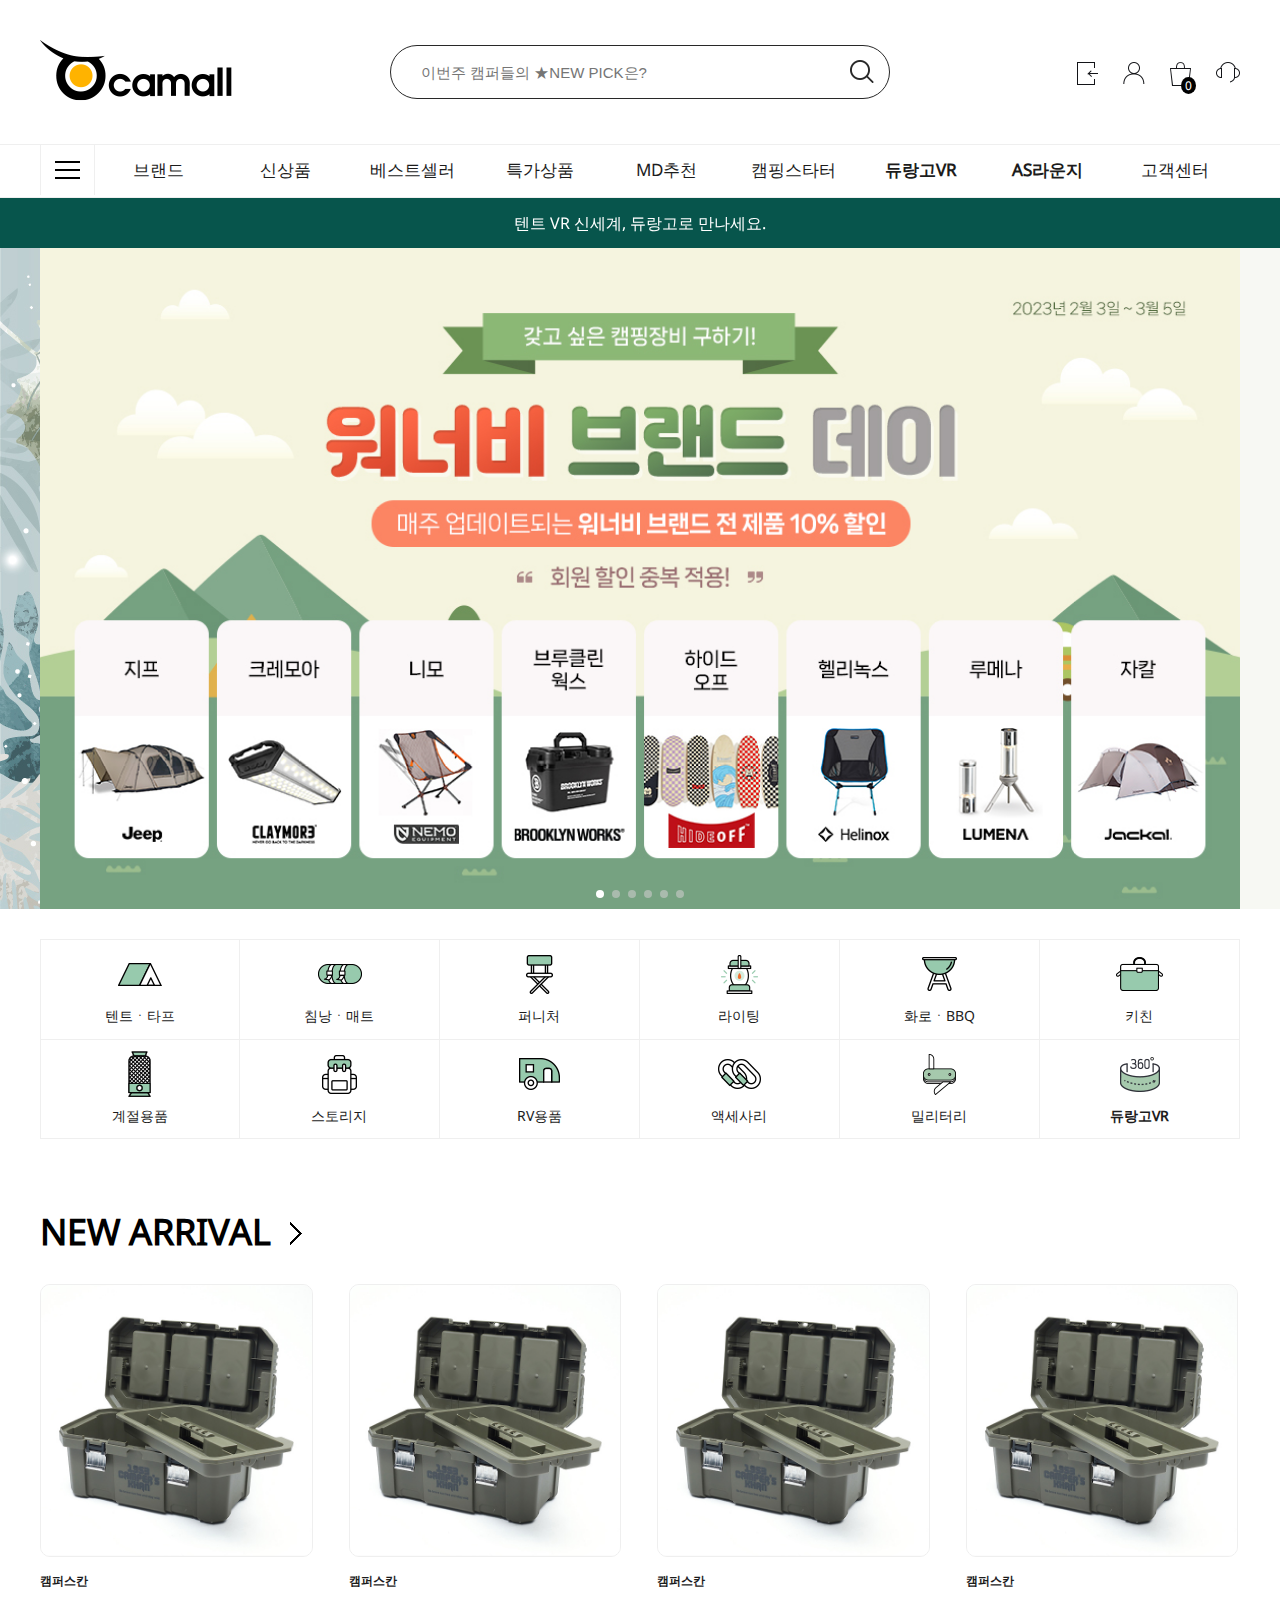
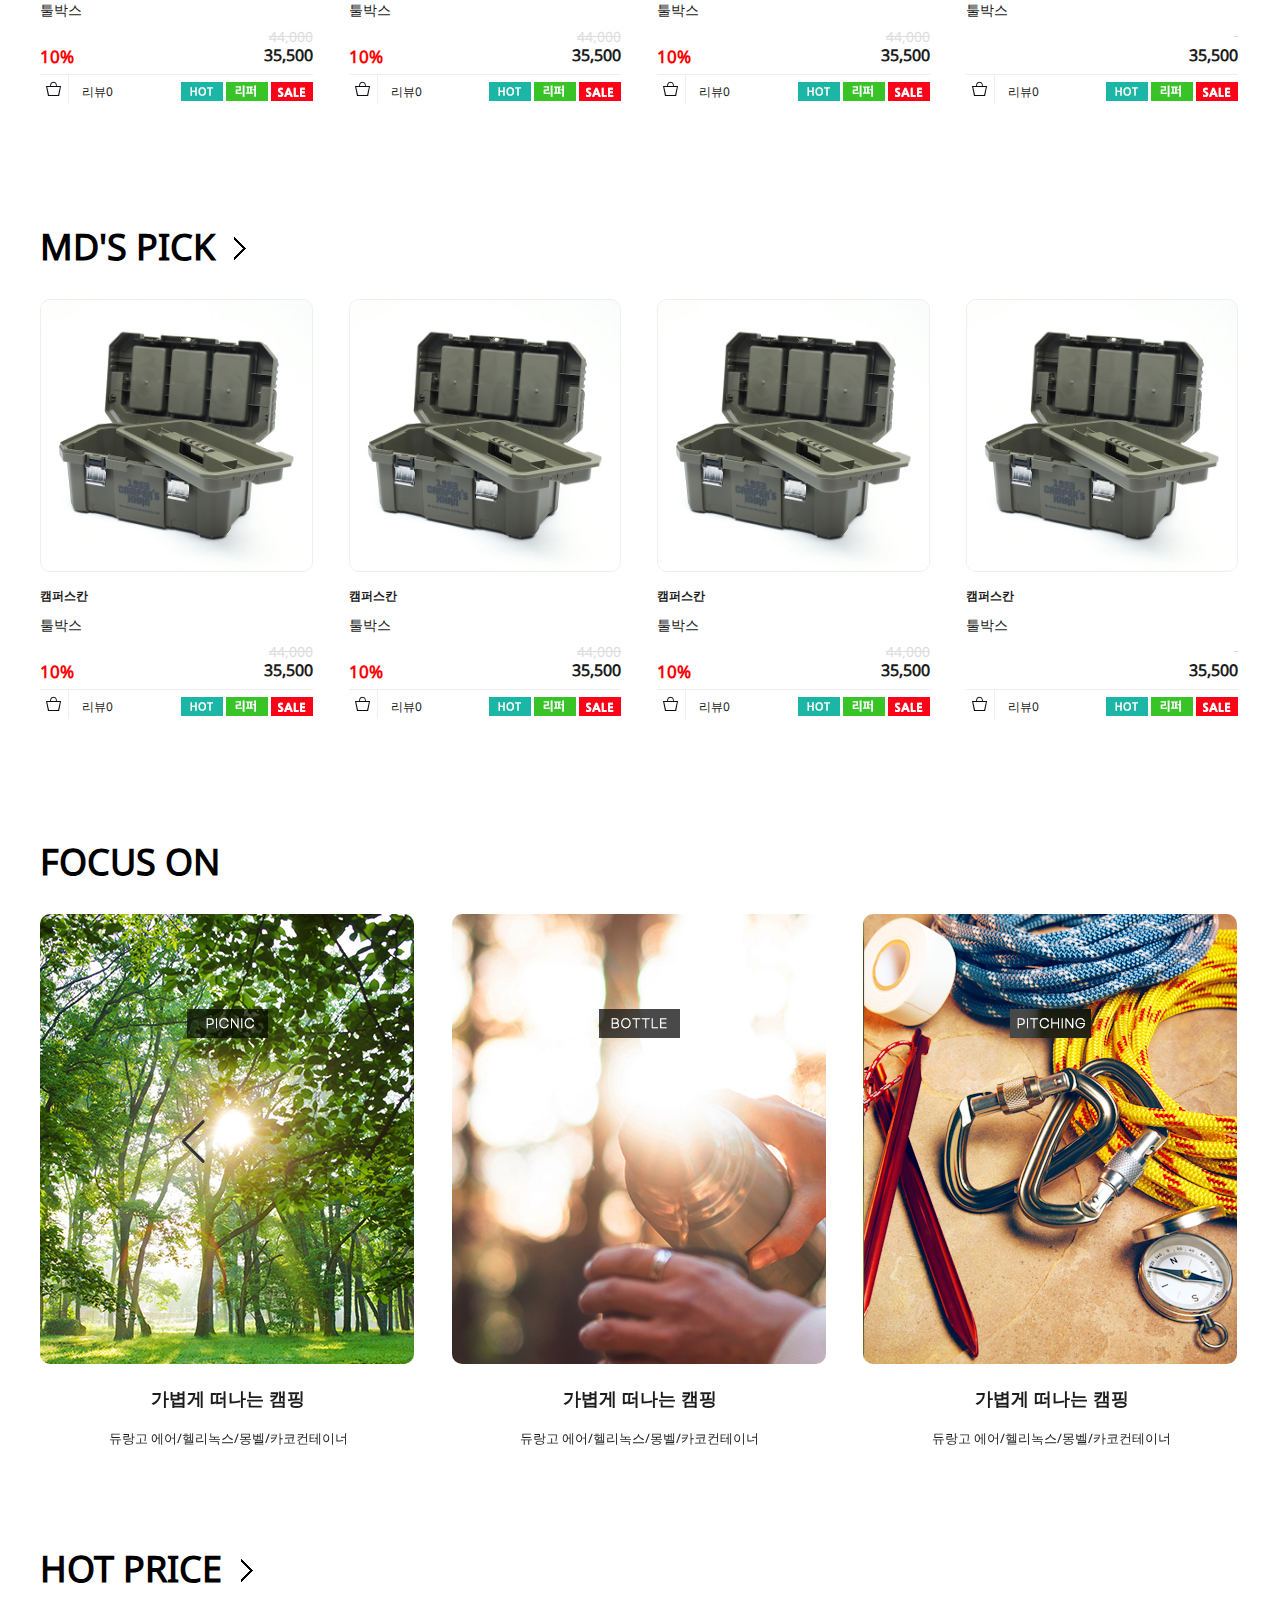
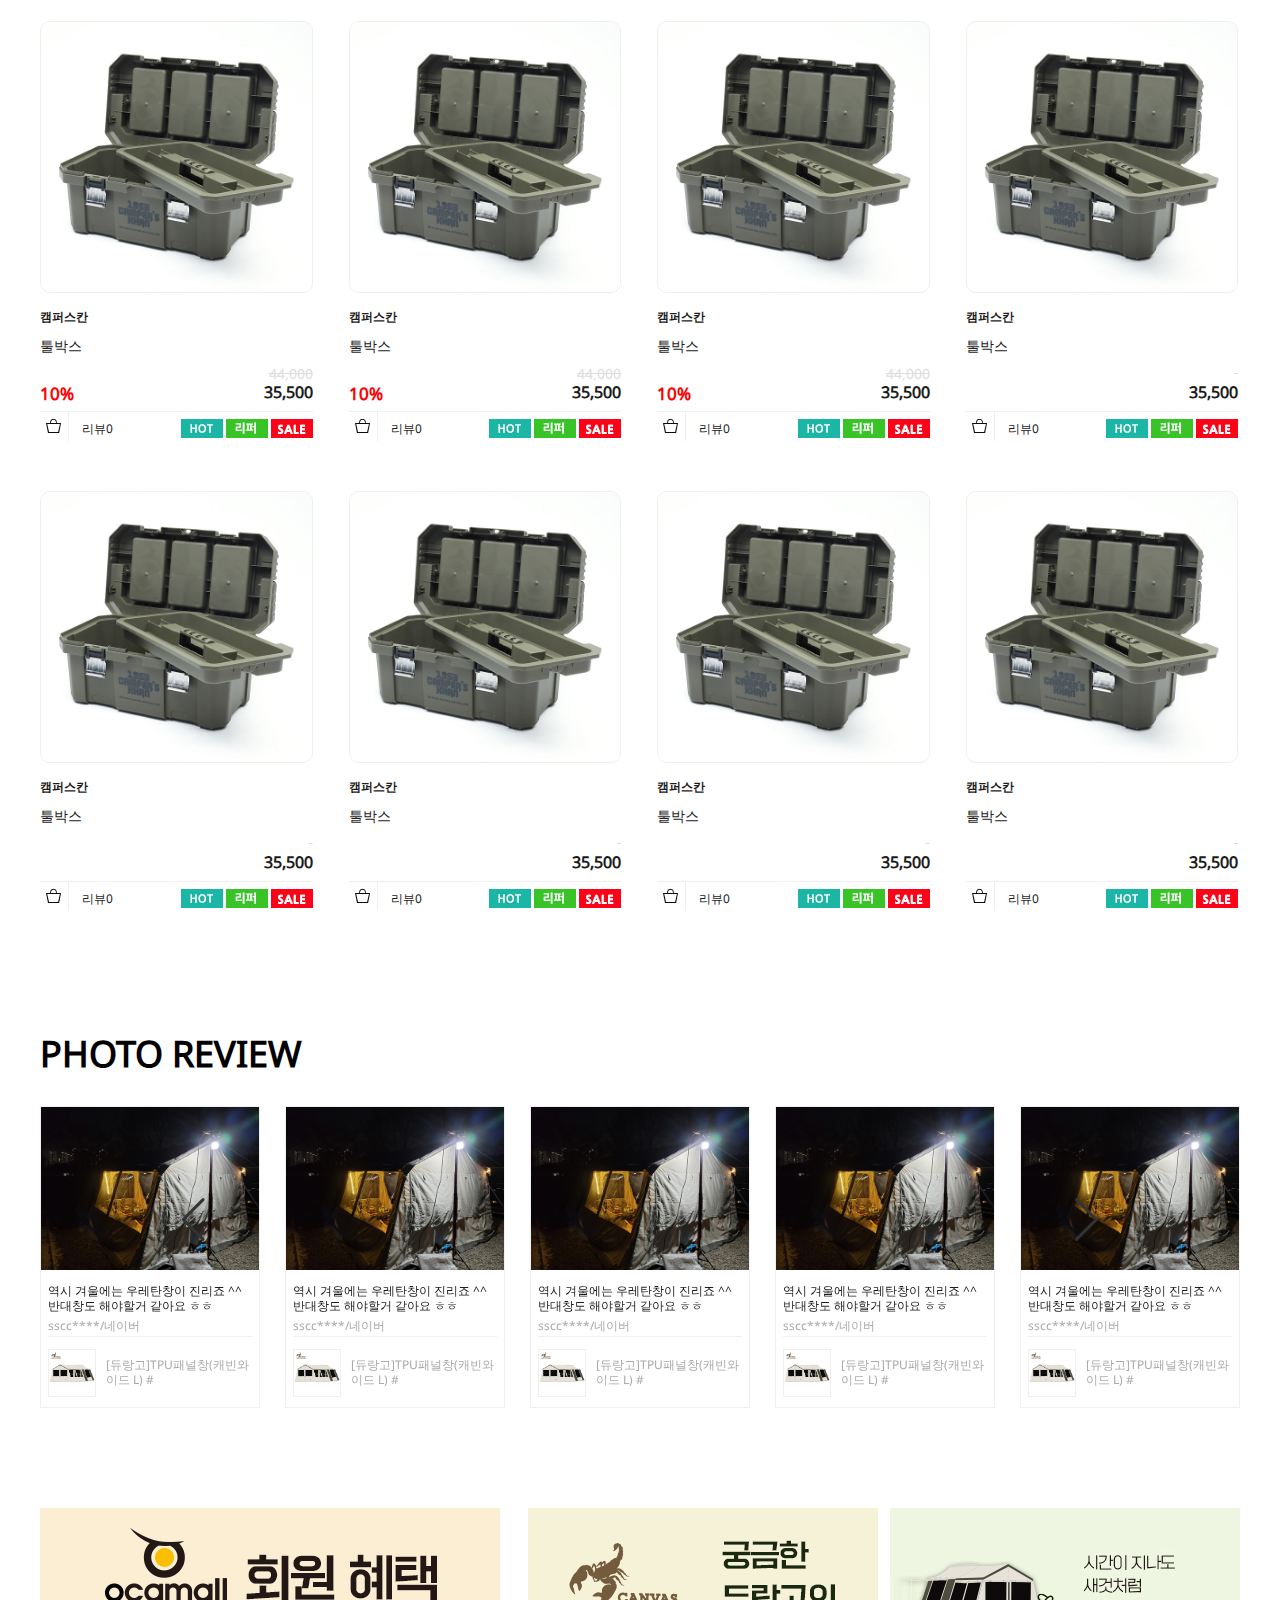
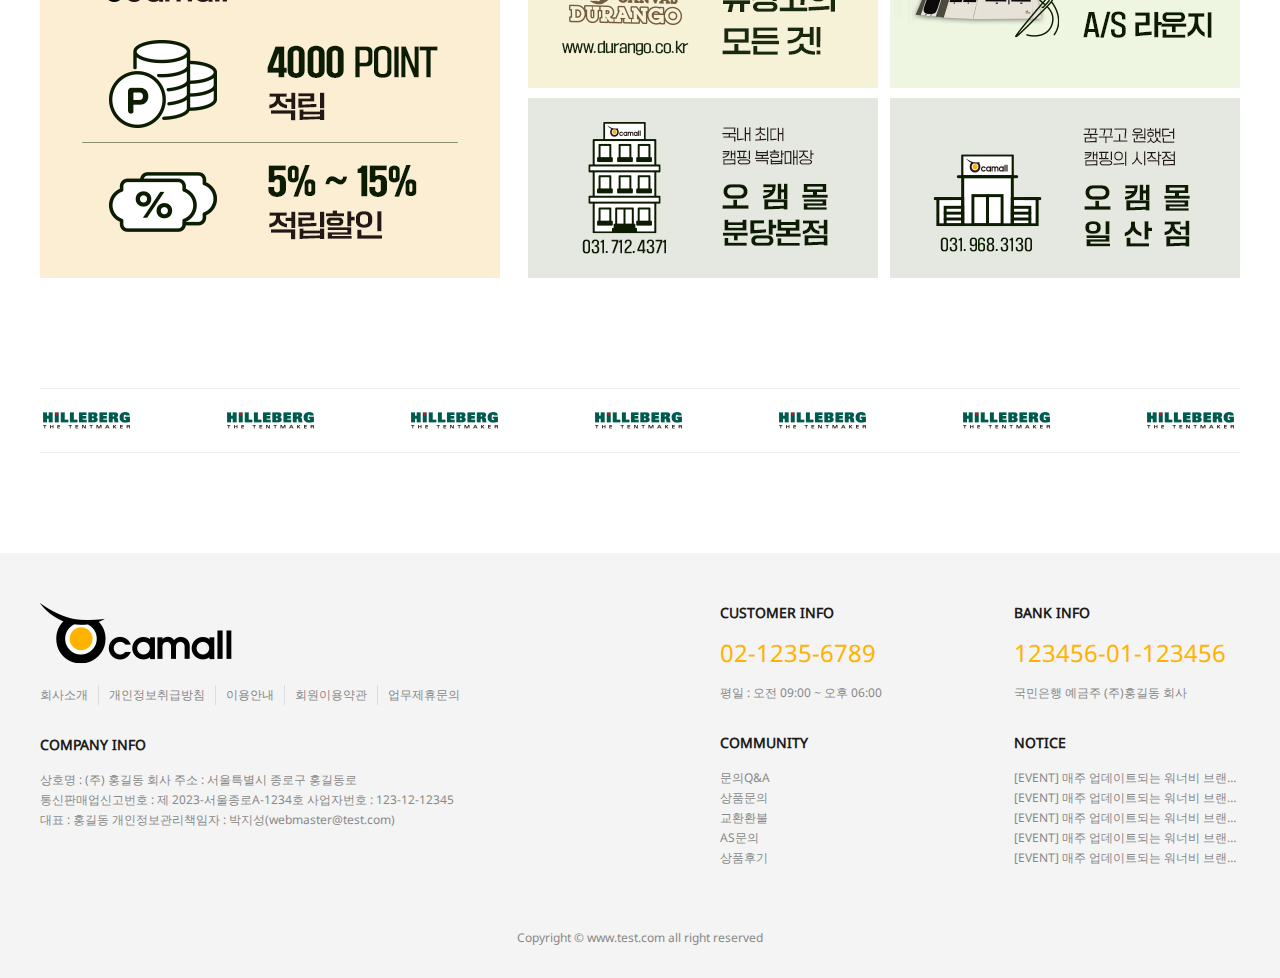
<file: index.html>
<!DOCTYPE html>
<html lang="ko">

<head>
  <meta charset="UTF-8">
  <meta http-equiv="X-UA-Compatible" content="IE=edge">
  <meta name="viewport" content="width=device-width, initial-scale=1.0">
  <title>오캠몰 - 인덱스</title>

  <link rel="stylesheet" href="css/swiper-bundle.min.css" type="text/css">
  <link rel="stylesheet" href="css/reset.css" type="text/css">
  <link rel="stylesheet" href="css/font.css" type="text/css">
  <link rel="stylesheet" href="css/common.css" type="text/css">
  <link rel="stylesheet" href="css/header.css" type="text/css">
  <link rel="stylesheet" href="css/index.css" type="text/css">
  <link rel="stylesheet" href="css/footer.css" type="text/css">

  <script src="js/jquery-3.6.3.min.js"></script>
  <script src="js/swiper-bundle.min.js"></script>
  <script src="js/index.js"></script>
</head>

<body>
  <div id="wrap">
    <!-- header 영역 시작 -->
    <header>
      <!-- header_box_01 영역 시작 -->
      <div class="header_box_01">
        <div class="header_box_01_inner clearfix">
          <!-- header_logo_area 영역 시작 -->
          <div class="header_logo_area fl">
            <h1>
              <a href="index.html">
                <img src="images/logo.png" alt="로고">
              </a>
            </h1>
          </div>
          <!-- header_logo_area 영역 종료 -->

          <!-- header_search_area 영역 시작 -->
          <div class="header_search_area">
            <form action="#">
              <fieldset>
                <legend>상품검색</legend>
                <input type="search" placeholder="이번주 캠퍼들의 ★NEW PICK은?">
                <button class="search_btn">
                  <img src="images/icon_search_btn.png" alt="검색 버튼">
                </button>
              </fieldset>
            </form>
          </div>
          <!-- header_search_area 영역 종료 -->

          <!-- header_glb_area 영역 시작 -->
          <div class="header_glb_area fr">
            <ul class="clearfix">
              <li>
                <a href="shop/member.html">
                  <img src="images/icon_login.png" alt="로그인 및 회원가입">
                </a>
              </li>
              <li>
                <a href="#">
                  <img src="images/icon_user.png" alt="마이페이지">
                </a>
              </li>
              <li class="basket">
                <a href="#">
                  <img src="images/icon_basket.png" alt="장바구니">
                </a>
                <p class="basket_count">0</p>
              </li>
              <li>
                <a href="#">
                  <img src="images/icon_headphone.png" alt="공지사항 및 이벤트">
                </a>
              </li>
            </ul>
          </div>
          <!-- header_glb_area 영역 종료 -->
        </div>
      </div>
      <!-- header_box_01 영역 종료 -->

      <!-- header_box_02 영역 시작 -->
      <div class="header_box_02">
        <div class="header_box_02_inner clearfix">
          <div class="all_menu_box fl">
            <img src="images/icon_allmenu.png" alt="전체 메뉴">
          </div>
          <div class="header_gnb_area fl">
            <ul class="clearfix">
              <li><a href="#">브랜드</a></li>
              <li><a href="shop/shopbrand.html">신상품</a></li>
              <li><a href="#">베스트셀러</a></li>
              <li><a href="#">특가상품</a></li>
              <li><a href="#">MD추천</a></li>
              <li><a href="#">캠핑스타터</a></li>
              <li><a href="#"><strong>듀랑고VR</strong></a></li>
              <li><a href="#"><strong>AS라운지</strong></a></li>
              <li><a href="#">고객센터</a></li>
            </ul>
          </div>
        </div>
      </div>
      <!-- header_box_02 영역 종료 -->

      <!-- header_box_03 영역 시작 -->
      <div class="header_box_03">
        <div class="swiper header_box_03_inner">
          <ul class="swiper-wrapper clearfix">
            <li class="swiper-slide">
              <a href="#">
                  텐트 VR 신세계, 듀랑고로 만나세요.
              </a>
            </li>
            <li class="swiper-slide">
              <a href="#">
                  테스트1
              </a>
            </li>
            <li class="swiper-slide">
              <a href="#">
                  테스트2
              </a>
            </li>
          </ul>
        </div>
      </div>
      <!-- header_box_03 영역 종료 -->
    </header>
    <!-- header 영역 종료 -->

    <!-- main_contents 영역 시작 -->
    <div class="main_contents">
      <!-- main_banner 영역 시작 -->
      <div class="swiper main_banner">
        <div class="swiper-wrapper main_banner_inner">
          <div class="swiper-slide">
            <a href="#">
              <img src="images/mainbanner_20230203_PC.jpg" alt="배너">
            </a>
          </div>
          <div class="swiper-slide">
            <a href="#">
              <img src="images/220921_main_sleeping_pc.jpg" alt="배너">
            </a>
          </div>
          <div class="swiper-slide">
            <a href="#">
              <img src="images/event_0714.jpg" alt="배너">
            </a>
          </div>
          <div class="swiper-slide">
            <a href="#">
              <img src="images/event_0721.jpg" alt="배너">
            </a>
          </div>
          <div class="swiper-slide">
            <a href="#">
              <img src="images/0708vr_pc.jpg" alt="배너">
            </a>
          </div>
          <div class="swiper-slide">
            <a href="#">
              <img src="images/PC1.jpg" alt="배너">
            </a>
          </div>
        </div>
        <div class="swiper-pagination"></div>
      </div>
      <!-- main_banner 영역 종료 -->

      <!-- main_category 영역 시작 -->
      <div class="main_category">
        <div class="main_category_inner">
          <ul class="clearfix">
            <li>
              <a href="#">
                <img src="images/main_category_icon_01.png" alt="텐트/타프">
                <p>텐트ㆍ타프</p>
              </a>
            </li>
            <li>
              <a href="#">
                <img src="images/main_category_icon_02.png" alt="침낭/매트">
                <p>침낭ㆍ매트</p>
              </a>
            </li>
            <li>
              <a href="#">
                <img src="images/main_category_icon_03.png" alt="퍼니처">
                <p>퍼니처</p>
              </a>
            </li>
            <li>
              <a href="#">
                <img src="images/main_category_icon_04.png" alt="라이팅">
                <p>라이팅</p>
              </a>
            </li>
            <li>
              <a href="#">
                <img src="images/main_category_icon_05.png" alt="화로/BBQ">
                <p>화로ㆍBBQ</p>
              </a>
            </li>
            <li>
              <a href="#">
                <img src="images/main_category_icon_06.png" alt="키친">
                <p>키친</p>
              </a>
            </li>
            <li>
              <a href="#">
                <img src="images/main_category_icon_07.png" alt="계절용품">
                <p>계절용품</p>
              </a>
            </li>
            <li>
              <a href="#">
                <img src="images/main_category_icon_08.png" alt="스토리지">
                <p>스토리지</p>
              </a>
            </li>
            <li>
              <a href="#">
                <img src="images/main_category_icon_09.png" alt="RB용품">
                <p>RV용품</p>
              </a>
            </li>
            <li>
              <a href="#">
                <img src="images/main_category_icon_10.png" alt="액세사리">
                <p>액세사리</p>
              </a>
            </li>
            <li>
              <a href="#">
                <img src="images/main_category_icon_11.png" alt="밀리터리">
                <p>밀리터리</p>
              </a>
            </li>
            <li>
              <a href="#">
                <img src="images/main_category_icon_12.png" alt="듀랑고VR">
                <p><strong>듀랑고VR</strong></p>
              </a>
            </li>
          </ul>
        </div>
      </div>
      <!-- main_category 영역 종료 -->

      <!-- new_arrival 영역 시작 -->
      <section class="new_arrival">
        <div class="product_inner">
          <h2>
            <a href="#">
              <span>new arrival</span>
              <img src="images/main_tit_icon.png" alt="">
            </a>
          </h2>

          <ul class="clearfix">
            <li>
              <a href="#">
                <div class="product_image">
                  <img src="images/0240110029227.jpg" alt="상품">
                </div>
                <p class="brand_title"><strong>캠퍼스칸</strong></p>
                <p class="product_hashtag">툴박스</p>
                <div class="product_price clearfix">
                  <div class="fl">
                    <strong class="discount_percent">10%</strong>
                  </div>
                  <div class="fr">
                    <strong class="price_discount">44,000</strong>
                    <strong class="price_origin">35,500</strong>
                  </div>
                </div>
              </a>
              <div class="product_other">
                <div class="fl">
                  <div class="product_basket">
                    <a href="#">
                      <img src="images/goodsListBasketIcon.png" alt="담기">
                    </a>
                  </div>
                  <span class="product_review">리뷰0</span>
                </div>
                <div class="product_icon fr">
                  <span>
                    <img src="images/179.jpeg" alt="HOT">
                  </span>
                  <span>
                    <img src="images/181.jpeg" alt="리퍼">
                  </span>
                  <span>
                    <img src="images/183.jpeg" alt="SALE">
                  </span>
                </div>
              </div>
            </li>
            <li>
              <a href="#">
                <div class="product_image">
                  <img src="images/0240110029227.jpg" alt="상품">
                </div>
                <p class="brand_title"><strong>캠퍼스칸</strong></p>
                <p class="product_hashtag">툴박스</p>
                <div class="product_price clearfix">
                  <div class="fl">
                    <strong class="discount_percent">10%</strong>
                  </div>
                  <div class="fr">
                    <strong class="price_discount">44,000</strong>
                    <strong class="price_origin">35,500</strong>
                  </div>
                </div>
              </a>
              <div class="product_other">
                <div class="fl">
                  <div class="product_basket">
                    <a href="#">
                      <img src="images/goodsListBasketIcon.png" alt="담기">
                    </a>
                  </div>
                  <span class="product_review">리뷰0</span>
                </div>
                <div class="product_icon fr">
                  <span>
                    <img src="images/179.jpeg" alt="HOT">
                  </span>
                  <span>
                    <img src="images/181.jpeg" alt="리퍼">
                  </span>
                  <span>
                    <img src="images/183.jpeg" alt="SALE">
                  </span>
                </div>
              </div>
            </li>
            <li>
              <a href="#">
                <div class="product_image">
                  <img src="images/0240110029227.jpg" alt="상품">
                </div>
                <p class="brand_title"><strong>캠퍼스칸</strong></p>
                <p class="product_hashtag">툴박스</p>
                <div class="product_price clearfix">
                  <div class="fl">
                    <strong class="discount_percent">10%</strong>
                  </div>
                  <div class="fr">
                    <strong class="price_discount">44,000</strong>
                    <strong class="price_origin">35,500</strong>
                  </div>
                </div>
              </a>
              <div class="product_other">
                <div class="fl">
                  <div class="product_basket">
                    <a href="#">
                      <img src="images/goodsListBasketIcon.png" alt="담기">
                    </a>
                  </div>
                  <span class="product_review">리뷰0</span>
                </div>
                <div class="product_icon fr">
                  <span>
                    <img src="images/179.jpeg" alt="HOT">
                  </span>
                  <span>
                    <img src="images/181.jpeg" alt="리퍼">
                  </span>
                  <span>
                    <img src="images/183.jpeg" alt="SALE">
                  </span>
                </div>
              </div>
            </li>
            <li>
              <a href="#">
                <div class="product_image">
                  <img src="images/0240110029227.jpg" alt="상품">
                </div>
                <p class="brand_title"><strong>캠퍼스칸</strong></p>
                <p class="product_hashtag">툴박스</p>
                <div class="product_price clearfix">
                  <div class="fl">
                    <strong class="discount_percent"></strong>
                  </div>
                  <div class="fr">
                    <strong class="price_discount">&nbsp;</strong>
                    <strong class="price_origin">35,500</strong>
                  </div>
                </div>
              </a>
              <div class="product_other">
                <div class="fl">
                  <div class="product_basket">
                    <a href="#">
                      <img src="images/goodsListBasketIcon.png" alt="담기">
                    </a>
                  </div>
                  <span class="product_review">리뷰0</span>
                </div>
                <div class="product_icon fr">
                  <span>
                    <img src="images/179.jpeg" alt="HOT">
                  </span>
                  <span>
                    <img src="images/181.jpeg" alt="리퍼">
                  </span>
                  <span>
                    <img src="images/183.jpeg" alt="SALE">
                  </span>
                </div>
              </div>
            </li>
          </ul>
        </div>
      </section>
      <!-- new_arrival 영역 종료 -->

      <!-- md_pick 영역 시작 -->
      <section class="md_pick">
        <div class="product_inner">
          <h2>
            <a href="#">
              <span>md's pick</span>
              <img src="images/main_tit_icon.png" alt="">
            </a>
          </h2>

          <ul class="clearfix">
            <li>
              <a href="#">
                <div class="product_image">
                  <img src="images/0240110029227.jpg" alt="상품">
                </div>
                <p class="brand_title"><strong>캠퍼스칸</strong></p>
                <p class="product_hashtag">툴박스</p>
                <div class="product_price clearfix">
                  <div class="fl">
                    <strong class="discount_percent">10%</strong>
                  </div>
                  <div class="fr">
                    <strong class="price_discount">44,000</strong>
                    <strong class="price_origin">35,500</strong>
                  </div>
                </div>
              </a>
              <div class="product_other">
                <div class="fl">
                  <div class="product_basket">
                    <a href="#">
                      <img src="images/goodsListBasketIcon.png" alt="담기">
                    </a>
                  </div>
                  <span class="product_review">리뷰0</span>
                </div>
                <div class="product_icon fr">
                  <span>
                    <img src="images/179.jpeg" alt="HOT">
                  </span>
                  <span>
                    <img src="images/181.jpeg" alt="리퍼">
                  </span>
                  <span>
                    <img src="images/183.jpeg" alt="SALE">
                  </span>
                </div>
              </div>
            </li>
            <li>
              <a href="#">
                <div class="product_image">
                  <img src="images/0240110029227.jpg" alt="상품">
                </div>
                <p class="brand_title"><strong>캠퍼스칸</strong></p>
                <p class="product_hashtag">툴박스</p>
                <div class="product_price clearfix">
                  <div class="fl">
                    <strong class="discount_percent">10%</strong>
                  </div>
                  <div class="fr">
                    <strong class="price_discount">44,000</strong>
                    <strong class="price_origin">35,500</strong>
                  </div>
                </div>
              </a>
              <div class="product_other">
                <div class="fl">
                  <div class="product_basket">
                    <a href="#">
                      <img src="images/goodsListBasketIcon.png" alt="담기">
                    </a>
                  </div>
                  <span class="product_review">리뷰0</span>
                </div>
                <div class="product_icon fr">
                  <span>
                    <img src="images/179.jpeg" alt="HOT">
                  </span>
                  <span>
                    <img src="images/181.jpeg" alt="리퍼">
                  </span>
                  <span>
                    <img src="images/183.jpeg" alt="SALE">
                  </span>
                </div>
              </div>
            </li>
            <li>
              <a href="#">
                <div class="product_image">
                  <img src="images/0240110029227.jpg" alt="상품">
                </div>
                <p class="brand_title"><strong>캠퍼스칸</strong></p>
                <p class="product_hashtag">툴박스</p>
                <div class="product_price clearfix">
                  <div class="fl">
                    <strong class="discount_percent">10%</strong>
                  </div>
                  <div class="fr">
                    <strong class="price_discount">44,000</strong>
                    <strong class="price_origin">35,500</strong>
                  </div>
                </div>
              </a>
              <div class="product_other">
                <div class="fl">
                  <div class="product_basket">
                    <a href="#">
                      <img src="images/goodsListBasketIcon.png" alt="담기">
                    </a>
                  </div>
                  <span class="product_review">리뷰0</span>
                </div>
                <div class="product_icon fr">
                  <span>
                    <img src="images/179.jpeg" alt="HOT">
                  </span>
                  <span>
                    <img src="images/181.jpeg" alt="리퍼">
                  </span>
                  <span>
                    <img src="images/183.jpeg" alt="SALE">
                  </span>
                </div>
              </div>
            </li>
            <li>
              <a href="#">
                <div class="product_image">
                  <img src="images/0240110029227.jpg" alt="상품">
                </div>
                <p class="brand_title"><strong>캠퍼스칸</strong></p>
                <p class="product_hashtag">툴박스</p>
                <div class="product_price clearfix">
                  <div class="fl">
                    <strong class="discount_percent"></strong>
                  </div>
                  <div class="fr">
                    <strong class="price_discount">&nbsp;</strong>
                    <strong class="price_origin">35,500</strong>
                  </div>
                </div>
              </a>
              <div class="product_other">
                <div class="fl">
                  <div class="product_basket">
                    <a href="#">
                      <img src="images/goodsListBasketIcon.png" alt="담기">
                    </a>
                  </div>
                  <span class="product_review">리뷰0</span>
                </div>
                <div class="product_icon fr">
                  <span>
                    <img src="images/179.jpeg" alt="HOT">
                  </span>
                  <span>
                    <img src="images/181.jpeg" alt="리퍼">
                  </span>
                  <span>
                    <img src="images/183.jpeg" alt="SALE">
                  </span>
                </div>
              </div>
            </li>
          </ul>
        </div>
      </section>
      <!-- md_pick 영역 종료 -->
      
      <!-- focus_on 영역 시작 -->
      <section class="focus_on">
        <div class="swiper focus_on_inner">
          <h2>
            <span>focus on</span>
          </h2>
          <ul class="swiper-wrapper clearfix">
            <li class="swiper-slide">
              <a href="#">
                <div class="focus_on_img_area">
                  <img src="images/focuson_01.jpg" alt="가볍게 떠나는 캠핑">
                </div>
                <h3><strong>가볍게 떠나는 캠핑</strong></h3>
                <p>듀랑고 에어/헬리녹스/몽벨/카코컨테이너</p>
              </a>
            </li>
            <li class="swiper-slide">
              <a href="#">
                <div class="focus_on_img_area">
                  <img src="images/focuson_02.jpg" alt="가볍게 떠나는 캠핑">
                </div>
                <h3><strong>가볍게 떠나는 캠핑</strong></h3>
                <p>듀랑고 에어/헬리녹스/몽벨/카코컨테이너</p>
              </a>
            </li>
            <li class="swiper-slide">
              <a href="#">
                <div class="focus_on_img_area">
                  <img src="images/focuson_03.jpg" alt="가볍게 떠나는 캠핑">
                </div>
                <h3><strong>가볍게 떠나는 캠핑</strong></h3>
                <p>듀랑고 에어/헬리녹스/몽벨/카코컨테이너</p>
              </a>
            </li>
            <li class="swiper-slide">
              <a href="#">
                <div class="focus_on_img_area">
                  <img src="images/focuson_04.jpg" alt="가볍게 떠나는 캠핑">
                </div>
                <h3><strong>가볍게 떠나는 캠핑</strong></h3>
                <p>듀랑고 에어/헬리녹스/몽벨/카코컨테이너</p>
              </a>
            </li>
            <li class="swiper-slide">
              <a href="#">
                <div class="focus_on_img_area">
                  <img src="images/focuson_05.jpg" alt="가볍게 떠나는 캠핑">
                </div>
                <h3><strong>가볍게 떠나는 캠핑</strong></h3>
                <p>듀랑고 에어/헬리녹스/몽벨/카코컨테이너</p>
              </a>
            </li>
            <li class="swiper-slide">
              <a href="#">
                <div class="focus_on_img_area">
                  <img src="images/focuson_06.jpg" alt="가볍게 떠나는 캠핑">
                </div>
                <h3><strong>가볍게 떠나는 캠핑</strong></h3>
                <p>듀랑고 에어/헬리녹스/몽벨/카코컨테이너</p>
              </a>
            </li>
          </ul>
        </div>
        <div class="swiper-button-next"></div>
        <div class="swiper-button-prev"></div>
      </section>
      <!-- focus_on 영역 종료 -->

      <!-- hot_price 영역 시작 -->
      <section class="hot_price">
        <div class="product_inner">
          <h2>
            <a href="#">
              <span>hot price</span>
              <img src="images/main_tit_icon.png" alt="">
            </a>
          </h2>

          <ul class="clearfix">
            <li>
              <a href="#">
                <div class="product_image">
                  <img src="images/0240110029227.jpg" alt="상품">
                </div>
                <p class="brand_title"><strong>캠퍼스칸</strong></p>
                <p class="product_hashtag">툴박스</p>
                <div class="product_price clearfix">
                  <div class="fl">
                    <strong class="discount_percent">10%</strong>
                  </div>
                  <div class="fr">
                    <strong class="price_discount">44,000</strong>
                    <strong class="price_origin">35,500</strong>
                  </div>
                </div>
              </a>
              <div class="product_other">
                <div class="fl">
                  <div class="product_basket">
                    <a href="#">
                      <img src="images/goodsListBasketIcon.png" alt="담기">
                    </a>
                  </div>
                  <span class="product_review">리뷰0</span>
                </div>
                <div class="product_icon fr">
                  <span>
                    <img src="images/179.jpeg" alt="HOT">
                  </span>
                  <span>
                    <img src="images/181.jpeg" alt="리퍼">
                  </span>
                  <span>
                    <img src="images/183.jpeg" alt="SALE">
                  </span>
                </div>
              </div>
            </li>
            <li>
              <a href="#">
                <div class="product_image">
                  <img src="images/0240110029227.jpg" alt="상품">
                </div>
                <p class="brand_title"><strong>캠퍼스칸</strong></p>
                <p class="product_hashtag">툴박스</p>
                <div class="product_price clearfix">
                  <div class="fl">
                    <strong class="discount_percent">10%</strong>
                  </div>
                  <div class="fr">
                    <strong class="price_discount">44,000</strong>
                    <strong class="price_origin">35,500</strong>
                  </div>
                </div>
              </a>
              <div class="product_other">
                <div class="fl">
                  <div class="product_basket">
                    <a href="#">
                      <img src="images/goodsListBasketIcon.png" alt="담기">
                    </a>
                  </div>
                  <span class="product_review">리뷰0</span>
                </div>
                <div class="product_icon fr">
                  <span>
                    <img src="images/179.jpeg" alt="HOT">
                  </span>
                  <span>
                    <img src="images/181.jpeg" alt="리퍼">
                  </span>
                  <span>
                    <img src="images/183.jpeg" alt="SALE">
                  </span>
                </div>
              </div>
            </li>
            <li>
              <a href="#">
                <div class="product_image">
                  <img src="images/0240110029227.jpg" alt="상품">
                </div>
                <p class="brand_title"><strong>캠퍼스칸</strong></p>
                <p class="product_hashtag">툴박스</p>
                <div class="product_price clearfix">
                  <div class="fl">
                    <strong class="discount_percent">10%</strong>
                  </div>
                  <div class="fr">
                    <strong class="price_discount">44,000</strong>
                    <strong class="price_origin">35,500</strong>
                  </div>
                </div>
              </a>
              <div class="product_other">
                <div class="fl">
                  <div class="product_basket">
                    <a href="#">
                      <img src="images/goodsListBasketIcon.png" alt="담기">
                    </a>
                  </div>
                  <span class="product_review">리뷰0</span>
                </div>
                <div class="product_icon fr">
                  <span>
                    <img src="images/179.jpeg" alt="HOT">
                  </span>
                  <span>
                    <img src="images/181.jpeg" alt="리퍼">
                  </span>
                  <span>
                    <img src="images/183.jpeg" alt="SALE">
                  </span>
                </div>
              </div>
            </li>
            <li>
              <a href="#">
                <div class="product_image">
                  <img src="images/0240110029227.jpg" alt="상품">
                </div>
                <p class="brand_title"><strong>캠퍼스칸</strong></p>
                <p class="product_hashtag">툴박스</p>
                <div class="product_price clearfix">
                  <div class="fl">
                    <strong class="discount_percent"></strong>
                  </div>
                  <div class="fr">
                    <strong class="price_discount">&nbsp;</strong>
                    <strong class="price_origin">35,500</strong>
                  </div>
                </div>
              </a>
              <div class="product_other">
                <div class="fl">
                  <div class="product_basket">
                    <a href="#">
                      <img src="images/goodsListBasketIcon.png" alt="담기">
                    </a>
                  </div>
                  <span class="product_review">리뷰0</span>
                </div>
                <div class="product_icon fr">
                  <span>
                    <img src="images/179.jpeg" alt="HOT">
                  </span>
                  <span>
                    <img src="images/181.jpeg" alt="리퍼">
                  </span>
                  <span>
                    <img src="images/183.jpeg" alt="SALE">
                  </span>
                </div>
              </div>
            </li>
            <li>
              <a href="#">
                <div class="product_image">
                  <img src="images/0240110029227.jpg" alt="상품">
                </div>
                <p class="brand_title"><strong>캠퍼스칸</strong></p>
                <p class="product_hashtag">툴박스</p>
                <div class="product_price clearfix">
                  <div class="fl">
                    <strong class="discount_percent"></strong>
                  </div>
                  <div class="fr">
                    <strong class="price_discount">&nbsp;</strong>
                    <strong class="price_origin">35,500</strong>
                  </div>
                </div>
              </a>
              <div class="product_other">
                <div class="fl">
                  <div class="product_basket">
                    <a href="#">
                      <img src="images/goodsListBasketIcon.png" alt="담기">
                    </a>
                  </div>
                  <span class="product_review">리뷰0</span>
                </div>
                <div class="product_icon fr">
                  <span>
                    <img src="images/179.jpeg" alt="HOT">
                  </span>
                  <span>
                    <img src="images/181.jpeg" alt="리퍼">
                  </span>
                  <span>
                    <img src="images/183.jpeg" alt="SALE">
                  </span>
                </div>
              </div>
            </li>
            <li>
              <a href="#">
                <div class="product_image">
                  <img src="images/0240110029227.jpg" alt="상품">
                </div>
                <p class="brand_title"><strong>캠퍼스칸</strong></p>
                <p class="product_hashtag">툴박스</p>
                <div class="product_price clearfix">
                  <div class="fl">
                    <strong class="discount_percent"></strong>
                  </div>
                  <div class="fr">
                    <strong class="price_discount">&nbsp;</strong>
                    <strong class="price_origin">35,500</strong>
                  </div>
                </div>
              </a>
              <div class="product_other">
                <div class="fl">
                  <div class="product_basket">
                    <a href="#">
                      <img src="images/goodsListBasketIcon.png" alt="담기">
                    </a>
                  </div>
                  <span class="product_review">리뷰0</span>
                </div>
                <div class="product_icon fr">
                  <span>
                    <img src="images/179.jpeg" alt="HOT">
                  </span>
                  <span>
                    <img src="images/181.jpeg" alt="리퍼">
                  </span>
                  <span>
                    <img src="images/183.jpeg" alt="SALE">
                  </span>
                </div>
              </div>
            </li>
            <li>
              <a href="#">
                <div class="product_image">
                  <img src="images/0240110029227.jpg" alt="상품">
                </div>
                <p class="brand_title"><strong>캠퍼스칸</strong></p>
                <p class="product_hashtag">툴박스</p>
                <div class="product_price clearfix">
                  <div class="fl">
                    <strong class="discount_percent"></strong>
                  </div>
                  <div class="fr">
                    <strong class="price_discount">&nbsp;</strong>
                    <strong class="price_origin">35,500</strong>
                  </div>
                </div>
              </a>
              <div class="product_other">
                <div class="fl">
                  <div class="product_basket">
                    <a href="#">
                      <img src="images/goodsListBasketIcon.png" alt="담기">
                    </a>
                  </div>
                  <span class="product_review">리뷰0</span>
                </div>
                <div class="product_icon fr">
                  <span>
                    <img src="images/179.jpeg" alt="HOT">
                  </span>
                  <span>
                    <img src="images/181.jpeg" alt="리퍼">
                  </span>
                  <span>
                    <img src="images/183.jpeg" alt="SALE">
                  </span>
                </div>
              </div>
            </li>
            <li>
              <a href="#">
                <div class="product_image">
                  <img src="images/0240110029227.jpg" alt="상품">
                </div>
                <p class="brand_title"><strong>캠퍼스칸</strong></p>
                <p class="product_hashtag">툴박스</p>
                <div class="product_price clearfix">
                  <div class="fl">
                    <strong class="discount_percent"></strong>
                  </div>
                  <div class="fr">
                    <strong class="price_discount">&nbsp;</strong>
                    <strong class="price_origin">35,500</strong>
                  </div>
                </div>
              </a>
              <div class="product_other">
                <div class="fl">
                  <div class="product_basket">
                    <a href="#">
                      <img src="images/goodsListBasketIcon.png" alt="담기">
                    </a>
                  </div>
                  <span class="product_review">리뷰0</span>
                </div>
                <div class="product_icon fr">
                  <span>
                    <img src="images/179.jpeg" alt="HOT">
                  </span>
                  <span>
                    <img src="images/181.jpeg" alt="리퍼">
                  </span>
                  <span>
                    <img src="images/183.jpeg" alt="SALE">
                  </span>
                </div>
              </div>
            </li>
          </ul>
        </div>
      </section>
      <!-- hot_price 영역 종료 -->

      <!-- photo_review 영역 시작 -->
      <section class="photo_review">
        <div class="swiper photo_review_inner">
          <h2>
            <span>photo review</span>
          </h2>

          <ul class="swiper-wrapper clearfix">
            <li class="swiper-slide">
              <a href="#">
                <div class="review_head">
                  <img src="images/230109113318.jpg" alt="리뷰">
                  <div class="review_content">
                    <p class="review_text">
                      역시 겨울에는 우레탄창이 진리죠 ^^
                      반대창도 해야할거 같아요 ㅎㅎ
                    </p>
                    <p class="review_id">
                      sscc****/네이버
                    </p>
                  </div>
                </div>
                <div class="review_product clearfix">
                  <img src="images/0240030006503.jpg" alt="">
                  <p class="review_product_name">
                    [듀랑고]TPU패널창(캐빈와이드 L) #
                  </p>
                </div>
              </a>
            </li>
            <li class="swiper-slide">
              <a href="#">
                <div class="review_head">
                  <img src="images/230109113318.jpg" alt="리뷰">
                  <div class="review_content">
                    <p class="review_text">
                      역시 겨울에는 우레탄창이 진리죠 ^^
                      반대창도 해야할거 같아요 ㅎㅎ
                    </p>
                    <p class="review_id">
                      sscc****/네이버
                    </p>
                  </div>
                </div>
                <div class="review_product clearfix">
                  <img src="images/0240030006503.jpg" alt="">
                  <p class="review_product_name">
                    [듀랑고]TPU패널창(캐빈와이드 L) #
                  </p>
                </div>
              </a>
            </li>
            <li class="swiper-slide">
              <a href="#">
                <div class="review_head">
                  <img src="images/230109113318.jpg" alt="리뷰">
                  <div class="review_content">
                    <p class="review_text">
                      역시 겨울에는 우레탄창이 진리죠 ^^
                      반대창도 해야할거 같아요 ㅎㅎ
                    </p>
                    <p class="review_id">
                      sscc****/네이버
                    </p>
                  </div>
                </div>
                <div class="review_product clearfix">
                  <img src="images/0240030006503.jpg" alt="">
                  <p class="review_product_name">
                    [듀랑고]TPU패널창(캐빈와이드 L) #
                  </p>
                </div>
              </a>
            </li>
            <li class="swiper-slide">
              <a href="#">
                <div class="review_head">
                  <img src="images/230109113318.jpg" alt="리뷰">
                  <div class="review_content">
                    <p class="review_text">
                      역시 겨울에는 우레탄창이 진리죠 ^^
                      반대창도 해야할거 같아요 ㅎㅎ
                    </p>
                    <p class="review_id">
                      sscc****/네이버
                    </p>
                  </div>
                </div>
                <div class="review_product clearfix">
                  <img src="images/0240030006503.jpg" alt="">
                  <p class="review_product_name">
                    [듀랑고]TPU패널창(캐빈와이드 L) #
                  </p>
                </div>
              </a>
            </li>
            <li class="swiper-slide">
              <a href="#">
                <div class="review_head">
                  <img src="images/230109113318.jpg" alt="리뷰">
                  <div class="review_content">
                    <p class="review_text">
                      역시 겨울에는 우레탄창이 진리죠 ^^
                      반대창도 해야할거 같아요 ㅎㅎ
                    </p>
                    <p class="review_id">
                      sscc****/네이버
                    </p>
                  </div>
                </div>
                <div class="review_product clearfix">
                  <img src="images/0240030006503.jpg" alt="">
                  <p class="review_product_name">
                    [듀랑고]TPU패널창(캐빈와이드 L) #
                  </p>
                </div>
              </a>
            </li>
            <li class="swiper-slide">
              <a href="#">
                <div class="review_head">
                  <img src="images/230109113318.jpg" alt="리뷰">
                  <div class="review_content">
                    <p class="review_text">
                      역시 겨울에는 우레탄창이 진리죠 ^^
                      반대창도 해야할거 같아요 ㅎㅎ
                    </p>
                    <p class="review_id">
                      sscc****/네이버
                    </p>
                  </div>
                </div>
                <div class="review_product clearfix">
                  <img src="images/0240030006503.jpg" alt="">
                  <p class="review_product_name">
                    [듀랑고]TPU패널창(캐빈와이드 L) #
                  </p>
                </div>
              </a>
            </li>
            <li class="swiper-slide">
              <a href="#">
                <div class="review_head">
                  <img src="images/230109113318.jpg" alt="리뷰">
                  <div class="review_content">
                    <p class="review_text">
                      역시 겨울에는 우레탄창이 진리죠 ^^
                      반대창도 해야할거 같아요 ㅎㅎ
                    </p>
                    <p class="review_id">
                      sscc****/네이버
                    </p>
                  </div>
                </div>
                <div class="review_product clearfix">
                  <img src="images/0240030006503.jpg" alt="">
                  <p class="review_product_name">
                    [듀랑고]TPU패널창(캐빈와이드 L) #
                  </p>
                </div>
              </a>
            </li>
            <li class="swiper-slide">
              <a href="#">
                <div class="review_head">
                  <img src="images/230109113318.jpg" alt="리뷰">
                  <div class="review_content">
                    <p class="review_text">
                      역시 겨울에는 우레탄창이 진리죠 ^^
                      반대창도 해야할거 같아요 ㅎㅎ
                    </p>
                    <p class="review_id">
                      sscc****/네이버
                    </p>
                  </div>
                </div>
                <div class="review_product clearfix">
                  <img src="images/0240030006503.jpg" alt="">
                  <p class="review_product_name">
                    [듀랑고]TPU패널창(캐빈와이드 L) #
                  </p>
                </div>
              </a>
            </li>
            <li class="swiper-slide">
              <a href="#">
                <div class="review_head">
                  <img src="images/230109113318.jpg" alt="리뷰">
                  <div class="review_content">
                    <p class="review_text">
                      역시 겨울에는 우레탄창이 진리죠 ^^
                      반대창도 해야할거 같아요 ㅎㅎ
                    </p>
                    <p class="review_id">
                      sscc****/네이버
                    </p>
                  </div>
                </div>
                <div class="review_product clearfix">
                  <img src="images/0240030006503.jpg" alt="">
                  <p class="review_product_name">
                    [듀랑고]TPU패널창(캐빈와이드 L) #
                  </p>
                </div>
              </a>
            </li>
            <li class="swiper-slide">
              <a href="#">
                <div class="review_head">
                  <img src="images/230109113318.jpg" alt="리뷰">
                  <div class="review_content">
                    <p class="review_text">
                      역시 겨울에는 우레탄창이 진리죠 ^^
                      반대창도 해야할거 같아요 ㅎㅎ
                    </p>
                    <p class="review_id">
                      sscc****/네이버
                    </p>
                  </div>
                </div>
                <div class="review_product clearfix">
                  <img src="images/0240030006503.jpg" alt="">
                  <p class="review_product_name">
                    [듀랑고]TPU패널창(캐빈와이드 L) #
                  </p>
                </div>
              </a>
            </li>
          </ul>
        </div>
        <div class="swiper-button-next"></div>
        <div class="swiper-button-prev"></div>
      </section>
      <!-- photo_review 영역 종료 -->

      <!-- card_area 영역 시작 -->
      <section class="card_area">
        <div class="card_area_inner clearfix">
          <div class="big_card fl">
            <a href="#">
              <img src="images/460x370.jpg" alt="회원 혜택">
            </a>
          </div>
          <ul class="clearfix">
            <li>
              <a href="#">
                <img src="images/350x180_01.jpg" alt="듀랑고의 모든 것">
              </a>
            </li>
            <li>
              <a href="#">
                <img src="images/350x180_02.jpg" alt="A/S 라운지">
              </a>
            </li>
            <li>
              <a href="#">
                <img src="images/350x180_03.jpg" alt="오캠몰 분당본점">
              </a>
            </li>
            <li>
              <a href="#">
                <img src="images/350x180_04.jpg" alt="오캠몰 일산점">
              </a>
            </li>
          </ul>
        </div>
      </section>
      <!-- card_area 영역 종료 -->

      <div class="brand_slide">
        <div class="brand_slide_inner">
          <ul class="clearfix">
            <li>
              <a href="#">
                <img src="images/brand_09_hilleberg.jpg" alt="hilleberg">
              </a>
            </li>
            <li>
              <a href="#">
                <img src="images/brand_09_hilleberg.jpg" alt="hilleberg">
              </a>
            </li>
            <li>
              <a href="#">
                <img src="images/brand_09_hilleberg.jpg" alt="hilleberg">
              </a>
            </li>
            <li>
              <a href="#">
                <img src="images/brand_09_hilleberg.jpg" alt="hilleberg">
              </a>
            </li>
            <li>
              <a href="#">
                <img src="images/brand_09_hilleberg.jpg" alt="hilleberg">
              </a>
            </li>
            <li>
              <a href="#">
                <img src="images/brand_09_hilleberg.jpg" alt="hilleberg">
              </a>
            </li>
            <li>
              <a href="#">
                <img src="images/brand_09_hilleberg.jpg" alt="hilleberg">
              </a>
            </li>
          </ul>
        </div>
      </div>
    </div>
    <!-- main_contents 영역 종료 -->

    <!-- footer 영역 시작 -->
    <footer>
      <div class="footer_inner clearfix">
        <!-- footer_area_01 영역 시작 -->
        <div class="footer_area_01 fl">
          <!-- footer_area_logo 영역 시작 -->
          <div class="footer_area_logo">
            <img src="images/logo.png" alt="로고">
          </div>
          <!-- footer_area_logo 영역 종료 -->

          <!-- footer_list 영역 시작 -->
          <ul class="footer_list clearfix">
            <li><a href="#">회사소개</a></li>
            <li><a href="#">개인정보취급방침</a></li>
            <li><a href="#">이용안내</a></li>
            <li><a href="#">회원이용약관</a></li>
            <li><a href="#">업무제휴문의</a></li>
          </ul>
          <!-- footer_list 영역 종료 -->

          <!-- company_info 영역 시작 -->
          <div class="company_info">
            <p class="footer_title">
              <strong>company info</strong>
            </p>
            <div class="company_info_text">
              <p>상호명 : (주) 홍길동 회사 주소 : 서울특별시 종로구 홍길동로</p>
              <p>통신판매업신고번호 : 제 2023-서울종로A-1234호 사업자번호 : 123-12-12345</p>
              <p>대표 : 홍길동 개인정보관리책임자 : 박지성(webmaster@test.com)</p>
            </div>
          </div>
          <!-- company_info 영역 종료 -->
        </div>
        <!-- footer_area_01 영역 종료 -->

        <!-- footer_area_02 영역 시작 -->
        <div class="footer_area_02 fl">
          <!-- customer_info 영역 시작 -->
          <div class="customer_info">
            <p class="footer_title">
              <strong>customer info</strong>
            </p>
            <p class="customer_phone">02-1235-6789</p>
            <p class="customer_time">평일 : 오전 09:00 ~ 오후 06:00</p>
          </div>
          <!-- customer_info 영역 종료 -->

          <!-- community 영역 시작 -->
          <div class="community">
            <p class="footer_title">
              <strong>community</strong>
            </p>
            <ul>
              <li><a href="#">문의Q&A</a></li>
              <li><a href="#">상품문의</a></li>
              <li><a href="#">교환환불</a></li>
              <li><a href="#">AS문의</a></li>
              <li><a href="#">상품후기</a></li>
            </ul>
          </div>
          <!-- community 영역 종료 -->
        </div>
        <!-- footer_area_02 영역 종료 -->

        <!-- footer_area_03 영역 시작 -->
        <div class="footer_area_03 fr">
          <!-- bank_info 영역 시작 -->
          <div class="bank_info">
            <p class="footer_title">
              <strong>bank info</strong>
            </p>
            <p class="bank_account">123456-01-123456</p>
            <p class="bank_name">국민은행 예금주 (주)홍길동 회사</p>
          </div>
          <!-- bank_info 영역 종료 -->

          <!-- notice 영역 시작 -->
          <div class="notice">
            <p class="footer_title">
              <strong>notice</strong>
            </p>
            <ul>
              <li><a href="#">[EVENT] 매주 업데이트되는 워너비 브랜드 데이 10%할인</a></li>
              <li><a href="#">[EVENT] 매주 업데이트되는 워너비 브랜드 데이 10%할인</a></li>
              <li><a href="#">[EVENT] 매주 업데이트되는 워너비 브랜드 데이 10%할인</a></li>
              <li><a href="#">[EVENT] 매주 업데이트되는 워너비 브랜드 데이 10%할인</a></li>
              <li><a href="#">[EVENT] 매주 업데이트되는 워너비 브랜드 데이 10%할인</a></li>
            </ul>
          </div>
          <!-- notice 영역 종료 -->
        </div>
        <!-- footer_area_02 영역 종료 -->
      </div>
      <p class="copyright">Copyright &copy; www.test.com all right reserved</p>
    </footer>
    <!-- footer 영역 종료 -->
  </div>
</body>

</html>
</file>
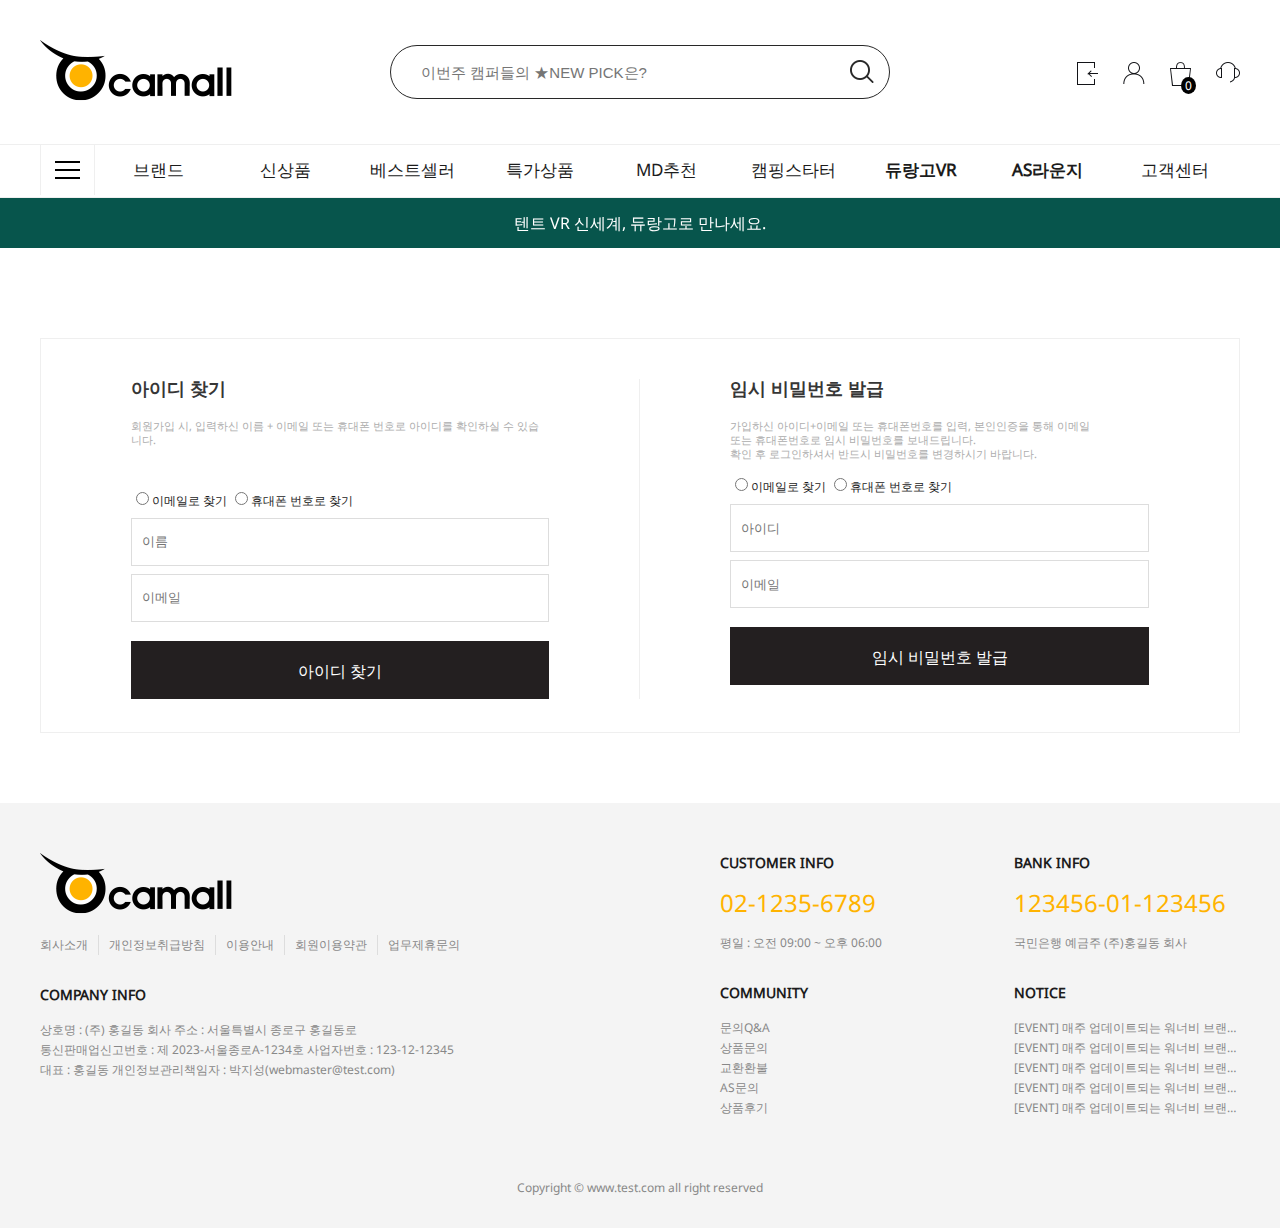
<file: shop/findpwd.html>
<!DOCTYPE html>
<html lang="ko">

<head>
  <meta charset="UTF-8">
  <meta http-equiv="X-UA-Compatible" content="IE=edge">
  <meta name="viewport" content="width=device-width, initial-scale=1.0">
  <title>오캠몰 - 인덱스</title>

  <link rel="stylesheet" href="../css/swiper-bundle.min.css" type="text/css">
  <link rel="stylesheet" href="../css/reset.css" type="text/css">
  <link rel="stylesheet" href="../css/font.css" type="text/css">
  <link rel="stylesheet" href="../css/common.css" type="text/css">
  <link rel="stylesheet" href="../css/header.css" type="text/css">
  <link rel="stylesheet" href="../css/footer.css" type="text/css">
  <link rel="stylesheet" href="../css/findpwd.css" type="text/css">

  <script src="../js/jquery-3.6.3.min.js"></script>
  <script src="../js/swiper-bundle.min.js"></script>
</head>

<body>
  <div id="wrap">
    <!-- header 영역 시작 -->
    <header>
      <!-- header_box_01 영역 시작 -->
      <div class="header_box_01">
        <div class="header_box_01_inner clearfix">
          <!-- header_logo_area 영역 시작 -->
          <div class="header_logo_area fl">
            <h1>
              <a href="../index.html">
                <img src="../images/logo.png" alt="로고">
              </a>
            </h1>
          </div>
          <!-- header_logo_area 영역 종료 -->

          <!-- header_search_area 영역 시작 -->
          <div class="header_search_area">
            <form action="#">
              <fieldset>
                <legend>상품검색</legend>
                <input type="search" placeholder="이번주 캠퍼들의 ★NEW PICK은?">
                <button class="search_btn">
                  <img src="../images/icon_search_btn.png" alt="검색 버튼">
                </button>
              </fieldset>
            </form>
          </div>
          <!-- header_search_area 영역 종료 -->

          <!-- header_glb_area 영역 시작 -->
          <div class="header_glb_area fr">
            <ul class="clearfix">
              <li>
                <a href="member.html">
                  <img src="../images/icon_login.png" alt="로그인 및 회원가입">
                </a>
              </li>
              <li>
                <a href="#">
                  <img src="../images/icon_user.png" alt="마이페이지">
                </a>
              </li>
              <li class="basket">
                <a href="#">
                  <img src="../images/icon_basket.png" alt="장바구니">
                </a>
                <p class="basket_count">0</p>
              </li>
              <li>
                <a href="#">
                  <img src="../images/icon_headphone.png" alt="공지사항 및 이벤트">
                </a>
              </li>
            </ul>
          </div>
          <!-- header_glb_area 영역 종료 -->
        </div>
      </div>
      <!-- header_box_01 영역 종료 -->

      <!-- header_box_02 영역 시작 -->
      <div class="header_box_02">
        <div class="header_box_02_inner clearfix">
          <div class="all_menu_box fl">
            <img src="../images/icon_allmenu.png" alt="전체 메뉴">
          </div>
          <div class="header_gnb_area fl">
            <ul class="clearfix">
              <li><a href="#">브랜드</a></li>
              <li><a href="#">신상품</a></li>
              <li><a href="#">베스트셀러</a></li>
              <li><a href="#">특가상품</a></li>
              <li><a href="#">MD추천</a></li>
              <li><a href="#">캠핑스타터</a></li>
              <li><a href="#"><strong>듀랑고VR</strong></a></li>
              <li><a href="#"><strong>AS라운지</strong></a></li>
              <li><a href="#">고객센터</a></li>
            </ul>
          </div>
        </div>
      </div>
      <!-- header_box_02 영역 종료 -->

      <!-- header_box_03 영역 시작 -->
      <div class="header_box_03">
        <div class="swiper header_box_03_inner">
          <ul class="swiper-wrapper clearfix">
            <li class="swiper-slide">
              <a href="#">
                텐트 VR 신세계, 듀랑고로 만나세요.
              </a>
            </li>
            <li class="swiper-slide">
              <a href="#">
                테스트1
              </a>
            </li>
            <li class="swiper-slide">
              <a href="#">
                테스트2
              </a>
            </li>
          </ul>
        </div>
      </div>
      <!-- header_box_03 영역 종료 -->
    </header>
    <!-- header 영역 종료 -->

    <div class="findpwd_area">
      <div class="findpwd_area_inner clearfix">
        <div class="findpwd_page clearfix">
          <div class="findid_area">
            <p class="page_title">아이디 찾기</p>
            <p class="page_explanation">
              회원가입 시, 입력하신 이름 + 이메일 또는 휴대폰 번호로 아이디를 확인하실 수 있습니다.
            </p>
            <form action="#">
              <fieldset>
                <legend>아이디 찾기 폼</legend>
                <div class="findid_chk">
                  <label>
                    <input type="radio" name="findid_radio" id="">이메일로 찾기
                  </label>
                  <label>
                    <input type="radio" name="findid_radio" id="">휴대폰 번호로 찾기
                  </label>
                </div>
                <input type="text" name="id" class="findid_name" placeholder="이름">
                <input type="email" name="email" class="findid_email" placeholder="이메일">
                <div class="findid_btn_area">
                  <a href="#" class="btn_black">아이디 찾기</a>
                </div>
              </fieldset>
            </form>
          </div>
          <div class="findpwd2_area">
            <p class="page_title">임시 비밀번호 발급</p>
            <p class="page_explanation">
              가입하신 아이디+이메일 또는 휴대폰번호를 입력, 본인인증을 통해 이메일
              <br>
              또는 휴대폰번호로 임시 비밀번호를 보내드립니다.
              <br>
              확인 후 로그인하셔서 반드시 비밀번호를 변경하시기 바랍니다.
            </p>
            <form action="#">
              <fieldset>
                <legend>비밀번호 찾기 폼</legend>
                <div class="findpwd_chk">
                  <label>
                    <input type="radio" name="findpwd_radio" id="">이메일로 찾기
                  </label>
                  <label>
                    <input type="radio" name="findpwd_radio" id="">휴대폰 번호로 찾기
                  </label>
                </div>
                <input type="text" name="id" class="findpwd_id" placeholder="아이디">
                <input type="email" name="email" class="findpwd_email" placeholder="이메일">
                <div class="findpwd_btn_area">
                  <a href="#" class="btn_black">임시 비밀번호 발급</a>
                </div>
              </fieldset>
            </form>
          </div>
        </div>
      </div>
    </div>

    <!-- footer 영역 시작 -->
    <footer>
      <div class="footer_inner clearfix">
        <!-- footer_area_01 영역 시작 -->
        <div class="footer_area_01 fl">
          <!-- footer_area_logo 영역 시작 -->
          <div class="footer_area_logo">
            <img src="../images/logo.png" alt="로고">
          </div>
          <!-- footer_area_logo 영역 종료 -->

          <!-- footer_list 영역 시작 -->
          <ul class="footer_list clearfix">
            <li><a href="#">회사소개</a></li>
            <li><a href="#">개인정보취급방침</a></li>
            <li><a href="#">이용안내</a></li>
            <li><a href="#">회원이용약관</a></li>
            <li><a href="#">업무제휴문의</a></li>
          </ul>
          <!-- footer_list 영역 종료 -->

          <!-- company_info 영역 시작 -->
          <div class="company_info">
            <p class="footer_title">
              <strong>company info</strong>
            </p>
            <div class="company_info_text">
              <p>상호명 : (주) 홍길동 회사 주소 : 서울특별시 종로구 홍길동로</p>
              <p>통신판매업신고번호 : 제 2023-서울종로A-1234호 사업자번호 : 123-12-12345</p>
              <p>대표 : 홍길동 개인정보관리책임자 : 박지성(webmaster@test.com)</p>
            </div>
          </div>
          <!-- company_info 영역 종료 -->
        </div>
        <!-- footer_area_01 영역 종료 -->

        <!-- footer_area_02 영역 시작 -->
        <div class="footer_area_02 fl">
          <!-- customer_info 영역 시작 -->
          <div class="customer_info">
            <p class="footer_title">
              <strong>customer info</strong>
            </p>
            <p class="customer_phone">02-1235-6789</p>
            <p class="customer_time">평일 : 오전 09:00 ~ 오후 06:00</p>
          </div>
          <!-- customer_info 영역 종료 -->

          <!-- community 영역 시작 -->
          <div class="community">
            <p class="footer_title">
              <strong>community</strong>
            </p>
            <ul>
              <li><a href="#">문의Q&A</a></li>
              <li><a href="#">상품문의</a></li>
              <li><a href="#">교환환불</a></li>
              <li><a href="#">AS문의</a></li>
              <li><a href="#">상품후기</a></li>
            </ul>
          </div>
          <!-- community 영역 종료 -->
        </div>
        <!-- footer_area_02 영역 종료 -->

        <!-- footer_area_03 영역 시작 -->
        <div class="footer_area_03 fr">
          <!-- bank_info 영역 시작 -->
          <div class="bank_info">
            <p class="footer_title">
              <strong>bank info</strong>
            </p>
            <p class="bank_account">123456-01-123456</p>
            <p class="bank_name">국민은행 예금주 (주)홍길동 회사</p>
          </div>
          <!-- bank_info 영역 종료 -->

          <!-- notice 영역 시작 -->
          <div class="notice">
            <p class="footer_title">
              <strong>notice</strong>
            </p>
            <ul>
              <li><a href="#">[EVENT] 매주 업데이트되는 워너비 브랜드 데이 10%할인</a></li>
              <li><a href="#">[EVENT] 매주 업데이트되는 워너비 브랜드 데이 10%할인</a></li>
              <li><a href="#">[EVENT] 매주 업데이트되는 워너비 브랜드 데이 10%할인</a></li>
              <li><a href="#">[EVENT] 매주 업데이트되는 워너비 브랜드 데이 10%할인</a></li>
              <li><a href="#">[EVENT] 매주 업데이트되는 워너비 브랜드 데이 10%할인</a></li>
            </ul>
          </div>
          <!-- notice 영역 종료 -->
        </div>
        <!-- footer_area_02 영역 종료 -->
      </div>
      <p class="copyright">Copyright &copy; www.test.com all right reserved</p>
    </footer>
    <!-- footer 영역 종료 -->
  </div>
</body>

</html>
</file>
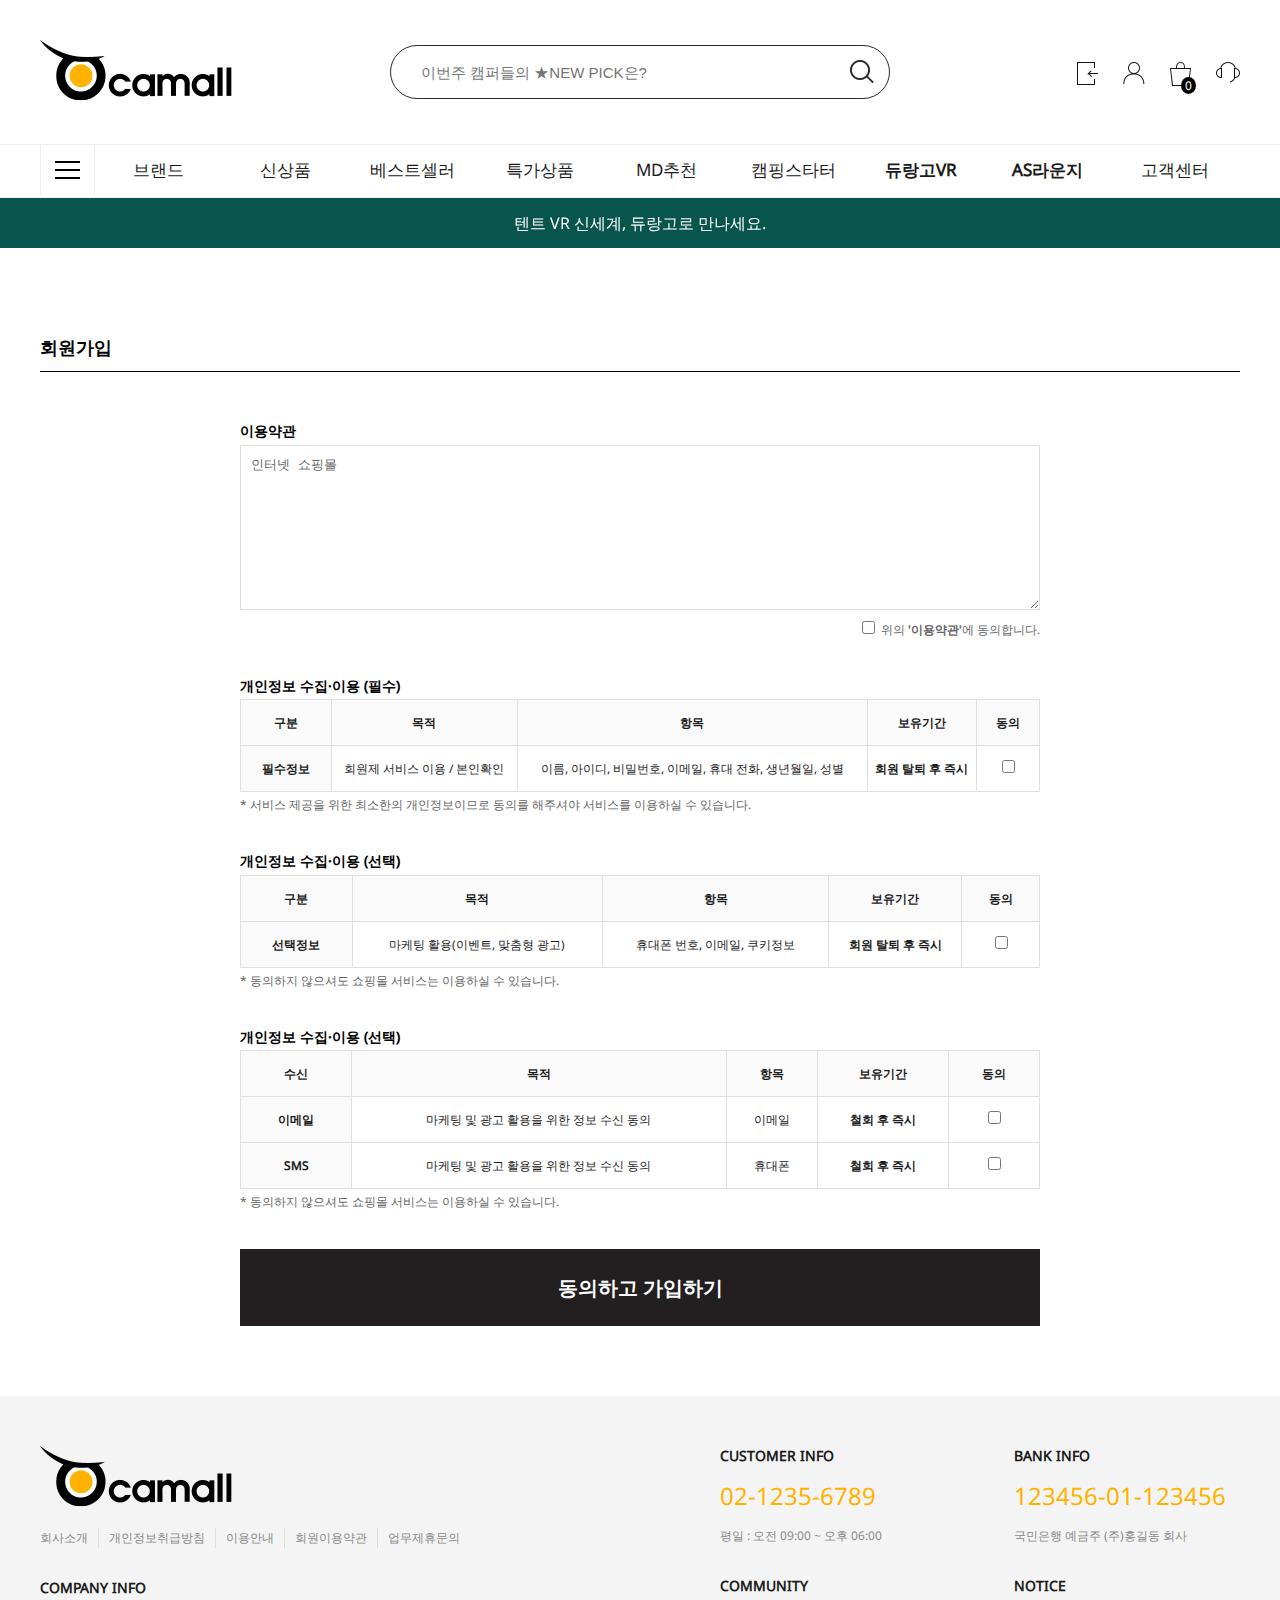
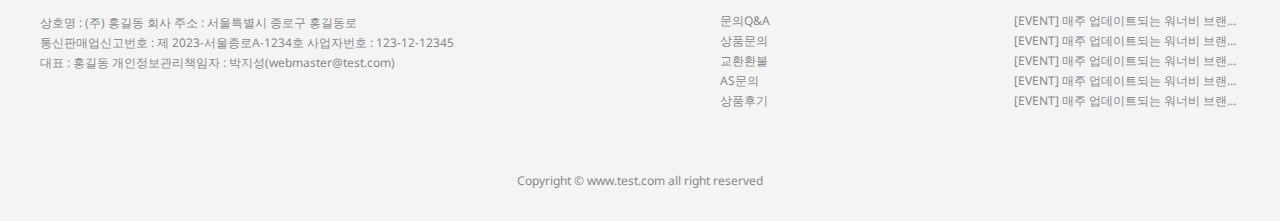
<file: shop/idinfo.html>
<!DOCTYPE html>
<html lang="ko">

<head>
  <meta charset="UTF-8">
  <meta http-equiv="X-UA-Compatible" content="IE=edge">
  <meta name="viewport" content="width=device-width, initial-scale=1.0">
  <title>오캠몰 - 인덱스</title>

  <link rel="stylesheet" href="../css/swiper-bundle.min.css" type="text/css">
  <link rel="stylesheet" href="../css/reset.css" type="text/css">
  <link rel="stylesheet" href="../css/font.css" type="text/css">
  <link rel="stylesheet" href="../css/common.css" type="text/css">
  <link rel="stylesheet" href="../css/header.css" type="text/css">
  <link rel="stylesheet" href="../css/footer.css" type="text/css">
  <link rel="stylesheet" href="../css/idinfo.css" type="text/css">

  <script src="../js/jquery-3.6.3.min.js"></script>
  <script src="../js/swiper-bundle.min.js"></script>
</head>

<body>
  <div id="wrap">
    <!-- header 영역 시작 -->
    <header>
      <!-- header_box_01 영역 시작 -->
      <div class="header_box_01">
        <div class="header_box_01_inner clearfix">
          <!-- header_logo_area 영역 시작 -->
          <div class="header_logo_area fl">
            <h1>
              <a href="../index.html">
                <img src="../images/logo.png" alt="로고">
              </a>
            </h1>
          </div>
          <!-- header_logo_area 영역 종료 -->

          <!-- header_search_area 영역 시작 -->
          <div class="header_search_area">
            <form action="#">
              <fieldset>
                <legend>상품검색</legend>
                <input type="search" placeholder="이번주 캠퍼들의 ★NEW PICK은?">
                <button class="search_btn">
                  <img src="../images/icon_search_btn.png" alt="검색 버튼">
                </button>
              </fieldset>
            </form>
          </div>
          <!-- header_search_area 영역 종료 -->

          <!-- header_glb_area 영역 시작 -->
          <div class="header_glb_area fr">
            <ul class="clearfix">
              <li>
                <a href="member.html">
                  <img src="../images/icon_login.png" alt="로그인 및 회원가입">
                </a>
              </li>
              <li>
                <a href="#">
                  <img src="../images/icon_user.png" alt="마이페이지">
                </a>
              </li>
              <li class="basket">
                <a href="#">
                  <img src="../images/icon_basket.png" alt="장바구니">
                </a>
                <p class="basket_count">0</p>
              </li>
              <li>
                <a href="#">
                  <img src="../images/icon_headphone.png" alt="공지사항 및 이벤트">
                </a>
              </li>
            </ul>
          </div>
          <!-- header_glb_area 영역 종료 -->
        </div>
      </div>
      <!-- header_box_01 영역 종료 -->

      <!-- header_box_02 영역 시작 -->
      <div class="header_box_02">
        <div class="header_box_02_inner clearfix">
          <div class="all_menu_box fl">
            <img src="../images/icon_allmenu.png" alt="전체 메뉴">
          </div>
          <div class="header_gnb_area fl">
            <ul class="clearfix">
              <li><a href="#">브랜드</a></li>
              <li><a href="#">신상품</a></li>
              <li><a href="#">베스트셀러</a></li>
              <li><a href="#">특가상품</a></li>
              <li><a href="#">MD추천</a></li>
              <li><a href="#">캠핑스타터</a></li>
              <li><a href="#"><strong>듀랑고VR</strong></a></li>
              <li><a href="#"><strong>AS라운지</strong></a></li>
              <li><a href="#">고객센터</a></li>
            </ul>
          </div>
        </div>
      </div>
      <!-- header_box_02 영역 종료 -->

      <!-- header_box_03 영역 시작 -->
      <div class="header_box_03">
        <div class="swiper header_box_03_inner">
          <ul class="swiper-wrapper clearfix">
            <li class="swiper-slide">
              <a href="#">
                텐트 VR 신세계, 듀랑고로 만나세요.
              </a>
            </li>
            <li class="swiper-slide">
              <a href="#">
                테스트1
              </a>
            </li>
            <li class="swiper-slide">
              <a href="#">
                테스트2
              </a>
            </li>
          </ul>
        </div>
      </div>
      <!-- header_box_03 영역 종료 -->
    </header>
    <!-- header 영역 종료 -->

    <section class="register_area">
      <div class="register_area_inner clearfix">
        <h2>
          <strong>회원가입</strong>
        </h2>
        <form action="#">
          <fieldset>
            <legend>약관 동의 폼</legend>
            <div class="new_privercy_contract">
              <div class="privercy_contract">
                <h3>이용약관</h3>
                <textarea name="" id="" cols="80" rows="10" wrap="off" readonly>인터넷 쇼핑몰</textarea>
                <div class="privercy_chk clearfix">
                  <label>
                    <input type="checkbox" name="" id="">
                    위의 <strong>'이용약관'</strong>에 동의합니다.
                  </label>
                </div>
              </div>
              <div class="join_privacy">
                <h3>개인정보 수집·이용 (필수)</h3>
                <table border="0" class="contract_tbl">
                  <caption>개인정보 수집·이용</caption>
                  <thead>
                    <tr>
                      <th>구분</th>
                      <th>목적</th>
                      <th>항목</th>
                      <th>보유기간</th>
                      <th>동의</th>
                    </tr>
                  </thead>
                  <tbody>
                    <tr>
                      <th>필수정보</th>
                      <td>
                        회원제 서비스 이용 / 본인확인
                      </td>
                      <td>
                        이름, 아이디, 비밀번호, 이메일, 휴대 전화, 생년월일, 성별
                      </td>
                      <td>
                        <strong>회원 탈퇴 후 즉시</strong>
                      </td>
                      <td>
                        <input type="checkbox" name="" id="">
                      </td>
                    </tr>
                  </tbody>
                </table>
                <p class="notice">
                  * 서비스 제공을 위한 최소한의 개인정보이므로 동의를 해주셔야 서비스를 이용하실 수 있습니다.
                </p>
              </div>
              <div class="join_privacy2">
                <h3>개인정보 수집·이용 (선택)</h3>
                <table border="0" class="contract_tbl">
                  <caption>개인정보 수집·이용</caption>
                  <thead>
                    <tr>
                      <th>구분</th>
                      <th>목적</th>
                      <th>항목</th>
                      <th>보유기간</th>
                      <th>동의</th>
                    </tr>
                  </thead>
                  <tbody>
                    <tr>
                      <th>선택정보</th>
                      <td>
                        마케팅 활용(이벤트, 맞춤형 광고)
                      </td>
                      <td>
                        휴대폰 번호, 이메일, 쿠키정보
                      </td>
                      <td>
                        <strong>회원 탈퇴 후 즉시</strong>
                      </td>
                      <td>
                        <input type="checkbox" name="" id="">
                      </td>
                    </tr>
                  </tbody>
                </table>
                <p class="notice">
                  * 동의하지 않으셔도 쇼핑몰 서비스는 이용하실 수 있습니다.
                </p>
              </div>
              <div class="join_marketing">
                <h3>개인정보 수집·이용 (선택)</h3>
                <table border="0" class="contract_tbl">
                  <caption>개인정보 수집·이용</caption>
                  <thead>
                    <tr>
                      <th>수신</th>
                      <th>목적</th>
                      <th>항목</th>
                      <th>보유기간</th>
                      <th>동의</th>
                    </tr>
                  </thead>
                  <tbody>
                    <tr>
                      <th>이메일</th>
                      <td>
                        마케팅 및 광고 활용을 위한 정보 수신 동의
                      </td>
                      <td>
                        이메일
                      </td>
                      <td>
                        <strong>철회 후 즉시</strong>
                      </td>
                      <td>
                        <input type="checkbox" name="" id="">
                      </td>
                    </tr>
                    <tr>
                      <th>SMS</th>
                      <td>
                        마케팅 및 광고 활용을 위한 정보 수신 동의
                      </td>
                      <td>
                        휴대폰
                      </td>
                      <td>
                        <strong>철회 후 즉시</strong>
                      </td>
                      <td>
                        <input type="checkbox" name="" id="">
                      </td>
                    </tr>
                  </tbody>
                </table>
                <p class="notice">
                  * 동의하지 않으셔도 쇼핑몰 서비스는 이용하실 수 있습니다.
                </p>
              </div>
              <div class="join_btn_area">
                <a href="register_complete.html">동의하고 가입하기</a>
              </div>
            </div>
          </fieldset>
        </form>
      </div>
    </section>

    <!-- footer 영역 시작 -->
    <footer>
      <div class="footer_inner clearfix">
        <!-- footer_area_01 영역 시작 -->
        <div class="footer_area_01 fl">
          <!-- footer_area_logo 영역 시작 -->
          <div class="footer_area_logo">
            <img src="../images/logo.png" alt="로고">
          </div>
          <!-- footer_area_logo 영역 종료 -->

          <!-- footer_list 영역 시작 -->
          <ul class="footer_list clearfix">
            <li><a href="#">회사소개</a></li>
            <li><a href="#">개인정보취급방침</a></li>
            <li><a href="#">이용안내</a></li>
            <li><a href="#">회원이용약관</a></li>
            <li><a href="#">업무제휴문의</a></li>
          </ul>
          <!-- footer_list 영역 종료 -->

          <!-- company_info 영역 시작 -->
          <div class="company_info">
            <p class="footer_title">
              <strong>company info</strong>
            </p>
            <div class="company_info_text">
              <p>상호명 : (주) 홍길동 회사 주소 : 서울특별시 종로구 홍길동로</p>
              <p>통신판매업신고번호 : 제 2023-서울종로A-1234호 사업자번호 : 123-12-12345</p>
              <p>대표 : 홍길동 개인정보관리책임자 : 박지성(webmaster@test.com)</p>
            </div>
          </div>
          <!-- company_info 영역 종료 -->
        </div>
        <!-- footer_area_01 영역 종료 -->

        <!-- footer_area_02 영역 시작 -->
        <div class="footer_area_02 fl">
          <!-- customer_info 영역 시작 -->
          <div class="customer_info">
            <p class="footer_title">
              <strong>customer info</strong>
            </p>
            <p class="customer_phone">02-1235-6789</p>
            <p class="customer_time">평일 : 오전 09:00 ~ 오후 06:00</p>
          </div>
          <!-- customer_info 영역 종료 -->

          <!-- community 영역 시작 -->
          <div class="community">
            <p class="footer_title">
              <strong>community</strong>
            </p>
            <ul>
              <li><a href="#">문의Q&A</a></li>
              <li><a href="#">상품문의</a></li>
              <li><a href="#">교환환불</a></li>
              <li><a href="#">AS문의</a></li>
              <li><a href="#">상품후기</a></li>
            </ul>
          </div>
          <!-- community 영역 종료 -->
        </div>
        <!-- footer_area_02 영역 종료 -->

        <!-- footer_area_03 영역 시작 -->
        <div class="footer_area_03 fr">
          <!-- bank_info 영역 시작 -->
          <div class="bank_info">
            <p class="footer_title">
              <strong>bank info</strong>
            </p>
            <p class="bank_account">123456-01-123456</p>
            <p class="bank_name">국민은행 예금주 (주)홍길동 회사</p>
          </div>
          <!-- bank_info 영역 종료 -->

          <!-- notice 영역 시작 -->
          <div class="notice">
            <p class="footer_title">
              <strong>notice</strong>
            </p>
            <ul>
              <li><a href="#">[EVENT] 매주 업데이트되는 워너비 브랜드 데이 10%할인</a></li>
              <li><a href="#">[EVENT] 매주 업데이트되는 워너비 브랜드 데이 10%할인</a></li>
              <li><a href="#">[EVENT] 매주 업데이트되는 워너비 브랜드 데이 10%할인</a></li>
              <li><a href="#">[EVENT] 매주 업데이트되는 워너비 브랜드 데이 10%할인</a></li>
              <li><a href="#">[EVENT] 매주 업데이트되는 워너비 브랜드 데이 10%할인</a></li>
            </ul>
          </div>
          <!-- notice 영역 종료 -->
        </div>
        <!-- footer_area_02 영역 종료 -->
      </div>
      <p class="copyright">Copyright &copy; www.test.com all right reserved</p>
    </footer>
    <!-- footer 영역 종료 -->
  </div>
</body>

</html>
</file>
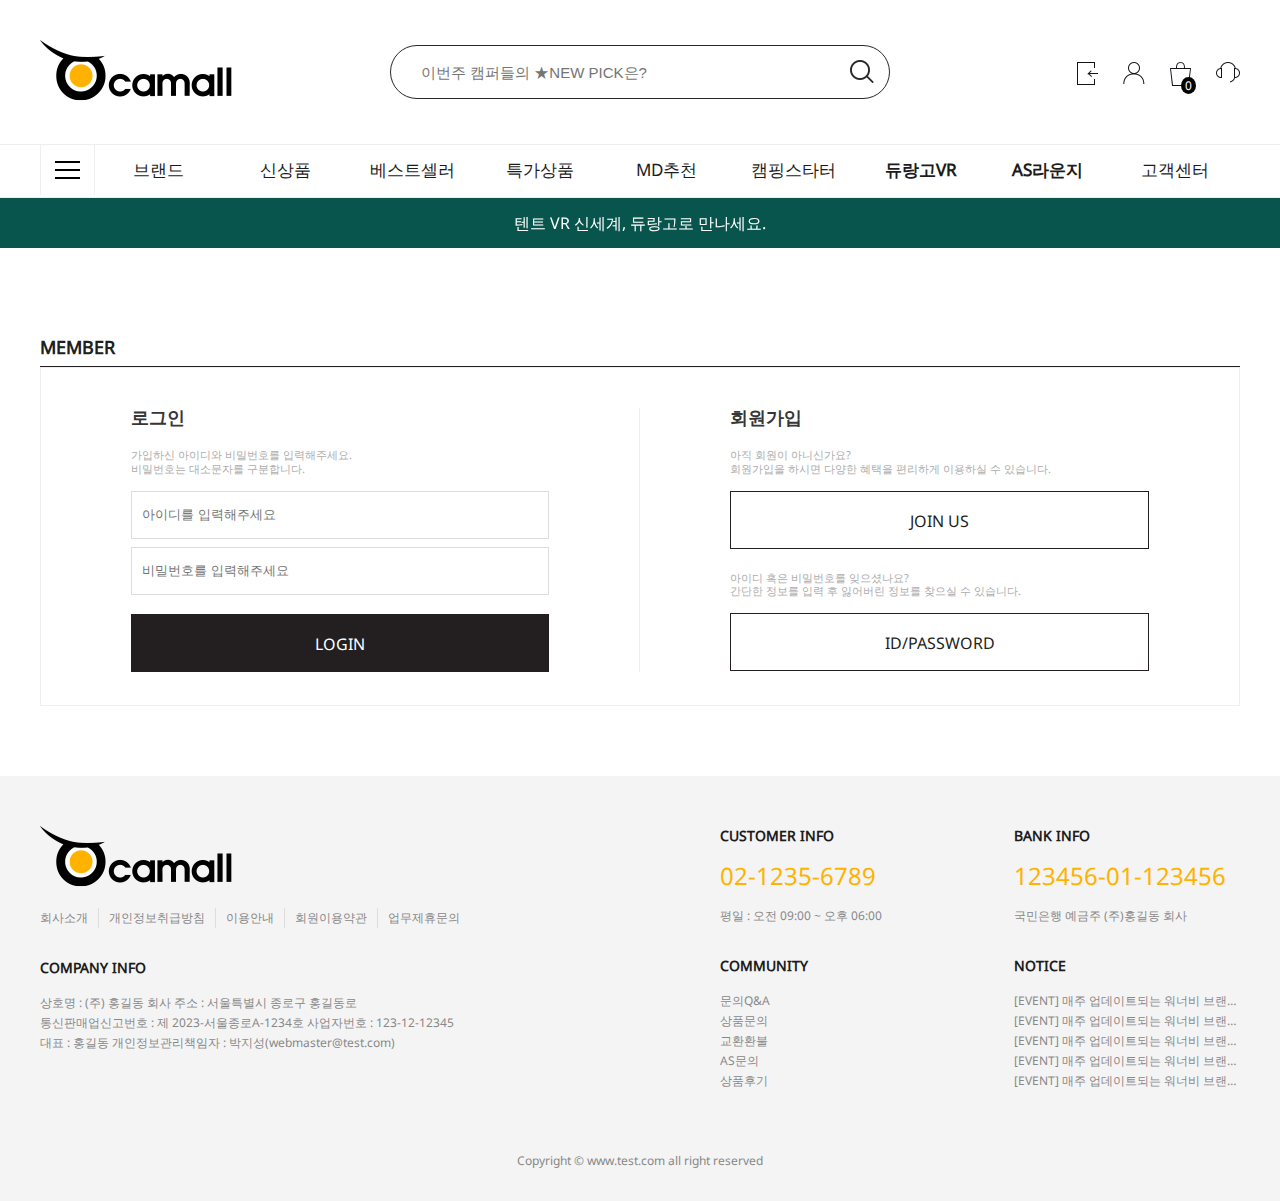
<file: shop/member.html>
<!DOCTYPE html>
<html lang="ko">

<head>
  <meta charset="UTF-8">
  <meta http-equiv="X-UA-Compatible" content="IE=edge">
  <meta name="viewport" content="width=device-width, initial-scale=1.0">
  <title>오캠몰 - 인덱스</title>

  <link rel="stylesheet" href="../css/swiper-bundle.min.css" type="text/css">
  <link rel="stylesheet" href="../css/reset.css" type="text/css">
  <link rel="stylesheet" href="../css/font.css" type="text/css">
  <link rel="stylesheet" href="../css/common.css" type="text/css">
  <link rel="stylesheet" href="../css/header.css" type="text/css">
  <link rel="stylesheet" href="../css/footer.css" type="text/css">
  <link rel="stylesheet" href="../css/member.css" type="text/css">

  <script src="../js/jquery-3.6.3.min.js"></script>
  <script src="../js/swiper-bundle.min.js"></script>
</head>

<body>
  <div id="wrap">
    <!-- header 영역 시작 -->
    <header>
      <!-- header_box_01 영역 시작 -->
      <div class="header_box_01">
        <div class="header_box_01_inner clearfix">
          <!-- header_logo_area 영역 시작 -->
          <div class="header_logo_area fl">
            <h1>
              <a href="../index.html">
                <img src="../images/logo.png" alt="로고">
              </a>
            </h1>
          </div>
          <!-- header_logo_area 영역 종료 -->

          <!-- header_search_area 영역 시작 -->
          <div class="header_search_area">
            <form action="#">
              <fieldset>
                <legend>상품검색</legend>
                <input type="search" placeholder="이번주 캠퍼들의 ★NEW PICK은?">
                <button class="search_btn">
                  <img src="../images/icon_search_btn.png" alt="검색 버튼">
                </button>
              </fieldset>
            </form>
          </div>
          <!-- header_search_area 영역 종료 -->

          <!-- header_glb_area 영역 시작 -->
          <div class="header_glb_area fr">
            <ul class="clearfix">
              <li>
                <a href="member.html">
                  <img src="../images/icon_login.png" alt="로그인 및 회원가입">
                </a>
              </li>
              <li>
                <a href="#">
                  <img src="../images/icon_user.png" alt="마이페이지">
                </a>
              </li>
              <li class="basket">
                <a href="#">
                  <img src="../images/icon_basket.png" alt="장바구니">
                </a>
                <p class="basket_count">0</p>
              </li>
              <li>
                <a href="#">
                  <img src="../images/icon_headphone.png" alt="공지사항 및 이벤트">
                </a>
              </li>
            </ul>
          </div>
          <!-- header_glb_area 영역 종료 -->
        </div>
      </div>
      <!-- header_box_01 영역 종료 -->

      <!-- header_box_02 영역 시작 -->
      <div class="header_box_02">
        <div class="header_box_02_inner clearfix">
          <div class="all_menu_box fl">
            <img src="../images/icon_allmenu.png" alt="전체 메뉴">
          </div>
          <div class="header_gnb_area fl">
            <ul class="clearfix">
              <li><a href="#">브랜드</a></li>
              <li><a href="#">신상품</a></li>
              <li><a href="#">베스트셀러</a></li>
              <li><a href="#">특가상품</a></li>
              <li><a href="#">MD추천</a></li>
              <li><a href="#">캠핑스타터</a></li>
              <li><a href="#"><strong>듀랑고VR</strong></a></li>
              <li><a href="#"><strong>AS라운지</strong></a></li>
              <li><a href="#">고객센터</a></li>
            </ul>
          </div>
        </div>
      </div>
      <!-- header_box_02 영역 종료 -->

      <!-- header_box_03 영역 시작 -->
      <div class="header_box_03">
        <div class="swiper header_box_03_inner">
          <ul class="swiper-wrapper clearfix">
            <li class="swiper-slide">
              <a href="#">
                텐트 VR 신세계, 듀랑고로 만나세요.
              </a>
            </li>
            <li class="swiper-slide">
              <a href="#">
                테스트1
              </a>
            </li>
            <li class="swiper-slide">
              <a href="#">
                테스트2
              </a>
            </li>
          </ul>
        </div>
      </div>
      <!-- header_box_03 영역 종료 -->
    </header>
    <!-- header 영역 종료 -->

    <section class="member_area">
      <div class="member_area_inner clearfix">
        <h2>
          <strong>MEMBER</strong>
        </h2>
        <div class="member_page clearfix">
          <div class="login_area">
            <p class="page_title">로그인</p>
            <p class="page_explanation">
              가입하신 아이디와 비밀번호를 입력해주세요.
              <br>
              비밀번호는 대소문자를 구분합니다.
            </p>
            <form action="#">
              <fieldset>
                <legend>회원 로그인</legend>
                <input type="text" name="id" class="member_id" placeholder="아이디를 입력해주세요">
                <input type="password" name="pwd" class="member_pwd" placeholder="비밀번호를 입력해주세요">
                <div class="login_btn_area">
                  <a href="#" class="btn_black">LOGIN</a>
                </div>
              </fieldset>
            </form>
          </div>
          <div class="register_area">
            <p class="page_title">회원가입</p>
            <p class="page_explanation">
              아직 회원이 아니신가요?
              <br>
              회원가입을 하시면 다양한 혜택을 편리하게 이용하실 수 있습니다.
            </p>
            <div class="join_btn_area">
              <a href="register.html" class="btn_white">JOIN US</a>
            </div>
            <p class="page_explanation">
              아이디 혹은 비밀번호를 잊으셨나요?
              <br>
              간단한 정보를 입력 후 잃어버린 정보를 찾으실 수 있습니다.
            </p>
            <div class="join_btn_area">
              <a href="findpwd.html" class="btn_white">ID/PASSWORD</a>
            </div>
          </div>
        </div>
      </div>
    </section>

    <!-- footer 영역 시작 -->
    <footer>
      <div class="footer_inner clearfix">
        <!-- footer_area_01 영역 시작 -->
        <div class="footer_area_01 fl">
          <!-- footer_area_logo 영역 시작 -->
          <div class="footer_area_logo">
            <img src="../images/logo.png" alt="로고">
          </div>
          <!-- footer_area_logo 영역 종료 -->

          <!-- footer_list 영역 시작 -->
          <ul class="footer_list clearfix">
            <li><a href="#">회사소개</a></li>
            <li><a href="#">개인정보취급방침</a></li>
            <li><a href="#">이용안내</a></li>
            <li><a href="#">회원이용약관</a></li>
            <li><a href="#">업무제휴문의</a></li>
          </ul>
          <!-- footer_list 영역 종료 -->

          <!-- company_info 영역 시작 -->
          <div class="company_info">
            <p class="footer_title">
              <strong>company info</strong>
            </p>
            <div class="company_info_text">
              <p>상호명 : (주) 홍길동 회사 주소 : 서울특별시 종로구 홍길동로</p>
              <p>통신판매업신고번호 : 제 2023-서울종로A-1234호 사업자번호 : 123-12-12345</p>
              <p>대표 : 홍길동 개인정보관리책임자 : 박지성(webmaster@test.com)</p>
            </div>
          </div>
          <!-- company_info 영역 종료 -->
        </div>
        <!-- footer_area_01 영역 종료 -->

        <!-- footer_area_02 영역 시작 -->
        <div class="footer_area_02 fl">
          <!-- customer_info 영역 시작 -->
          <div class="customer_info">
            <p class="footer_title">
              <strong>customer info</strong>
            </p>
            <p class="customer_phone">02-1235-6789</p>
            <p class="customer_time">평일 : 오전 09:00 ~ 오후 06:00</p>
          </div>
          <!-- customer_info 영역 종료 -->

          <!-- community 영역 시작 -->
          <div class="community">
            <p class="footer_title">
              <strong>community</strong>
            </p>
            <ul>
              <li><a href="#">문의Q&A</a></li>
              <li><a href="#">상품문의</a></li>
              <li><a href="#">교환환불</a></li>
              <li><a href="#">AS문의</a></li>
              <li><a href="#">상품후기</a></li>
            </ul>
          </div>
          <!-- community 영역 종료 -->
        </div>
        <!-- footer_area_02 영역 종료 -->

        <!-- footer_area_03 영역 시작 -->
        <div class="footer_area_03 fr">
          <!-- bank_info 영역 시작 -->
          <div class="bank_info">
            <p class="footer_title">
              <strong>bank info</strong>
            </p>
            <p class="bank_account">123456-01-123456</p>
            <p class="bank_name">국민은행 예금주 (주)홍길동 회사</p>
          </div>
          <!-- bank_info 영역 종료 -->

          <!-- notice 영역 시작 -->
          <div class="notice">
            <p class="footer_title">
              <strong>notice</strong>
            </p>
            <ul>
              <li><a href="#">[EVENT] 매주 업데이트되는 워너비 브랜드 데이 10%할인</a></li>
              <li><a href="#">[EVENT] 매주 업데이트되는 워너비 브랜드 데이 10%할인</a></li>
              <li><a href="#">[EVENT] 매주 업데이트되는 워너비 브랜드 데이 10%할인</a></li>
              <li><a href="#">[EVENT] 매주 업데이트되는 워너비 브랜드 데이 10%할인</a></li>
              <li><a href="#">[EVENT] 매주 업데이트되는 워너비 브랜드 데이 10%할인</a></li>
            </ul>
          </div>
          <!-- notice 영역 종료 -->
        </div>
        <!-- footer_area_02 영역 종료 -->
      </div>
      <p class="copyright">Copyright &copy; www.test.com all right reserved</p>
    </footer>
    <!-- footer 영역 종료 -->
  </div>
</body>

</html>
</file>
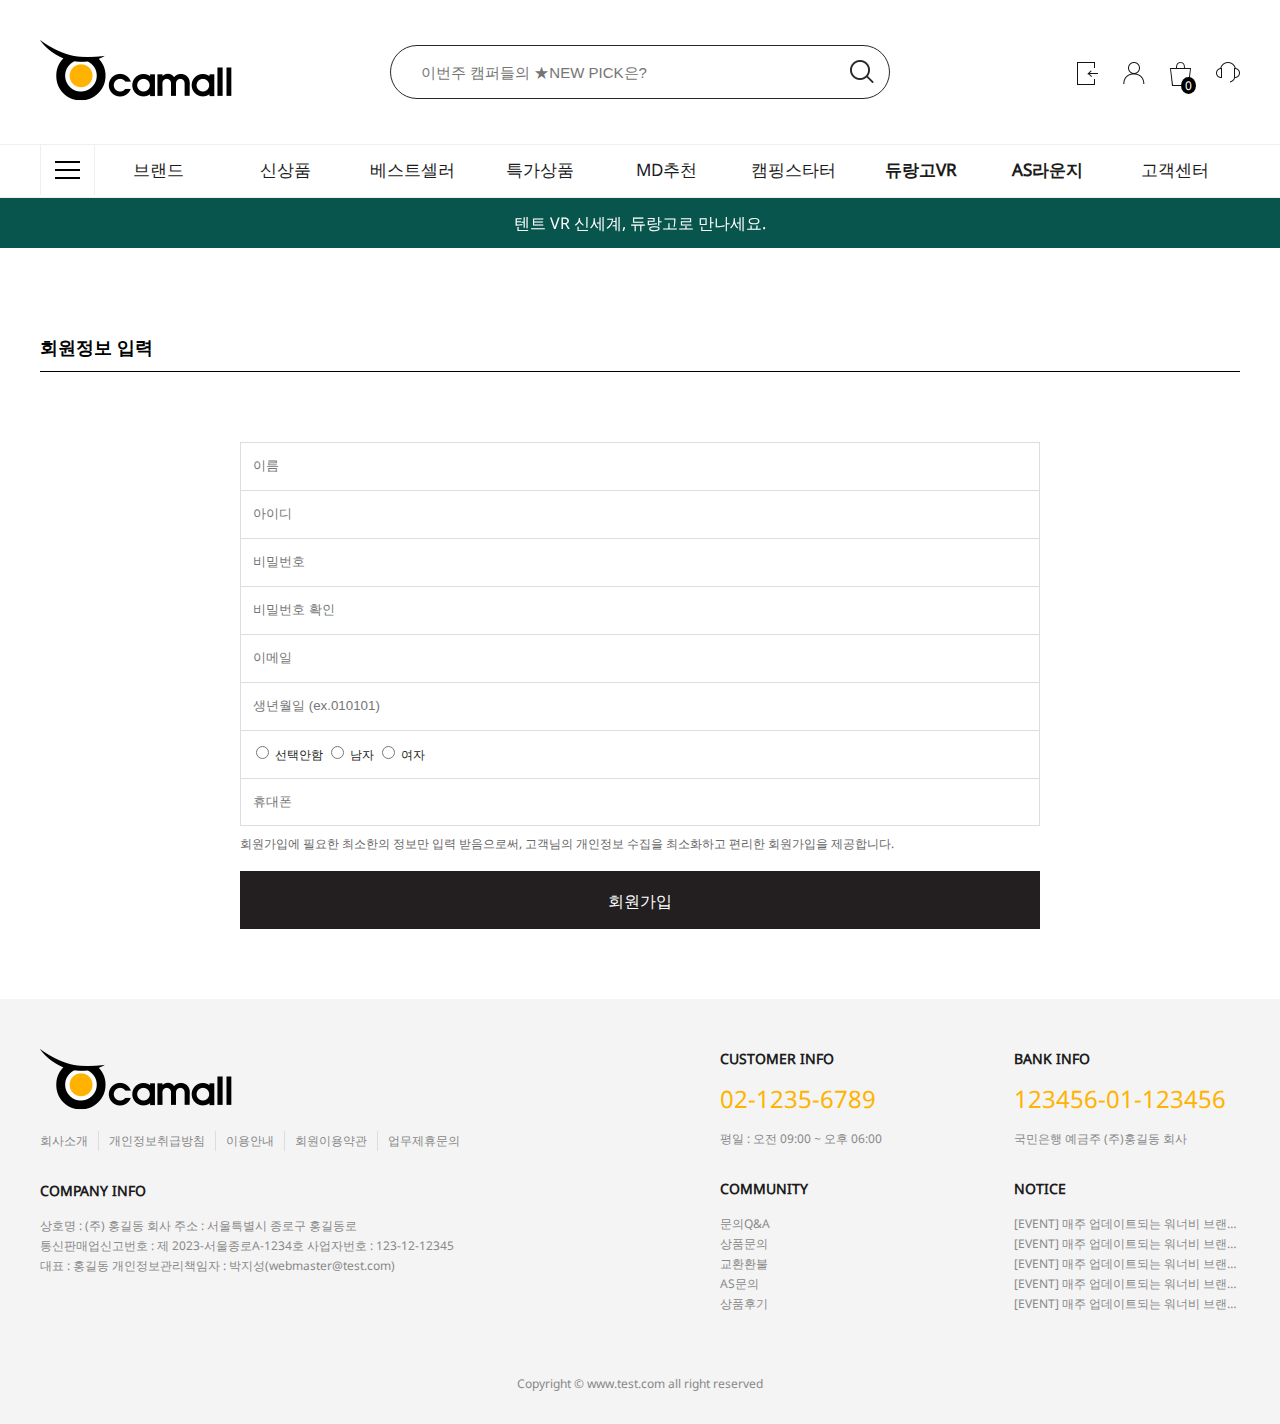
<file: shop/register.html>
<!DOCTYPE html>
<html lang="ko">

<head>
  <meta charset="UTF-8">
  <meta http-equiv="X-UA-Compatible" content="IE=edge">
  <meta name="viewport" content="width=device-width, initial-scale=1.0">
  <title>오캠몰 - 인덱스</title>

  <link rel="stylesheet" href="../css/swiper-bundle.min.css" type="text/css">
  <link rel="stylesheet" href="../css/reset.css" type="text/css">
  <link rel="stylesheet" href="../css/font.css" type="text/css">
  <link rel="stylesheet" href="../css/common.css" type="text/css">
  <link rel="stylesheet" href="../css/header.css" type="text/css">
  <link rel="stylesheet" href="../css/footer.css" type="text/css">
  <link rel="stylesheet" href="../css/register.css" type="text/css">

  <script src="../js/jquery-3.6.3.min.js"></script>
  <script src="../js/swiper-bundle.min.js"></script>
</head>

<body>
  <div id="wrap">
    <!-- header 영역 시작 -->
    <header>
      <!-- header_box_01 영역 시작 -->
      <div class="header_box_01">
        <div class="header_box_01_inner clearfix">
          <!-- header_logo_area 영역 시작 -->
          <div class="header_logo_area fl">
            <h1>
              <a href="../index.html">
                <img src="../images/logo.png" alt="로고">
              </a>
            </h1>
          </div>
          <!-- header_logo_area 영역 종료 -->

          <!-- header_search_area 영역 시작 -->
          <div class="header_search_area">
            <form action="#">
              <fieldset>
                <legend>상품검색</legend>
                <input type="search" placeholder="이번주 캠퍼들의 ★NEW PICK은?">
                <button class="search_btn">
                  <img src="../images/icon_search_btn.png" alt="검색 버튼">
                </button>
              </fieldset>
            </form>
          </div>
          <!-- header_search_area 영역 종료 -->

          <!-- header_glb_area 영역 시작 -->
          <div class="header_glb_area fr">
            <ul class="clearfix">
              <li>
                <a href="member.html">
                  <img src="../images/icon_login.png" alt="로그인 및 회원가입">
                </a>
              </li>
              <li>
                <a href="#">
                  <img src="../images/icon_user.png" alt="마이페이지">
                </a>
              </li>
              <li class="basket">
                <a href="#">
                  <img src="../images/icon_basket.png" alt="장바구니">
                </a>
                <p class="basket_count">0</p>
              </li>
              <li>
                <a href="#">
                  <img src="../images/icon_headphone.png" alt="공지사항 및 이벤트">
                </a>
              </li>
            </ul>
          </div>
          <!-- header_glb_area 영역 종료 -->
        </div>
      </div>
      <!-- header_box_01 영역 종료 -->

      <!-- header_box_02 영역 시작 -->
      <div class="header_box_02">
        <div class="header_box_02_inner clearfix">
          <div class="all_menu_box fl">
            <img src="../images/icon_allmenu.png" alt="전체 메뉴">
          </div>
          <div class="header_gnb_area fl">
            <ul class="clearfix">
              <li><a href="#">브랜드</a></li>
              <li><a href="#">신상품</a></li>
              <li><a href="#">베스트셀러</a></li>
              <li><a href="#">특가상품</a></li>
              <li><a href="#">MD추천</a></li>
              <li><a href="#">캠핑스타터</a></li>
              <li><a href="#"><strong>듀랑고VR</strong></a></li>
              <li><a href="#"><strong>AS라운지</strong></a></li>
              <li><a href="#">고객센터</a></li>
            </ul>
          </div>
        </div>
      </div>
      <!-- header_box_02 영역 종료 -->

      <!-- header_box_03 영역 시작 -->
      <div class="header_box_03">
        <div class="swiper header_box_03_inner">
          <ul class="swiper-wrapper clearfix">
            <li class="swiper-slide">
              <a href="#">
                텐트 VR 신세계, 듀랑고로 만나세요.
              </a>
            </li>
            <li class="swiper-slide">
              <a href="#">
                테스트1
              </a>
            </li>
            <li class="swiper-slide">
              <a href="#">
                테스트2
              </a>
            </li>
          </ul>
        </div>
      </div>
      <!-- header_box_03 영역 종료 -->
    </header>
    <!-- header 영역 종료 -->

    <section class="register_area">
      <div class="register_area_inner clearfix">
        <h2>회원정보 입력</h2>

        <div class="form_inner">
          <form action="#">
            <fieldset>
              <legend>회원정보 입력 폼</legend>
              <ul>
                <li>
                  <input type="text" placeholder="이름" required>
                </li>
                <li>
                  <input type="text" placeholder="아이디" required>
                </li>
                <li>
                  <input type="password" placeholder="비밀번호" required>
                </li>
                <li>
                  <input type="password" placeholder="비밀번호 확인" required>
                </li>
                <li>
                  <input type="email" placeholder="이메일" required>
                </li>
                <li>
                  <input type="text" placeholder="생년월일 (ex.010101)" required>
                </li>
                <li class="gender">
                  <label>
                    <input type="radio" name="gender"> 선택안함
                  </label>
                  <label>
                    <input type="radio" name="gender"> 남자
                  </label>
                  <label>
                    <input type="radio" name="gender"> 여자
                  </label>
                </li>
                <li>
                  <input type="text" placeholder="휴대폰" required>
                </li>
              </ul>
            </fieldset>
          </form>
          <p class="notice">
            회원가입에 필요한 최소한의 정보만 입력 받음으로써, 고객님의 개인정보 수집을 최소화하고 편리한 회원가입을 제공합니다.
          </p>
          <div class="register_btn_area">
            <a href="register_complete.html" class="btn_black">회원가입</a>
          </div>
        </div>
      </div>
    </section>

    <!-- footer 영역 시작 -->
    <footer>
      <div class="footer_inner clearfix">
        <!-- footer_area_01 영역 시작 -->
        <div class="footer_area_01 fl">
          <!-- footer_area_logo 영역 시작 -->
          <div class="footer_area_logo">
            <img src="../images/logo.png" alt="로고">
          </div>
          <!-- footer_area_logo 영역 종료 -->

          <!-- footer_list 영역 시작 -->
          <ul class="footer_list clearfix">
            <li><a href="#">회사소개</a></li>
            <li><a href="#">개인정보취급방침</a></li>
            <li><a href="#">이용안내</a></li>
            <li><a href="#">회원이용약관</a></li>
            <li><a href="#">업무제휴문의</a></li>
          </ul>
          <!-- footer_list 영역 종료 -->

          <!-- company_info 영역 시작 -->
          <div class="company_info">
            <p class="footer_title">
              <strong>company info</strong>
            </p>
            <div class="company_info_text">
              <p>상호명 : (주) 홍길동 회사 주소 : 서울특별시 종로구 홍길동로</p>
              <p>통신판매업신고번호 : 제 2023-서울종로A-1234호 사업자번호 : 123-12-12345</p>
              <p>대표 : 홍길동 개인정보관리책임자 : 박지성(webmaster@test.com)</p>
            </div>
          </div>
          <!-- company_info 영역 종료 -->
        </div>
        <!-- footer_area_01 영역 종료 -->

        <!-- footer_area_02 영역 시작 -->
        <div class="footer_area_02 fl">
          <!-- customer_info 영역 시작 -->
          <div class="customer_info">
            <p class="footer_title">
              <strong>customer info</strong>
            </p>
            <p class="customer_phone">02-1235-6789</p>
            <p class="customer_time">평일 : 오전 09:00 ~ 오후 06:00</p>
          </div>
          <!-- customer_info 영역 종료 -->

          <!-- community 영역 시작 -->
          <div class="community">
            <p class="footer_title">
              <strong>community</strong>
            </p>
            <ul>
              <li><a href="#">문의Q&A</a></li>
              <li><a href="#">상품문의</a></li>
              <li><a href="#">교환환불</a></li>
              <li><a href="#">AS문의</a></li>
              <li><a href="#">상품후기</a></li>
            </ul>
          </div>
          <!-- community 영역 종료 -->
        </div>
        <!-- footer_area_02 영역 종료 -->

        <!-- footer_area_03 영역 시작 -->
        <div class="footer_area_03 fr">
          <!-- bank_info 영역 시작 -->
          <div class="bank_info">
            <p class="footer_title">
              <strong>bank info</strong>
            </p>
            <p class="bank_account">123456-01-123456</p>
            <p class="bank_name">국민은행 예금주 (주)홍길동 회사</p>
          </div>
          <!-- bank_info 영역 종료 -->

          <!-- notice 영역 시작 -->
          <div class="notice">
            <p class="footer_title">
              <strong>notice</strong>
            </p>
            <ul>
              <li><a href="#">[EVENT] 매주 업데이트되는 워너비 브랜드 데이 10%할인</a></li>
              <li><a href="#">[EVENT] 매주 업데이트되는 워너비 브랜드 데이 10%할인</a></li>
              <li><a href="#">[EVENT] 매주 업데이트되는 워너비 브랜드 데이 10%할인</a></li>
              <li><a href="#">[EVENT] 매주 업데이트되는 워너비 브랜드 데이 10%할인</a></li>
              <li><a href="#">[EVENT] 매주 업데이트되는 워너비 브랜드 데이 10%할인</a></li>
            </ul>
          </div>
          <!-- notice 영역 종료 -->
        </div>
        <!-- footer_area_02 영역 종료 -->
      </div>
      <p class="copyright">Copyright &copy; www.test.com all right reserved</p>
    </footer>
    <!-- footer 영역 종료 -->
  </div>
</body>

</html>
</file>
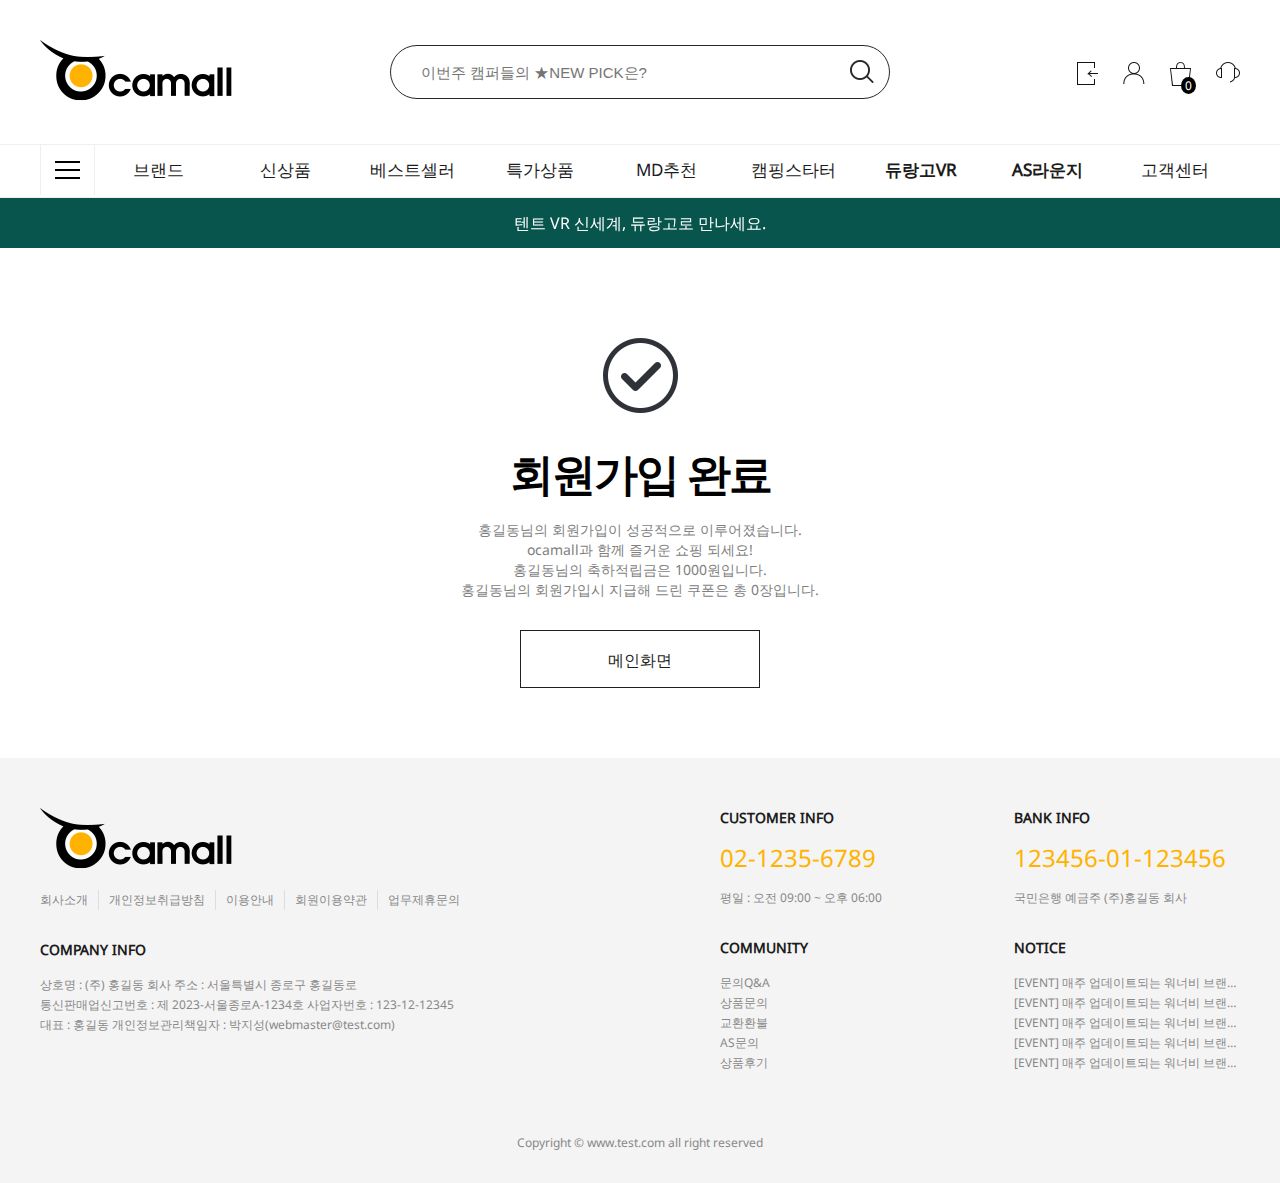
<file: shop/register_complete.html>
<!DOCTYPE html>
<html lang="ko">

<head>
  <meta charset="UTF-8">
  <meta http-equiv="X-UA-Compatible" content="IE=edge">
  <meta name="viewport" content="width=device-width, initial-scale=1.0">
  <title>오캠몰 - 인덱스</title>

  <link rel="stylesheet" href="../css/swiper-bundle.min.css" type="text/css">
  <link rel="stylesheet" href="../css/reset.css" type="text/css">
  <link rel="stylesheet" href="../css/font.css" type="text/css">
  <link rel="stylesheet" href="../css/common.css" type="text/css">
  <link rel="stylesheet" href="../css/header.css" type="text/css">
  <link rel="stylesheet" href="../css/footer.css" type="text/css">
  <link rel="stylesheet" href="../css/register_complete.css" type="text/css">

  <script src="../js/jquery-3.6.3.min.js"></script>
  <script src="../js/swiper-bundle.min.js"></script>
</head>

<body>
  <div id="wrap">
    <!-- header 영역 시작 -->
    <header>
      <!-- header_box_01 영역 시작 -->
      <div class="header_box_01">
        <div class="header_box_01_inner clearfix">
          <!-- header_logo_area 영역 시작 -->
          <div class="header_logo_area fl">
            <h1>
              <a href="../index.html">
                <img src="../images/logo.png" alt="로고">
              </a>
            </h1>
          </div>
          <!-- header_logo_area 영역 종료 -->

          <!-- header_search_area 영역 시작 -->
          <div class="header_search_area">
            <form action="#">
              <fieldset>
                <legend>상품검색</legend>
                <input type="search" placeholder="이번주 캠퍼들의 ★NEW PICK은?">
                <button class="search_btn">
                  <img src="../images/icon_search_btn.png" alt="검색 버튼">
                </button>
              </fieldset>
            </form>
          </div>
          <!-- header_search_area 영역 종료 -->

          <!-- header_glb_area 영역 시작 -->
          <div class="header_glb_area fr">
            <ul class="clearfix">
              <li>
                <a href="member.html">
                  <img src="../images/icon_login.png" alt="로그인 및 회원가입">
                </a>
              </li>
              <li>
                <a href="#">
                  <img src="../images/icon_user.png" alt="마이페이지">
                </a>
              </li>
              <li class="basket">
                <a href="#">
                  <img src="../images/icon_basket.png" alt="장바구니">
                </a>
                <p class="basket_count">0</p>
              </li>
              <li>
                <a href="#">
                  <img src="../images/icon_headphone.png" alt="공지사항 및 이벤트">
                </a>
              </li>
            </ul>
          </div>
          <!-- header_glb_area 영역 종료 -->
        </div>
      </div>
      <!-- header_box_01 영역 종료 -->

      <!-- header_box_02 영역 시작 -->
      <div class="header_box_02">
        <div class="header_box_02_inner clearfix">
          <div class="all_menu_box fl">
            <img src="../images/icon_allmenu.png" alt="전체 메뉴">
          </div>
          <div class="header_gnb_area fl">
            <ul class="clearfix">
              <li><a href="#">브랜드</a></li>
              <li><a href="#">신상품</a></li>
              <li><a href="#">베스트셀러</a></li>
              <li><a href="#">특가상품</a></li>
              <li><a href="#">MD추천</a></li>
              <li><a href="#">캠핑스타터</a></li>
              <li><a href="#"><strong>듀랑고VR</strong></a></li>
              <li><a href="#"><strong>AS라운지</strong></a></li>
              <li><a href="#">고객센터</a></li>
            </ul>
          </div>
        </div>
      </div>
      <!-- header_box_02 영역 종료 -->

      <!-- header_box_03 영역 시작 -->
      <div class="header_box_03">
        <div class="swiper header_box_03_inner">
          <ul class="swiper-wrapper clearfix">
            <li class="swiper-slide">
              <a href="#">
                텐트 VR 신세계, 듀랑고로 만나세요.
              </a>
            </li>
            <li class="swiper-slide">
              <a href="#">
                테스트1
              </a>
            </li>
            <li class="swiper-slide">
              <a href="#">
                테스트2
              </a>
            </li>
          </ul>
        </div>
      </div>
      <!-- header_box_03 영역 종료 -->
    </header>
    <!-- header 영역 종료 -->

    <section class="complete_area">
      <div class="complete_area_inner clearfix">
        <h2>
          <img src="../images/shop/member_join_complete.png" alt="회원가입 완료">
        </h2>
        <p class="title">
          <strong>회원가입 완료</strong>
        </p>
        <p class="notice">
          홍길동님의 회원가입이 성공적으로 이루어졌습니다.
          <br>
          ocamall과 함께 즐거운 쇼핑 되세요!
          <br>
          홍길동님의 축하적립금은 1000원입니다.
          <br>
          홍길동님의 회원가입시 지급해 드린 쿠폰은 총 0장입니다.
        </p>

        <div class="reg_complete_btn_area">
          <a href="../index.html" class="btn_white">메인화면</a>
        </div>
      </div>
    </section>

    <!-- footer 영역 시작 -->
    <footer>
      <div class="footer_inner clearfix">
        <!-- footer_area_01 영역 시작 -->
        <div class="footer_area_01 fl">
          <!-- footer_area_logo 영역 시작 -->
          <div class="footer_area_logo">
            <img src="../images/logo.png" alt="로고">
          </div>
          <!-- footer_area_logo 영역 종료 -->

          <!-- footer_list 영역 시작 -->
          <ul class="footer_list clearfix">
            <li><a href="#">회사소개</a></li>
            <li><a href="#">개인정보취급방침</a></li>
            <li><a href="#">이용안내</a></li>
            <li><a href="#">회원이용약관</a></li>
            <li><a href="#">업무제휴문의</a></li>
          </ul>
          <!-- footer_list 영역 종료 -->

          <!-- company_info 영역 시작 -->
          <div class="company_info">
            <p class="footer_title">
              <strong>company info</strong>
            </p>
            <div class="company_info_text">
              <p>상호명 : (주) 홍길동 회사 주소 : 서울특별시 종로구 홍길동로</p>
              <p>통신판매업신고번호 : 제 2023-서울종로A-1234호 사업자번호 : 123-12-12345</p>
              <p>대표 : 홍길동 개인정보관리책임자 : 박지성(webmaster@test.com)</p>
            </div>
          </div>
          <!-- company_info 영역 종료 -->
        </div>
        <!-- footer_area_01 영역 종료 -->

        <!-- footer_area_02 영역 시작 -->
        <div class="footer_area_02 fl">
          <!-- customer_info 영역 시작 -->
          <div class="customer_info">
            <p class="footer_title">
              <strong>customer info</strong>
            </p>
            <p class="customer_phone">02-1235-6789</p>
            <p class="customer_time">평일 : 오전 09:00 ~ 오후 06:00</p>
          </div>
          <!-- customer_info 영역 종료 -->

          <!-- community 영역 시작 -->
          <div class="community">
            <p class="footer_title">
              <strong>community</strong>
            </p>
            <ul>
              <li><a href="#">문의Q&A</a></li>
              <li><a href="#">상품문의</a></li>
              <li><a href="#">교환환불</a></li>
              <li><a href="#">AS문의</a></li>
              <li><a href="#">상품후기</a></li>
            </ul>
          </div>
          <!-- community 영역 종료 -->
        </div>
        <!-- footer_area_02 영역 종료 -->

        <!-- footer_area_03 영역 시작 -->
        <div class="footer_area_03 fr">
          <!-- bank_info 영역 시작 -->
          <div class="bank_info">
            <p class="footer_title">
              <strong>bank info</strong>
            </p>
            <p class="bank_account">123456-01-123456</p>
            <p class="bank_name">국민은행 예금주 (주)홍길동 회사</p>
          </div>
          <!-- bank_info 영역 종료 -->

          <!-- notice 영역 시작 -->
          <div class="notice">
            <p class="footer_title">
              <strong>notice</strong>
            </p>
            <ul>
              <li><a href="#">[EVENT] 매주 업데이트되는 워너비 브랜드 데이 10%할인</a></li>
              <li><a href="#">[EVENT] 매주 업데이트되는 워너비 브랜드 데이 10%할인</a></li>
              <li><a href="#">[EVENT] 매주 업데이트되는 워너비 브랜드 데이 10%할인</a></li>
              <li><a href="#">[EVENT] 매주 업데이트되는 워너비 브랜드 데이 10%할인</a></li>
              <li><a href="#">[EVENT] 매주 업데이트되는 워너비 브랜드 데이 10%할인</a></li>
            </ul>
          </div>
          <!-- notice 영역 종료 -->
        </div>
        <!-- footer_area_02 영역 종료 -->
      </div>
      <p class="copyright">Copyright &copy; www.test.com all right reserved</p>
    </footer>
    <!-- footer 영역 종료 -->
  </div>
</body>

</html>
</file>
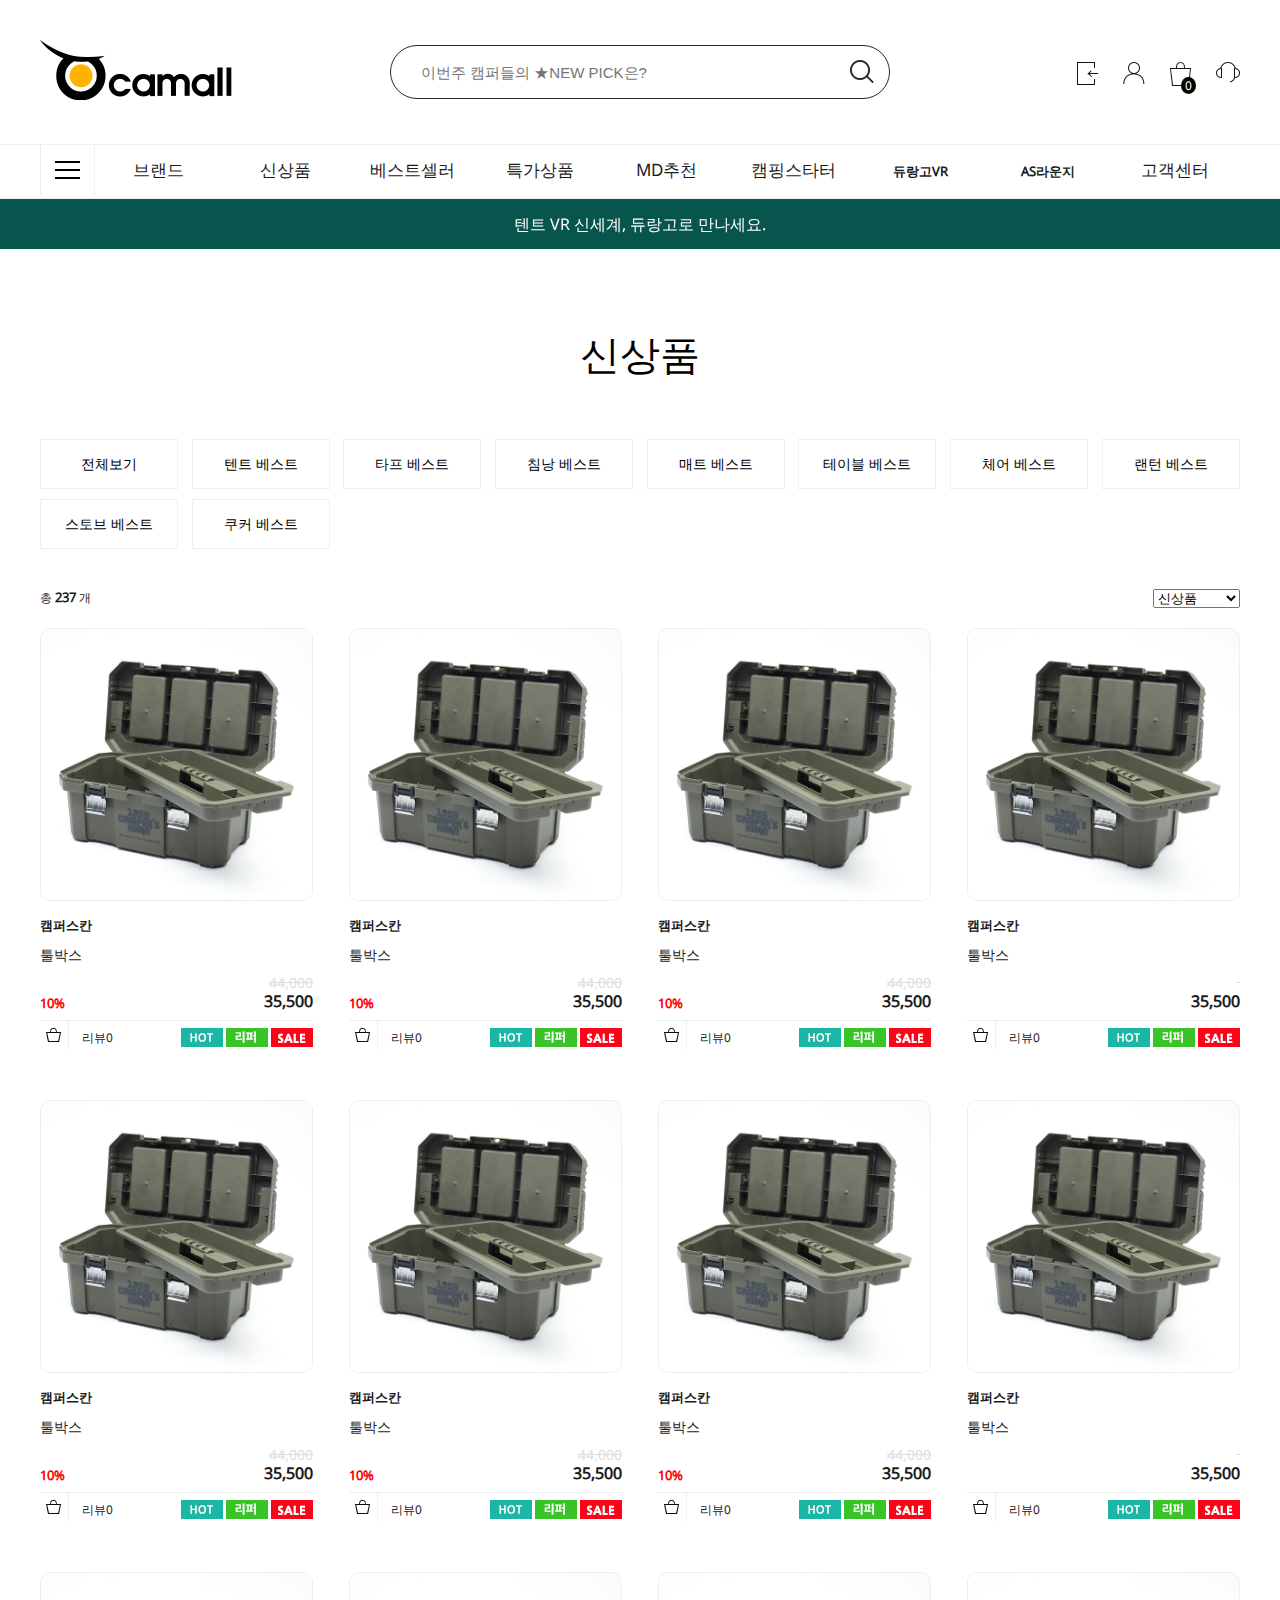
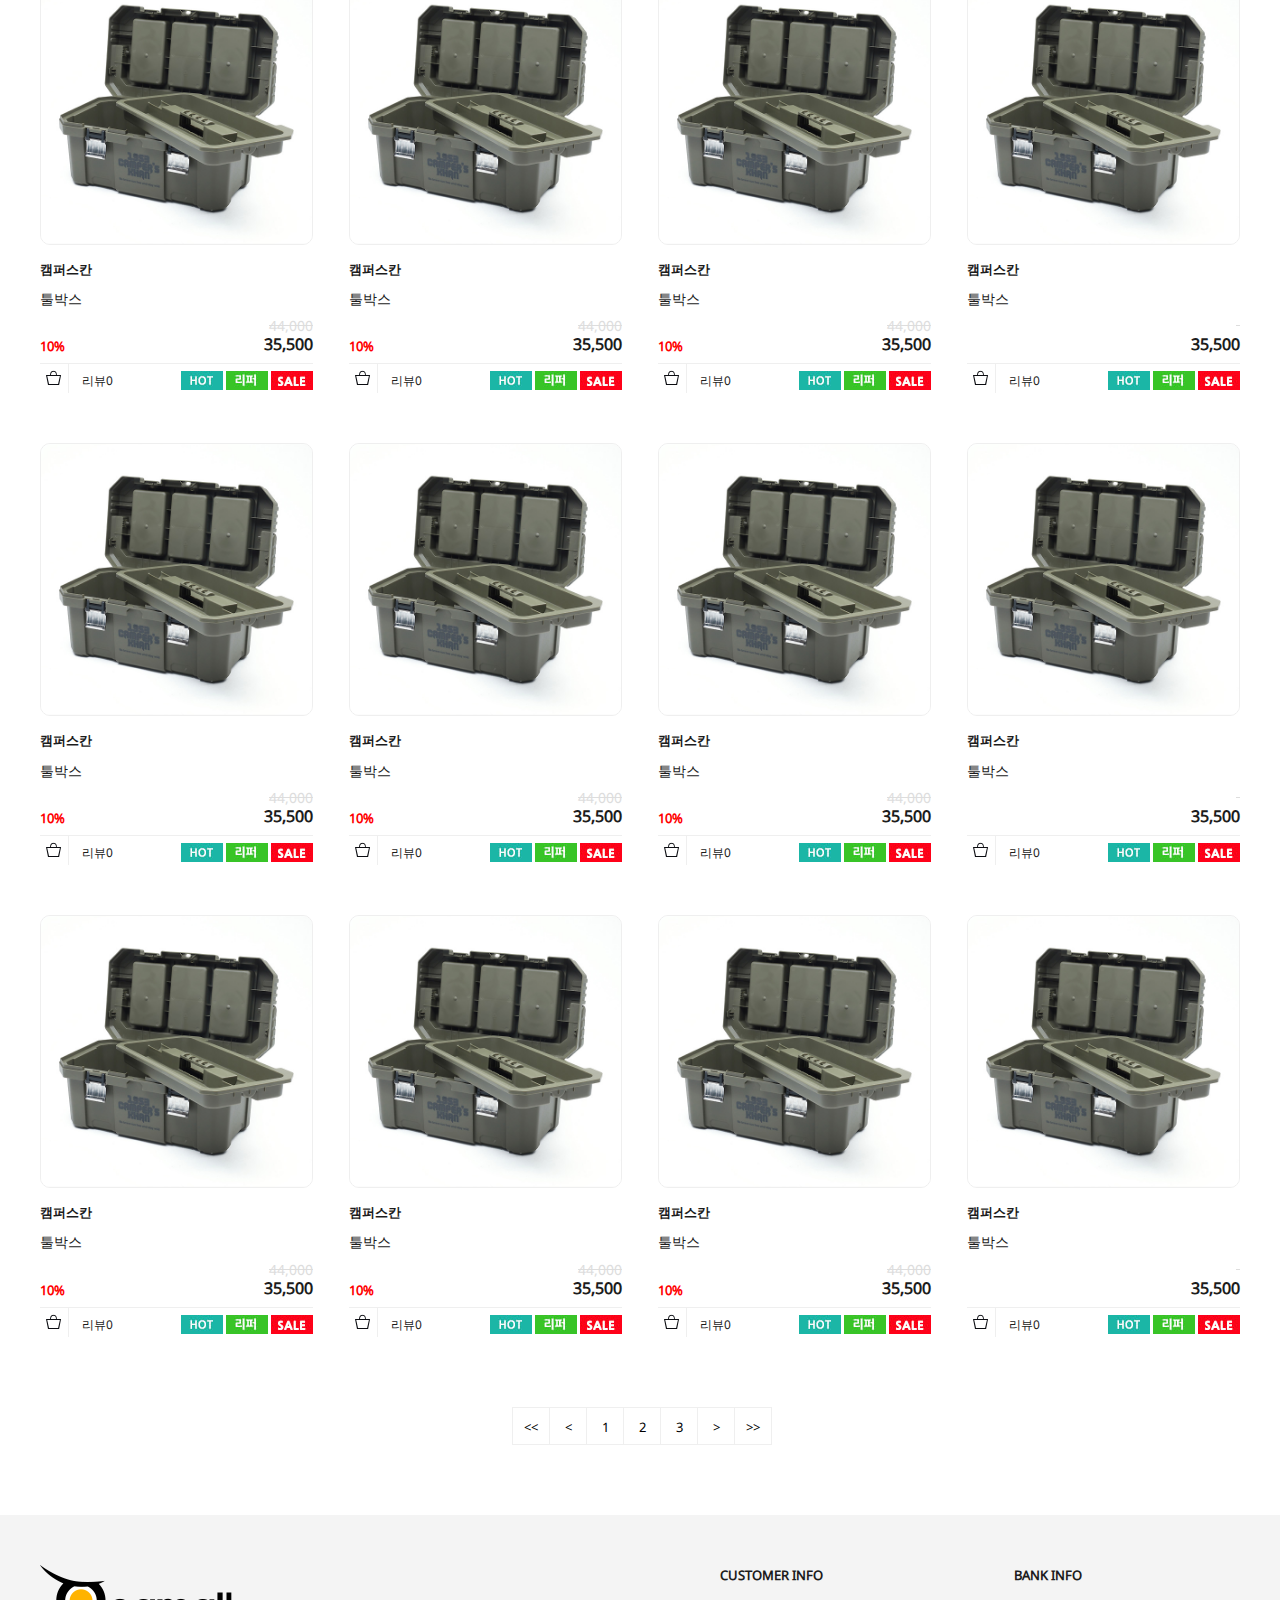
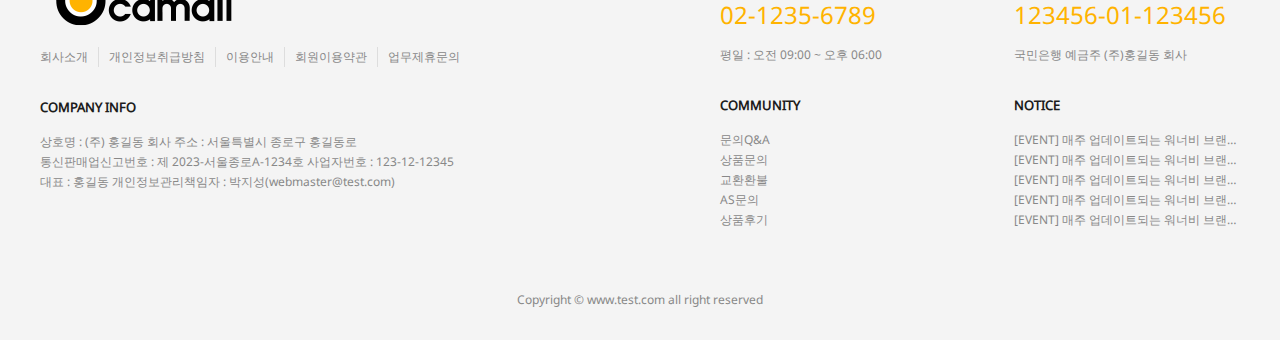
<file: shop/shopbrand.html>
<!DOCTYPE html>
<html lang="ko">

<head>
  <meta charset="UTF-8">
  <meta http-equiv="X-UA-Compatible" content="IE=edge">
  <meta name="viewport" content="width=device-width, initial-scale=1.0">
  <title>오캠몰 - 인덱스</title>

  <link rel="stylesheet" href="../css/swiper-bundle.min.css" type="text/css">
  <link rel="stylesheet" href="../css/reset.css" type="text/css">
  <link rel="stylesheet" href="../css/font.css" type="text/css">
  <link rel="stylesheet" href="../css/common.css" type="text/css">
  <link rel="stylesheet" href="../css/header.css" type="text/css">
  <link rel="stylesheet" href="../css/footer.css" type="text/css">
  <link rel="stylesheet" href="../css/shopbrand.css" type="text/css">

  <script src="../js/jquery-3.6.3.min.js"></script>
  <script src="../js/swiper-bundle.min.js"></script>
</head>

<body>
  <div id="wrap">
    <!-- header 영역 시작 -->
    <header>
      <!-- header_box_01 영역 시작 -->
      <div class="header_box_01">
        <div class="header_box_01_inner clearfix">
          <!-- header_logo_area 영역 시작 -->
          <div class="header_logo_area fl">
            <h1>
              <a href="../index.html">
                <img src="../images/logo.png" alt="로고">
              </a>
            </h1>
          </div>
          <!-- header_logo_area 영역 종료 -->

          <!-- header_search_area 영역 시작 -->
          <div class="header_search_area">
            <form action="#">
              <fieldset>
                <legend>상품검색</legend>
                <input type="search" placeholder="이번주 캠퍼들의 ★NEW PICK은?">
                <button class="search_btn">
                  <img src="../images/icon_search_btn.png" alt="검색 버튼">
                </button>
              </fieldset>
            </form>
          </div>
          <!-- header_search_area 영역 종료 -->

          <!-- header_glb_area 영역 시작 -->
          <div class="header_glb_area fr">
            <ul class="clearfix">
              <li>
                <a href="member.html">
                  <img src="../images/icon_login.png" alt="로그인 및 회원가입">
                </a>
              </li>
              <li>
                <a href="#">
                  <img src="../images/icon_user.png" alt="마이페이지">
                </a>
              </li>
              <li class="basket">
                <a href="#">
                  <img src="../images/icon_basket.png" alt="장바구니">
                </a>
                <p class="basket_count">0</p>
              </li>
              <li>
                <a href="#">
                  <img src="../images/icon_headphone.png" alt="공지사항 및 이벤트">
                </a>
              </li>
            </ul>
          </div>
          <!-- header_glb_area 영역 종료 -->
        </div>
      </div>
      <!-- header_box_01 영역 종료 -->

      <!-- header_box_02 영역 시작 -->
      <div class="header_box_02">
        <div class="header_box_02_inner clearfix">
          <div class="all_menu_box fl">
            <img src="../images/icon_allmenu.png" alt="전체 메뉴">
          </div>
          <div class="header_gnb_area fl">
            <ul class="clearfix">
              <li><a href="#">브랜드</a></li>
              <li><a href="#">신상품</a></li>
              <li><a href="#">베스트셀러</a></li>
              <li><a href="#">특가상품</a></li>
              <li><a href="#">MD추천</a></li>
              <li><a href="#">캠핑스타터</a></li>
              <li><a href="#"><strong>듀랑고VR</strong></a></li>
              <li><a href="#"><strong>AS라운지</strong></a></li>
              <li><a href="#">고객센터</a></li>
            </ul>
          </div>
        </div>
      </div>
      <!-- header_box_02 영역 종료 -->

      <!-- header_box_03 영역 시작 -->
      <div class="header_box_03">
        <div class="swiper header_box_03_inner">
          <ul class="swiper-wrapper clearfix">
            <li class="swiper-slide">
              <a href="#">
                텐트 VR 신세계, 듀랑고로 만나세요.
              </a>
            </li>
            <li class="swiper-slide">
              <a href="#">
                테스트1
              </a>
            </li>
            <li class="swiper-slide">
              <a href="#">
                테스트2
              </a>
            </li>
          </ul>
        </div>
      </div>
      <!-- header_box_03 영역 종료 -->
    </header>
    <!-- header 영역 종료 -->

    <section class="shop_brand_area">
      <div class="shop_brand_area_inner clearfix">
        <h2>신상품</h2>
        <div class="category_area">
          <ul class="clearfix">
            <li><a href="#">전체보기</a></li>
            <li><a href="#">텐트 베스트</a></li>
            <li><a href="#">타프 베스트</a></li>
            <li><a href="#">침낭 베스트</a></li>
            <li><a href="#">매트 베스트</a></li>
            <li><a href="#">테이블 베스트</a></li>
            <li><a href="#">체어 베스트</a></li>
            <li><a href="#">랜턴 베스트</a></li>
            <li><a href="#">스토브 베스트</a></li>
            <li><a href="#">쿠커 베스트</a></li>
          </ul>
        </div>
        <div class="item_wrap">
          <div class="item_info clearfix">
            <div class="fl">
              <span>총 <strong>237</strong> 개</span>
            </div>
            <div class="fr">
              <select>
                <option value="new">신상품</option>
                <option value="popular">인기상품</option>
                <option value="low">낮은가격순</option>
                <option value="high">높은가격순</option>
              </select>
            </div>
          </div>

          <div class="product_inner">
            <ul class="clearfix">
              <li>
                <a href="#">
                  <div class="product_image">
                    <img src="../images/0240110029227.jpg" alt="상품">
                  </div>
                  <p class="brand_title"><strong>캠퍼스칸</strong></p>
                  <p class="product_hashtag">툴박스</p>
                  <div class="product_price clearfix">
                    <div class="fl">
                      <strong class="discount_percent">10%</strong>
                    </div>
                    <div class="fr">
                      <strong class="price_discount">44,000</strong>
                      <strong class="price_origin">35,500</strong>
                    </div>
                  </div>
                </a>
                <div class="product_other">
                  <div class="fl">
                    <div class="product_basket">
                      <a href="#">
                        <img src="../images/goodsListBasketIcon.png" alt="담기">
                      </a>
                    </div>
                    <span class="product_review">리뷰0</span>
                  </div>
                  <div class="product_icon fr">
                    <span>
                      <img src="../images/179.jpeg" alt="HOT">
                    </span>
                    <span>
                      <img src="../images/181.jpeg" alt="리퍼">
                    </span>
                    <span>
                      <img src="../images/183.jpeg" alt="SALE">
                    </span>
                  </div>
                </div>
              </li>
              <li>
                <a href="#">
                  <div class="product_image">
                    <img src="../images/0240110029227.jpg" alt="상품">
                  </div>
                  <p class="brand_title"><strong>캠퍼스칸</strong></p>
                  <p class="product_hashtag">툴박스</p>
                  <div class="product_price clearfix">
                    <div class="fl">
                      <strong class="discount_percent">10%</strong>
                    </div>
                    <div class="fr">
                      <strong class="price_discount">44,000</strong>
                      <strong class="price_origin">35,500</strong>
                    </div>
                  </div>
                </a>
                <div class="product_other">
                  <div class="fl">
                    <div class="product_basket">
                      <a href="#">
                        <img src="../images/goodsListBasketIcon.png" alt="담기">
                      </a>
                    </div>
                    <span class="product_review">리뷰0</span>
                  </div>
                  <div class="product_icon fr">
                    <span>
                      <img src="../images/179.jpeg" alt="HOT">
                    </span>
                    <span>
                      <img src="../images/181.jpeg" alt="리퍼">
                    </span>
                    <span>
                      <img src="../images/183.jpeg" alt="SALE">
                    </span>
                  </div>
                </div>
              </li>
              <li>
                <a href="#">
                  <div class="product_image">
                    <img src="../images/0240110029227.jpg" alt="상품">
                  </div>
                  <p class="brand_title"><strong>캠퍼스칸</strong></p>
                  <p class="product_hashtag">툴박스</p>
                  <div class="product_price clearfix">
                    <div class="fl">
                      <strong class="discount_percent">10%</strong>
                    </div>
                    <div class="fr">
                      <strong class="price_discount">44,000</strong>
                      <strong class="price_origin">35,500</strong>
                    </div>
                  </div>
                </a>
                <div class="product_other">
                  <div class="fl">
                    <div class="product_basket">
                      <a href="#">
                        <img src="../images/goodsListBasketIcon.png" alt="담기">
                      </a>
                    </div>
                    <span class="product_review">리뷰0</span>
                  </div>
                  <div class="product_icon fr">
                    <span>
                      <img src="../images/179.jpeg" alt="HOT">
                    </span>
                    <span>
                      <img src="../images/181.jpeg" alt="리퍼">
                    </span>
                    <span>
                      <img src="../images/183.jpeg" alt="SALE">
                    </span>
                  </div>
                </div>
              </li>
              <li>
                <a href="#">
                  <div class="product_image">
                    <img src="../images/0240110029227.jpg" alt="상품">
                  </div>
                  <p class="brand_title"><strong>캠퍼스칸</strong></p>
                  <p class="product_hashtag">툴박스</p>
                  <div class="product_price clearfix">
                    <div class="fl">
                      <strong class="discount_percent"></strong>
                    </div>
                    <div class="fr">
                      <strong class="price_discount">&nbsp;</strong>
                      <strong class="price_origin">35,500</strong>
                    </div>
                  </div>
                </a>
                <div class="product_other">
                  <div class="fl">
                    <div class="product_basket">
                      <a href="#">
                        <img src="../images/goodsListBasketIcon.png" alt="담기">
                      </a>
                    </div>
                    <span class="product_review">리뷰0</span>
                  </div>
                  <div class="product_icon fr">
                    <span>
                      <img src="../images/179.jpeg" alt="HOT">
                    </span>
                    <span>
                      <img src="../images/181.jpeg" alt="리퍼">
                    </span>
                    <span>
                      <img src="../images/183.jpeg" alt="SALE">
                    </span>
                  </div>
                </div>
              </li>
              <li>
                <a href="#">
                  <div class="product_image">
                    <img src="../images/0240110029227.jpg" alt="상품">
                  </div>
                  <p class="brand_title"><strong>캠퍼스칸</strong></p>
                  <p class="product_hashtag">툴박스</p>
                  <div class="product_price clearfix">
                    <div class="fl">
                      <strong class="discount_percent">10%</strong>
                    </div>
                    <div class="fr">
                      <strong class="price_discount">44,000</strong>
                      <strong class="price_origin">35,500</strong>
                    </div>
                  </div>
                </a>
                <div class="product_other">
                  <div class="fl">
                    <div class="product_basket">
                      <a href="#">
                        <img src="../images/goodsListBasketIcon.png" alt="담기">
                      </a>
                    </div>
                    <span class="product_review">리뷰0</span>
                  </div>
                  <div class="product_icon fr">
                    <span>
                      <img src="../images/179.jpeg" alt="HOT">
                    </span>
                    <span>
                      <img src="../images/181.jpeg" alt="리퍼">
                    </span>
                    <span>
                      <img src="../images/183.jpeg" alt="SALE">
                    </span>
                  </div>
                </div>
              </li>
              <li>
                <a href="#">
                  <div class="product_image">
                    <img src="../images/0240110029227.jpg" alt="상품">
                  </div>
                  <p class="brand_title"><strong>캠퍼스칸</strong></p>
                  <p class="product_hashtag">툴박스</p>
                  <div class="product_price clearfix">
                    <div class="fl">
                      <strong class="discount_percent">10%</strong>
                    </div>
                    <div class="fr">
                      <strong class="price_discount">44,000</strong>
                      <strong class="price_origin">35,500</strong>
                    </div>
                  </div>
                </a>
                <div class="product_other">
                  <div class="fl">
                    <div class="product_basket">
                      <a href="#">
                        <img src="../images/goodsListBasketIcon.png" alt="담기">
                      </a>
                    </div>
                    <span class="product_review">리뷰0</span>
                  </div>
                  <div class="product_icon fr">
                    <span>
                      <img src="../images/179.jpeg" alt="HOT">
                    </span>
                    <span>
                      <img src="../images/181.jpeg" alt="리퍼">
                    </span>
                    <span>
                      <img src="../images/183.jpeg" alt="SALE">
                    </span>
                  </div>
                </div>
              </li>
              <li>
                <a href="#">
                  <div class="product_image">
                    <img src="../images/0240110029227.jpg" alt="상품">
                  </div>
                  <p class="brand_title"><strong>캠퍼스칸</strong></p>
                  <p class="product_hashtag">툴박스</p>
                  <div class="product_price clearfix">
                    <div class="fl">
                      <strong class="discount_percent">10%</strong>
                    </div>
                    <div class="fr">
                      <strong class="price_discount">44,000</strong>
                      <strong class="price_origin">35,500</strong>
                    </div>
                  </div>
                </a>
                <div class="product_other">
                  <div class="fl">
                    <div class="product_basket">
                      <a href="#">
                        <img src="../images/goodsListBasketIcon.png" alt="담기">
                      </a>
                    </div>
                    <span class="product_review">리뷰0</span>
                  </div>
                  <div class="product_icon fr">
                    <span>
                      <img src="../images/179.jpeg" alt="HOT">
                    </span>
                    <span>
                      <img src="../images/181.jpeg" alt="리퍼">
                    </span>
                    <span>
                      <img src="../images/183.jpeg" alt="SALE">
                    </span>
                  </div>
                </div>
              </li>
              <li>
                <a href="#">
                  <div class="product_image">
                    <img src="../images/0240110029227.jpg" alt="상품">
                  </div>
                  <p class="brand_title"><strong>캠퍼스칸</strong></p>
                  <p class="product_hashtag">툴박스</p>
                  <div class="product_price clearfix">
                    <div class="fl">
                      <strong class="discount_percent"></strong>
                    </div>
                    <div class="fr">
                      <strong class="price_discount">&nbsp;</strong>
                      <strong class="price_origin">35,500</strong>
                    </div>
                  </div>
                </a>
                <div class="product_other">
                  <div class="fl">
                    <div class="product_basket">
                      <a href="#">
                        <img src="../images/goodsListBasketIcon.png" alt="담기">
                      </a>
                    </div>
                    <span class="product_review">리뷰0</span>
                  </div>
                  <div class="product_icon fr">
                    <span>
                      <img src="../images/179.jpeg" alt="HOT">
                    </span>
                    <span>
                      <img src="../images/181.jpeg" alt="리퍼">
                    </span>
                    <span>
                      <img src="../images/183.jpeg" alt="SALE">
                    </span>
                  </div>
                </div>
              </li>
              <li>
                <a href="#">
                  <div class="product_image">
                    <img src="../images/0240110029227.jpg" alt="상품">
                  </div>
                  <p class="brand_title"><strong>캠퍼스칸</strong></p>
                  <p class="product_hashtag">툴박스</p>
                  <div class="product_price clearfix">
                    <div class="fl">
                      <strong class="discount_percent">10%</strong>
                    </div>
                    <div class="fr">
                      <strong class="price_discount">44,000</strong>
                      <strong class="price_origin">35,500</strong>
                    </div>
                  </div>
                </a>
                <div class="product_other">
                  <div class="fl">
                    <div class="product_basket">
                      <a href="#">
                        <img src="../images/goodsListBasketIcon.png" alt="담기">
                      </a>
                    </div>
                    <span class="product_review">리뷰0</span>
                  </div>
                  <div class="product_icon fr">
                    <span>
                      <img src="../images/179.jpeg" alt="HOT">
                    </span>
                    <span>
                      <img src="../images/181.jpeg" alt="리퍼">
                    </span>
                    <span>
                      <img src="../images/183.jpeg" alt="SALE">
                    </span>
                  </div>
                </div>
              </li>
              <li>
                <a href="#">
                  <div class="product_image">
                    <img src="../images/0240110029227.jpg" alt="상품">
                  </div>
                  <p class="brand_title"><strong>캠퍼스칸</strong></p>
                  <p class="product_hashtag">툴박스</p>
                  <div class="product_price clearfix">
                    <div class="fl">
                      <strong class="discount_percent">10%</strong>
                    </div>
                    <div class="fr">
                      <strong class="price_discount">44,000</strong>
                      <strong class="price_origin">35,500</strong>
                    </div>
                  </div>
                </a>
                <div class="product_other">
                  <div class="fl">
                    <div class="product_basket">
                      <a href="#">
                        <img src="../images/goodsListBasketIcon.png" alt="담기">
                      </a>
                    </div>
                    <span class="product_review">리뷰0</span>
                  </div>
                  <div class="product_icon fr">
                    <span>
                      <img src="../images/179.jpeg" alt="HOT">
                    </span>
                    <span>
                      <img src="../images/181.jpeg" alt="리퍼">
                    </span>
                    <span>
                      <img src="../images/183.jpeg" alt="SALE">
                    </span>
                  </div>
                </div>
              </li>
              <li>
                <a href="#">
                  <div class="product_image">
                    <img src="../images/0240110029227.jpg" alt="상품">
                  </div>
                  <p class="brand_title"><strong>캠퍼스칸</strong></p>
                  <p class="product_hashtag">툴박스</p>
                  <div class="product_price clearfix">
                    <div class="fl">
                      <strong class="discount_percent">10%</strong>
                    </div>
                    <div class="fr">
                      <strong class="price_discount">44,000</strong>
                      <strong class="price_origin">35,500</strong>
                    </div>
                  </div>
                </a>
                <div class="product_other">
                  <div class="fl">
                    <div class="product_basket">
                      <a href="#">
                        <img src="../images/goodsListBasketIcon.png" alt="담기">
                      </a>
                    </div>
                    <span class="product_review">리뷰0</span>
                  </div>
                  <div class="product_icon fr">
                    <span>
                      <img src="../images/179.jpeg" alt="HOT">
                    </span>
                    <span>
                      <img src="../images/181.jpeg" alt="리퍼">
                    </span>
                    <span>
                      <img src="../images/183.jpeg" alt="SALE">
                    </span>
                  </div>
                </div>
              </li>
              <li>
                <a href="#">
                  <div class="product_image">
                    <img src="../images/0240110029227.jpg" alt="상품">
                  </div>
                  <p class="brand_title"><strong>캠퍼스칸</strong></p>
                  <p class="product_hashtag">툴박스</p>
                  <div class="product_price clearfix">
                    <div class="fl">
                      <strong class="discount_percent"></strong>
                    </div>
                    <div class="fr">
                      <strong class="price_discount">&nbsp;</strong>
                      <strong class="price_origin">35,500</strong>
                    </div>
                  </div>
                </a>
                <div class="product_other">
                  <div class="fl">
                    <div class="product_basket">
                      <a href="#">
                        <img src="../images/goodsListBasketIcon.png" alt="담기">
                      </a>
                    </div>
                    <span class="product_review">리뷰0</span>
                  </div>
                  <div class="product_icon fr">
                    <span>
                      <img src="../images/179.jpeg" alt="HOT">
                    </span>
                    <span>
                      <img src="../images/181.jpeg" alt="리퍼">
                    </span>
                    <span>
                      <img src="../images/183.jpeg" alt="SALE">
                    </span>
                  </div>
                </div>
              </li>
              <li>
                <a href="#">
                  <div class="product_image">
                    <img src="../images/0240110029227.jpg" alt="상품">
                  </div>
                  <p class="brand_title"><strong>캠퍼스칸</strong></p>
                  <p class="product_hashtag">툴박스</p>
                  <div class="product_price clearfix">
                    <div class="fl">
                      <strong class="discount_percent">10%</strong>
                    </div>
                    <div class="fr">
                      <strong class="price_discount">44,000</strong>
                      <strong class="price_origin">35,500</strong>
                    </div>
                  </div>
                </a>
                <div class="product_other">
                  <div class="fl">
                    <div class="product_basket">
                      <a href="#">
                        <img src="../images/goodsListBasketIcon.png" alt="담기">
                      </a>
                    </div>
                    <span class="product_review">리뷰0</span>
                  </div>
                  <div class="product_icon fr">
                    <span>
                      <img src="../images/179.jpeg" alt="HOT">
                    </span>
                    <span>
                      <img src="../images/181.jpeg" alt="리퍼">
                    </span>
                    <span>
                      <img src="../images/183.jpeg" alt="SALE">
                    </span>
                  </div>
                </div>
              </li>
              <li>
                <a href="#">
                  <div class="product_image">
                    <img src="../images/0240110029227.jpg" alt="상품">
                  </div>
                  <p class="brand_title"><strong>캠퍼스칸</strong></p>
                  <p class="product_hashtag">툴박스</p>
                  <div class="product_price clearfix">
                    <div class="fl">
                      <strong class="discount_percent">10%</strong>
                    </div>
                    <div class="fr">
                      <strong class="price_discount">44,000</strong>
                      <strong class="price_origin">35,500</strong>
                    </div>
                  </div>
                </a>
                <div class="product_other">
                  <div class="fl">
                    <div class="product_basket">
                      <a href="#">
                        <img src="../images/goodsListBasketIcon.png" alt="담기">
                      </a>
                    </div>
                    <span class="product_review">리뷰0</span>
                  </div>
                  <div class="product_icon fr">
                    <span>
                      <img src="../images/179.jpeg" alt="HOT">
                    </span>
                    <span>
                      <img src="../images/181.jpeg" alt="리퍼">
                    </span>
                    <span>
                      <img src="../images/183.jpeg" alt="SALE">
                    </span>
                  </div>
                </div>
              </li>
              <li>
                <a href="#">
                  <div class="product_image">
                    <img src="../images/0240110029227.jpg" alt="상품">
                  </div>
                  <p class="brand_title"><strong>캠퍼스칸</strong></p>
                  <p class="product_hashtag">툴박스</p>
                  <div class="product_price clearfix">
                    <div class="fl">
                      <strong class="discount_percent">10%</strong>
                    </div>
                    <div class="fr">
                      <strong class="price_discount">44,000</strong>
                      <strong class="price_origin">35,500</strong>
                    </div>
                  </div>
                </a>
                <div class="product_other">
                  <div class="fl">
                    <div class="product_basket">
                      <a href="#">
                        <img src="../images/goodsListBasketIcon.png" alt="담기">
                      </a>
                    </div>
                    <span class="product_review">리뷰0</span>
                  </div>
                  <div class="product_icon fr">
                    <span>
                      <img src="../images/179.jpeg" alt="HOT">
                    </span>
                    <span>
                      <img src="../images/181.jpeg" alt="리퍼">
                    </span>
                    <span>
                      <img src="../images/183.jpeg" alt="SALE">
                    </span>
                  </div>
                </div>
              </li>
              <li>
                <a href="#">
                  <div class="product_image">
                    <img src="../images/0240110029227.jpg" alt="상품">
                  </div>
                  <p class="brand_title"><strong>캠퍼스칸</strong></p>
                  <p class="product_hashtag">툴박스</p>
                  <div class="product_price clearfix">
                    <div class="fl">
                      <strong class="discount_percent"></strong>
                    </div>
                    <div class="fr">
                      <strong class="price_discount">&nbsp;</strong>
                      <strong class="price_origin">35,500</strong>
                    </div>
                  </div>
                </a>
                <div class="product_other">
                  <div class="fl">
                    <div class="product_basket">
                      <a href="#">
                        <img src="../images/goodsListBasketIcon.png" alt="담기">
                      </a>
                    </div>
                    <span class="product_review">리뷰0</span>
                  </div>
                  <div class="product_icon fr">
                    <span>
                      <img src="../images/179.jpeg" alt="HOT">
                    </span>
                    <span>
                      <img src="../images/181.jpeg" alt="리퍼">
                    </span>
                    <span>
                      <img src="../images/183.jpeg" alt="SALE">
                    </span>
                  </div>
                </div>
              </li>
              <li>
                <a href="#">
                  <div class="product_image">
                    <img src="../images/0240110029227.jpg" alt="상품">
                  </div>
                  <p class="brand_title"><strong>캠퍼스칸</strong></p>
                  <p class="product_hashtag">툴박스</p>
                  <div class="product_price clearfix">
                    <div class="fl">
                      <strong class="discount_percent">10%</strong>
                    </div>
                    <div class="fr">
                      <strong class="price_discount">44,000</strong>
                      <strong class="price_origin">35,500</strong>
                    </div>
                  </div>
                </a>
                <div class="product_other">
                  <div class="fl">
                    <div class="product_basket">
                      <a href="#">
                        <img src="../images/goodsListBasketIcon.png" alt="담기">
                      </a>
                    </div>
                    <span class="product_review">리뷰0</span>
                  </div>
                  <div class="product_icon fr">
                    <span>
                      <img src="../images/179.jpeg" alt="HOT">
                    </span>
                    <span>
                      <img src="../images/181.jpeg" alt="리퍼">
                    </span>
                    <span>
                      <img src="../images/183.jpeg" alt="SALE">
                    </span>
                  </div>
                </div>
              </li>
              <li>
                <a href="#">
                  <div class="product_image">
                    <img src="../images/0240110029227.jpg" alt="상품">
                  </div>
                  <p class="brand_title"><strong>캠퍼스칸</strong></p>
                  <p class="product_hashtag">툴박스</p>
                  <div class="product_price clearfix">
                    <div class="fl">
                      <strong class="discount_percent">10%</strong>
                    </div>
                    <div class="fr">
                      <strong class="price_discount">44,000</strong>
                      <strong class="price_origin">35,500</strong>
                    </div>
                  </div>
                </a>
                <div class="product_other">
                  <div class="fl">
                    <div class="product_basket">
                      <a href="#">
                        <img src="../images/goodsListBasketIcon.png" alt="담기">
                      </a>
                    </div>
                    <span class="product_review">리뷰0</span>
                  </div>
                  <div class="product_icon fr">
                    <span>
                      <img src="../images/179.jpeg" alt="HOT">
                    </span>
                    <span>
                      <img src="../images/181.jpeg" alt="리퍼">
                    </span>
                    <span>
                      <img src="../images/183.jpeg" alt="SALE">
                    </span>
                  </div>
                </div>
              </li>
              <li>
                <a href="#">
                  <div class="product_image">
                    <img src="../images/0240110029227.jpg" alt="상품">
                  </div>
                  <p class="brand_title"><strong>캠퍼스칸</strong></p>
                  <p class="product_hashtag">툴박스</p>
                  <div class="product_price clearfix">
                    <div class="fl">
                      <strong class="discount_percent">10%</strong>
                    </div>
                    <div class="fr">
                      <strong class="price_discount">44,000</strong>
                      <strong class="price_origin">35,500</strong>
                    </div>
                  </div>
                </a>
                <div class="product_other">
                  <div class="fl">
                    <div class="product_basket">
                      <a href="#">
                        <img src="../images/goodsListBasketIcon.png" alt="담기">
                      </a>
                    </div>
                    <span class="product_review">리뷰0</span>
                  </div>
                  <div class="product_icon fr">
                    <span>
                      <img src="../images/179.jpeg" alt="HOT">
                    </span>
                    <span>
                      <img src="../images/181.jpeg" alt="리퍼">
                    </span>
                    <span>
                      <img src="../images/183.jpeg" alt="SALE">
                    </span>
                  </div>
                </div>
              </li>
              <li>
                <a href="#">
                  <div class="product_image">
                    <img src="../images/0240110029227.jpg" alt="상품">
                  </div>
                  <p class="brand_title"><strong>캠퍼스칸</strong></p>
                  <p class="product_hashtag">툴박스</p>
                  <div class="product_price clearfix">
                    <div class="fl">
                      <strong class="discount_percent"></strong>
                    </div>
                    <div class="fr">
                      <strong class="price_discount">&nbsp;</strong>
                      <strong class="price_origin">35,500</strong>
                    </div>
                  </div>
                </a>
                <div class="product_other">
                  <div class="fl">
                    <div class="product_basket">
                      <a href="#">
                        <img src="../images/goodsListBasketIcon.png" alt="담기">
                      </a>
                    </div>
                    <span class="product_review">리뷰0</span>
                  </div>
                  <div class="product_icon fr">
                    <span>
                      <img src="../images/179.jpeg" alt="HOT">
                    </span>
                    <span>
                      <img src="../images/181.jpeg" alt="리퍼">
                    </span>
                    <span>
                      <img src="../images/183.jpeg" alt="SALE">
                    </span>
                  </div>
                </div>
              </li>
            </ul>
          </div>

          <div class="paging">
            <a href="#">&lt;&lt;</a>
            <a href="#">&lt;</a>
            <a href="#">1</a>
            <a href="#">2</a>
            <a href="#">3</a>
            <a href="#">&gt;</a>
            <a href="#">&gt;&gt;</a>
          </div>
        </div>
      </div>
    </section>

    <!-- footer 영역 시작 -->
    <footer>
      <div class="footer_inner clearfix">
        <!-- footer_area_01 영역 시작 -->
        <div class="footer_area_01 fl">
          <!-- footer_area_logo 영역 시작 -->
          <div class="footer_area_logo">
            <img src="../images/logo.png" alt="로고">
          </div>
          <!-- footer_area_logo 영역 종료 -->

          <!-- footer_list 영역 시작 -->
          <ul class="footer_list clearfix">
            <li><a href="#">회사소개</a></li>
            <li><a href="#">개인정보취급방침</a></li>
            <li><a href="#">이용안내</a></li>
            <li><a href="#">회원이용약관</a></li>
            <li><a href="#">업무제휴문의</a></li>
          </ul>
          <!-- footer_list 영역 종료 -->

          <!-- company_info 영역 시작 -->
          <div class="company_info">
            <p class="footer_title">
              <strong>company info</strong>
            </p>
            <div class="company_info_text">
              <p>상호명 : (주) 홍길동 회사 주소 : 서울특별시 종로구 홍길동로</p>
              <p>통신판매업신고번호 : 제 2023-서울종로A-1234호 사업자번호 : 123-12-12345</p>
              <p>대표 : 홍길동 개인정보관리책임자 : 박지성(webmaster@test.com)</p>
            </div>
          </div>
          <!-- company_info 영역 종료 -->
        </div>
        <!-- footer_area_01 영역 종료 -->

        <!-- footer_area_02 영역 시작 -->
        <div class="footer_area_02 fl">
          <!-- customer_info 영역 시작 -->
          <div class="customer_info">
            <p class="footer_title">
              <strong>customer info</strong>
            </p>
            <p class="customer_phone">02-1235-6789</p>
            <p class="customer_time">평일 : 오전 09:00 ~ 오후 06:00</p>
          </div>
          <!-- customer_info 영역 종료 -->

          <!-- community 영역 시작 -->
          <div class="community">
            <p class="footer_title">
              <strong>community</strong>
            </p>
            <ul>
              <li><a href="#">문의Q&A</a></li>
              <li><a href="#">상품문의</a></li>
              <li><a href="#">교환환불</a></li>
              <li><a href="#">AS문의</a></li>
              <li><a href="#">상품후기</a></li>
            </ul>
          </div>
          <!-- community 영역 종료 -->
        </div>
        <!-- footer_area_02 영역 종료 -->

        <!-- footer_area_03 영역 시작 -->
        <div class="footer_area_03 fr">
          <!-- bank_info 영역 시작 -->
          <div class="bank_info">
            <p class="footer_title">
              <strong>bank info</strong>
            </p>
            <p class="bank_account">123456-01-123456</p>
            <p class="bank_name">국민은행 예금주 (주)홍길동 회사</p>
          </div>
          <!-- bank_info 영역 종료 -->

          <!-- notice 영역 시작 -->
          <div class="notice">
            <p class="footer_title">
              <strong>notice</strong>
            </p>
            <ul>
              <li><a href="#">[EVENT] 매주 업데이트되는 워너비 브랜드 데이 10%할인</a></li>
              <li><a href="#">[EVENT] 매주 업데이트되는 워너비 브랜드 데이 10%할인</a></li>
              <li><a href="#">[EVENT] 매주 업데이트되는 워너비 브랜드 데이 10%할인</a></li>
              <li><a href="#">[EVENT] 매주 업데이트되는 워너비 브랜드 데이 10%할인</a></li>
              <li><a href="#">[EVENT] 매주 업데이트되는 워너비 브랜드 데이 10%할인</a></li>
            </ul>
          </div>
          <!-- notice 영역 종료 -->
        </div>
        <!-- footer_area_02 영역 종료 -->
      </div>
      <p class="copyright">Copyright &copy; www.test.com all right reserved</p>
    </footer>
    <!-- footer 영역 종료 -->
  </div>
</body>

</html>
</file>
<file: css/font.css>
@charset "UTF-8";

@font-face {
    font-family: "NotoSans-Regular";
    src: url("../font/Noto_Sans/NotoSans-Regular.ttf") format("truetype");
}

body {
    font-family: "NotoSans-Regular";
}
</file>
<file: css/common.css>
@charset "UTF-8";

* {
    box-sizing: border-box;
}

a {
    text-decoration: none;
    color: #1c1c1c;
}

strong {
    font-weight: bold;
}

fieldset {
    border: 0 none;
}

legend {
    display: none;
}

caption {
    display: none;
}

body {
    font-size: 12px;
    color: #1c1c1c;
    line-height: 1.25;
}

.clearfix:before, .clearfix:after {
    display: block;
    content: "";
    line-height: 0;
}

.clearfix:after {
    clear: both;
}

.fl {
    float: left;
}

.fr {
    float: right;
}

/* 오버라이딩 */
.swiper-pagination-bullet {
    background-color: #ccc;
    opacity: .6;
}

.swiper-pagination-bullet-active {
	background-color: #fff;
    opacity: 1;
}

.swiper-button-next, .swiper-button-prev {
    color: #333;
}
</file>
<file: css/header.css>
@charset "UTF-8";

/* header_box_01 영역 시작 */
.header_box_01 {
    width: 100%;
    border-bottom: 1px solid #efefef;
}

.header_box_01_inner {
    width: 1200px;
    margin: 0 auto;
    position: relative;
    padding: 40px 0;
}

/* header_logo_area 영역 시작 */
.header_logo_area {
    width: 192px;
    overflow: hidden;
}
/* header_logo_area 영역 종료 */

/* header_search_area 영역 시작 */
.header_search_area {
    position: absolute;
    top: 50%;
    left: 50%;
    transform: translate(-50%, -50%);
    width: 500px;
}

.header_search_area input {
    width: 100%;
    height: 54px;
    padding: 0 50px 0 30px;
    border: 1px solid #282828;
    border-radius: 28px;
    font-size: 15px;
    position: relative;
}

.header_search_area input:focus {
    outline: none;
}

.header_search_area input::-webkit-search-cancel-button {
    display: none;
}

.header_search_area .search_btn {
    position: absolute;
    border: 0 none;
    top: 25%;
    right: 10px;
    background-color: rgba(255, 255, 255, 0);
    cursor: pointer;
}
/* header_search_area 영역 종료 */

/* header_glb_area 영역 시작 */
.header_glb_area li {
    float: left;
    margin: 22px 0 0 25px;
}

.header_glb_area .basket {
    position: relative;
}

.header_glb_area .basket_count {
    position: absolute;
    background-color: #000;
    color: #fff;
    padding: 1px 4px;
    border-radius: 50%;
    font-size: 12px;
    bottom: -5px;
    right: -5px;
}
/* header_glb_area 영역 종료 */
/* header_box_01 영역 종료 */

/* header_box_02 영역 시작 */
.header_box_02 {
    width: 100%;
    border-bottom: 1px solid #efefef;
}

.header_box_02_inner {
    width: 1200px;
    margin: 0 auto;
}

/* all_menu_box 영역 시작 */
.all_menu_box {
    width: 55px;
    text-align: center;
    line-height: 40px;
    border-right: 1px solid #efefef;
    border-left: 1px solid #efefef;
    padding-top: 10px;
    cursor: pointer;
}
/* all_menu_box 영역 종료 */

/* header_gnb_area 영역 시작 */
.header_gnb_area {
    font-size: 17px;
}

.header_gnb_area li {
    float: left;
    width: 127px;
    border-bottom: 2px solid rgba(0, 0, 0, 0);
}

.header_gnb_area li a {
    display: inline-block;
    width: 100%;
    line-height: 50px;
    text-align: center;
}

.header_gnb_area li:hover {
    border-bottom: 2px solid #000;
}
/* header_gnb_area 영역 종료 */
/* header_box_02 영역 종료 */

/* header_box_03 영역 시작 */
.header_box_03 {
    background-color: #07554c;
}

.header_box_03_inner {
    width: 1200px;
    margin: 0 auto;
}

.header_box_03_inner li a {
    display: block;
    color: #fff;
    font-size: 16px;
    line-height: 50px;
    text-align: center;
}
/* header_box_03 영역 종료 */
</file>
<file: css/index.css>
/* main_banner 영역 시작 */
.main_banner {
    height: 661px;
    background-image: url(../images/mainBnner_BG_20221201.jpg);
}

.main_banner_inner {
    width: 1200px;
    margin: 0 auto;
    background-color: red;
}

.main_banner_inner img {
    width: 1200px;
    object-fit: contain;
}
/* main_banner 영역 종료 */

/* main_category 영역 시작 */
.main_category {
    margin: 30px 0 70px 0;
}

.main_category_inner {
    width: 1200px;
    margin: 0 auto;
    /* background-color: red; */
}

.main_category_inner li {
    float: left;
    width: 16.666%;
    height: 100px;
    border-right: 1px solid #efefef;
    border-top: 1px solid #efefef;
}

.main_category_inner li:nth-child(n + 7) {
    border-bottom: 1px solid #efefef;
}

.main_category_inner li:nth-child(1), .main_category_inner li:nth-child(7) {
    border-left: 1px solid #efefef;
}

.main_category li a {
    display: inline-block;
    width: 100%;
    height: 100%;
    text-align: center;
    font-size: 14px;
}

.main_category_inner li img {
    margin-top: 5px;
    transition: all 0.2s ease-in-out;
}

.main_category_inner li:hover img {
    opacity: .5;
}
/* main_category 영역 종료 */

/* product_inner 영역 시작 */
.product_inner {
    width: 1200px;
    margin: 0 auto;
    padding-bottom: 70px;
}

.product_inner h2 {
    margin-bottom: 30px;
}

.product_inner h2 a {
    font-size: 36px;
    line-height: 45px;
    font-weight: 700;
    color: #000;
    text-transform: uppercase;
}

.product_inner h2 a span {
    margin-right: 10px;
}

.product_inner ul li {
    width: 272.5px;
    margin: 0 36px 50px 0;
    float: left;
}

.product_inner ul li:nth-child(4n) {
    margin-right: 0;
}

.product_image img {
    width: 100%;
    object-fit: contain;
    border: 1px solid #efefef;
    border-radius: 10px;
}

.brand_title {
    margin: 13px 0;
}

.product_hashtag {
    font-size: 14px;
    margin-bottom: 10px;
}

.product_price {
    border-bottom: 1px solid #efefef;
    padding-bottom: 10px;
    font-size: 17px;
    line-height: 18px;
    font-weight: bold;
    position: relative;
}

.discount_percent {
    position: absolute;
    color: #f00;
    top: 20px;
    left: 0;
}

.price_discount {
    display: block;
    text-decoration: line-through;
    color: #ddd;
    font-size: 14px;
    font-weight: 100;
    text-align: right;
}

.price_origin {
    display: block;
    font-size: 16px;
    text-align: right;
    font-weight: bold;
}

.product_basket {
    padding: 5px 6px;
    display: inline-block;
    border-right: 1px solid #efefef;
}

.product_basket img {
    padding-top: 1px;
}

.product_icon {
    margin-top: 7px;
}

.product_review {
    padding-left: 10px;
}
/* product_inner 영역 종료 */

/* focus_on 영역 시작 */
.focus_on {
    margin-bottom: 100px;
    position: relative;
    min-width: 1200px;
}

.focus_on_inner {
    width: 1200px;
    margin: 0 auto;
}

.focus_on .swiper-button-prev {
    position: absolute;
    top: 50%;
    left: 180px;
}

.focus_on .swiper-button-next {
    position: absolute;
    top: 50%;
    right: 180px;
}

.focus_on_inner h2 {
    font-size: 36px;
    line-height: 45px;
    font-weight: 700;
    color: #000;
    text-transform: uppercase;
    margin-bottom: 30px;
}

.focus_on_inner li {
    float: left;
    margin-right: 30px;
}

.focus_on_inner li:last-child {
    margin-right: 0;
}

.focus_on_img_area {
    margin-bottom: 20px;
}

.focus_on_inner li img {
    border-radius: 10px;
    transition: all 0.2s ease-in-out;
}

.focus_on h3 {
    margin-bottom: 20px;
    text-align: center;
    font-size: 18px;
}

.focus_on p {
    text-align: center;
    font-size: 13px;
}

.focus_on li:hover img {
    opacity: .8;
}
/* focus_on 영역 종료 */

/* photo_review 영역 시작 */
.photo_review {
    margin-bottom: 100px;
    position: relative;
    min-width: 1200px;
}

.photo_review .swiper-button-prev {
    position: absolute;
    top: 50%;
    left: 180px;
}

.photo_review .swiper-button-next {
    position: absolute;
    top: 50%;
    right: 180px;
}

.photo_review_inner {
    width: 1200px;
    margin: 0 auto;
}

.photo_review_inner h2 {
    font-size: 36px;
    line-height: 45px;
    font-weight: 700;
    color: #000;
    text-transform: uppercase;
    margin-bottom: 30px;
}

.photo_review_inner li {
    width: 217px;
    border: 1px solid #efefef;
    float: left;
    margin-right: 25px;
    transition: all 0.2s ease-in-out;
}

.photo_review_inner li:last-child {
    margin-right: 0;
}

.photo_review_inner li:hover {
    opacity: .8;
}

.review_head img {
    width: 100%;
    object-fit: contain;
}

.review_content {
    padding: 10px 7px;
}

.review_id {
    margin-top: 5px;
    padding-bottom: 3px;
    color: #aaa;
    border-bottom: 1px solid #efefef;
}

.review_product {
    padding: 2px 7px 10px 7px;
}

.review_product img {
    width: 48px;
    object-fit: contain;
    border: 1px solid #efefef;
    float: left;
    margin-right: 10px;
}

.review_product_name {
    margin-top: 8px;
    color: #aaa;
}
/* photo_review 영역 종료 */

/* card_area 영역 시작 */
.card_area {
    margin-bottom: 100px;
}

.card_area_inner {
    width: 1200px;
    margin: 0 auto;
}

.big_card {
    margin-right: 28px;
    overflow: hidden;
}

.big_card img {
    transition: all 0.2s ease-in-out;
}

.big_card:hover img {
    transform: scale(1.05);
}

.card_area_inner li {
    float: left;
    margin-right: 12px;
    margin-bottom: 7px;
    overflow: hidden;
}

.card_area_inner li:nth-child(2n) {
    margin-right: 0;
}

.card_area_inner li img {
    transition: all 0.2s ease-in-out;
}

.card_area_inner li:hover img {
    transform: scale(1.05);
}
/* card_area 영역 종료 */

/* brand_slide 영역 시작 */
.brand_slide {
    margin-bottom: 100px;
}

.brand_slide_inner {
    width: 1200px;
    margin: 0 auto;
    border-top: 1px solid #efefef;
    border-bottom: 1px solid #efefef;
}

.brand_slide_inner li {
    float: left;
    margin-right: 90px;
    padding: 10px 0;
}

.brand_slide_inner li:last-child {
    margin-right: 0;
}
/* brand_slide 영역 종료 */
</file>
<file: css/footer.css>
@charset "UTF-8";

footer {
    background-color: #f4f4f4;
    font-size: 12px;
    color: #888;
    line-height: 20px;
}

footer a {
    font-size: 12px;
    line-height: 20px;
    color: #888;
}

footer a:hover {
    color: #1c1c1c;
}

.footer_inner {
    width: 1200px;
    margin: 0 auto;
    padding: 50px 0 30px 0;
}

/* footer_area_01 영역 시작 */
.footer_area_01 {
    /* background-color: red; */
    float: left;
}

.footer_area_logo {
    margin-bottom: 15px;
}

.footer_list {
    margin-bottom: 30px;
}

.footer_list li {
    float: left;
    padding: 0 10px;
    border-right: 1px solid #ddd;
}

.footer_list li:first-child {
    padding-left: 0;
}

.footer_list li:last-child {
    border-right: none;
}

.footer_title {
    text-transform: uppercase;
    margin-bottom: 15px;
    font-size: 14px;
    color: #1c1c1c;
}
/* footer_area_01 영역 종료 */

/* footer_area_02 영역 시작 */
.footer_area_02 {
    margin-left: 250px;
}

.customer_info {
    margin-bottom: 30px;
}

.customer_phone {
    margin-bottom: 15px;
    font-size: 24px;
    line-height: 30px;
    color: #ffb300;
}
/* footer_area_02 영역 종료 */

/* footer_area_03 영역 시작 */
.bank_info {
    margin-bottom: 30px;
}

.bank_account {
    margin-bottom: 15px;
    font-size: 24px;
    line-height: 30px;
    color: #ffb300;
}

.notice li a {
    display: block;
    width: 226px;
    overflow: hidden;
    text-overflow: ellipsis;
    white-space: nowrap;
}
/* footer_area_03 영역 종료 */

.copyright {
    width: 1200px;
    margin: 0 auto;
    text-align: center;
    padding: 30px 0;
}
</file>
<file: css/findpwd.css>
@charset "UTF-8";

.findpwd_area {
    width: 100%;
    /* background-color: red; */
}

.findpwd_area_inner {
    width: 1200px;
    margin: 0 auto;
    padding: 90px 0 70px 0;
    /* background-color: lightblue; */
}

.findpwd_area_inner h2 {
    padding-bottom: 10px;
    font-size: 18px;
    color: #202020;
    line-height: 18px;
    font-weight: bold;
    border-bottom: 1px solid #202020;
}

.findpwd_page {
    /* background-color: lightgreen; */
    border: 1px solid #efefef;
    padding: 10px 0 3px 0;
}

/* findid_area 영역 시작 */
.findid_area {
    /* background-color: blanchedalmond; */
    float: left;
    width: 50%;
    padding: 0 90px;
    margin: 30px 0;
    border-right: 1px solid #efefef;
}

.findid_area .findid_name {
    margin-bottom: 8px;
}

.findid_area .findid_btn_area {
    margin-top: 19px;
}

.findid_chk {
    margin-top: 27px;
    margin-bottom: 10px;
}
/* findid_area 영역 종료 */

/* findpwd2_area 영역 시작 */
.findpwd2_area {
    /* background-color: beige; */
    float: right;
    width: 50%;
    padding: 0 90px;
    margin: 30px 0;
}

.findpwd2_area .findpwd_id {
    margin-bottom: 8px;
}

.findpwd2_area .findpwd_btn_area {
    margin-top: 19px;
}

.findpwd_chk {
    margin-bottom: 10px;
}
/* findpwd2_area 영역 종료 */

input[type=text], input[type=email] {
    width: 100%;
    padding-left: 10px;
    height: 48px;
    border: 1px solid #ddd;
}

input:focus {
    outline: none;
}

.page_title {
    font-size: 18px;
    color: #363636;
    font-weight: bold;
    line-height: 18px;
}

.page_explanation {
    font-size: 11px;
    margin: 22px 0 15px 0;
    color: #adadad;
}

.btn_black {
    display: inline-block;
    width: 100%;
    color: #fff;
    text-align: center;
    border: 1px solid #231f20;
    background: #231f20;
    height: 58px;
    font-size: 16px;
    line-height: 58px;
    transition: all 0.2s ease-in-out;
}

.btn_black:hover {
    background-color: #fff;
    color: #231f20;
}

.btn_white {
    display: inline-block;
    width: 100%;
    color: #231f20;
    text-align: center;
    border: 1px solid #231f20;
    background: #fff;
    height: 58px;
    font-size: 16px;
    line-height: 58px;
    transition: all 0.2s ease-in-out;
}

.btn_white:hover {
    background-color: #231f20;
    border: 1px solid #231f20;
    color: #fff;
}
</file>
<file: css/idinfo.css>
@charset "UTF-8";

.register_area {
    width: 100%;
    /* background-color: red; */
}

.register_area_inner {
    width: 1200px;
    margin: 0 auto;
    padding: 90px 0 70px 0;
    /* background-color: lightblue; */
    color: #666;
}

.register_area_inner h2 {
    padding-bottom: 15px;
    border-bottom: 1px solid #000;
    color: #000;
    font-size: 18px;
    line-height: 1;
    font-weight: bold;
}

.register_area_inner h3 {
    margin-bottom: 5px;
    font-size: 14px;
    font-weight: bold;
    color: #000;
}

.new_privercy_contract {
    width: 800px;
    /* background-color: bisque; */
    margin: 0 auto;
}

.privercy_contract {
    margin-top: 50px;
    /* background-color: cadetblue; */
}

.privercy_contract textarea {
    width: 100%;
    height: 165px;
    color: #666;
    border: none;
    padding: 10px;
    border: 1px solid #e0e0e0;
}

.privercy_contract textarea:focus {
    outline: none;
}

.privercy_chk {
    /* background-color: red; */
    margin-top: 5px;
    text-align: right;
    /* background-color: red; */
}

.join_privacy, .join_privacy2, .join_marketing {
    margin-top: 40px;
    /* background-color: aquamarine; */
}

.contract_tbl {
    width: 100%;
    /* background-color: lightcyan; */
    text-align: center;
    font-size: 12px;
    color: #1c1c1c;
    line-height: 1.25;
}

.contract_tbl th {
    font-weight: bold;
    background: #fafafa;
    border: 1px solid #e0e0e0;
}

.contract_tbl thead th, tbody th {
    padding: 15px;
}

.contract_tbl td {
    background: #fff;
    border: 1px solid #e0e0e0;
}

.notice {
    margin-top: 5px;
}

.join_btn_area {
    margin-top: 40px;
}

.join_btn_area a {
    display: block;
    padding: 25px 0;
    background: #231f20;
    border: 1px solid #231f20;
    color: #fff;
    text-align: center;
    font-size: 20px;
    font-weight: 700;
    transition: all 0.2s ease-in-out;
}

.join_btn_area a:hover {
    background-color: #fff;
    color: #231f20;
}
</file>
<file: css/member.css>
@charset "UTF-8";

.member_area {
    width: 100%;
    /* background-color: red; */
}

.member_area_inner {
    width: 1200px;
    margin: 0 auto;
    padding: 90px 0 70px 0;
    /* background-color: lightblue; */
}

.member_area_inner h2 {
    padding-bottom: 10px;
    font-size: 18px;
    color: #202020;
    line-height: 18px;
    font-weight: bold;
    border-bottom: 1px solid #202020;
}

.member_page {
    /* background-color: lightgreen; */
    border: 1px solid #efefef;
    padding: 10px 0 3px 0;
}

/* login_area 영역 시작 */
.login_area {
    /* background-color: blanchedalmond; */
    float: left;
    width: 50%;
    padding: 0 90px;
    margin: 30px 0;
    border-right: 1px solid #efefef;
}

.login_area form input {
    width: 100%;
    padding-left: 10px;
    height: 48px;
    border: 1px solid #ddd;
}

.login_area form input:focus {
    outline: none;
}

.login_area .member_id {
    margin-bottom: 8px;
}

.login_area .login_btn_area {
    margin-top: 19px;
}
/* login_area 영역 종료 */

.register_area {
    /* background-color: beige; */
    float: right;
    width: 50%;
    padding: 0 90px;
    margin: 30px 0;
}

.page_title {
    font-size: 18px;
    color: #363636;
    font-weight: bold;
    line-height: 18px;
}

.page_explanation {
    font-size: 11px;
    margin: 22px 0 15px 0;
    color: #adadad;
}

.btn_black {
    display: inline-block;
    width: 100%;
    color: #fff;
    text-align: center;
    border: 1px solid #231f20;
    background: #231f20;
    height: 58px;
    font-size: 16px;
    line-height: 58px;
    transition: all 0.2s ease-in-out;
}

.btn_black:hover {
    background-color: #fff;
    color: #231f20;
}

.btn_white {
    display: inline-block;
    width: 100%;
    color: #231f20;
    text-align: center;
    border: 1px solid #231f20;
    background: #fff;
    height: 58px;
    font-size: 16px;
    line-height: 58px;
    transition: all 0.2s ease-in-out;
}

.btn_white:hover {
    background-color: #231f20;
    border: 1px solid #231f20;
    color: #fff;
}
</file>
<file: css/register.css>
.register_area {
    width: 100%;
    /* background-color: red; */
}

.register_area_inner {
    width: 1200px;
    margin: 0 auto;
    padding: 90px 0 70px 0;
    /* background-color: blue; */
}

.register_area_inner h2 {
    padding-bottom: 15px;
    border-bottom: 1px solid #000;
    color: #000;
    font-size: 18px;
    line-height: 1;
    font-weight: bold;
}

.form_inner {
    width: 800px;
    margin: 70px auto 0 auto;
    /* background-color: #000; */
}

.form_inner ul {
    /* background-color: red; */
}

.form_inner li {
    width: 100%;
    padding-left: 10px;
    height: 48px;
    border-top: 1px solid #ddd;
    border-right: 1px solid #ddd;
    border-left: 1px solid #ddd;
    /* background-color: blue; */
}

.form_inner li:last-child {
    border-bottom: 1px solid #ddd;
}

.form_inner li input {
    width: 100%;
    line-height: 24px;
    margin-top: 10px;
    border: none;
}

.form_inner li input[type=radio] {
    margin-top: 15px;
}

.form_inner li input:focus {
    outline: none;
}

.form_inner li.gender input {
    width: auto;
}

.notice {
    margin-top: 10px;
    color: #666;
}

.register_btn_area {
    margin-top: 20px;
}

.btn_black {
    display: inline-block;
    width: 100%;
    color: #fff;
    text-align: center;
    border: 1px solid #231f20;
    background: #231f20;
    height: 58px;
    font-size: 16px;
    line-height: 58px;
    transition: all 0.2s ease-in-out;
}

.btn_black:hover {
    background-color: #fff;
    color: #231f20;
}
</file>
<file: css/register_complete.css>
@charset "UTF-8";

.complete_area {
    width: 100%;
    /* background-color: red; */
}

.complete_area_inner {
    width: 1200px;
    margin: 0 auto;
    padding: 90px 0 70px 0;
    text-align: center;
    /* background-color: blue; */
}

.complete_area_inner h2 {
    margin-bottom: 30px;
}

.complete_area_inner .title {
    font-size: 44px;
    letter-spacing: -2px;
    color: #000;
    font-weight: bold;
    line-height: 54px;
    text-align: center;
    margin-bottom: 20px;
}

.complete_area_inner .notice {
    line-height: 20px;
    color: #7f7f7f;
    font-size: 14px;
    text-align: center;
    margin-bottom: 30px;
}

.btn_white {
    display: inline-block;
    width: 20%;
    color: #231f20;
    text-align: center;
    border: 1px solid #231f20;
    background: #fff;
    height: 58px;
    font-size: 16px;
    line-height: 58px;
    transition: all 0.2s ease-in-out;
}

.btn_white:hover {
    background-color: #231f20;
    border: 1px solid #231f20;
    color: #fff;
}
</file>
<file: css/shopbrand.css>
@charset "UTF-8";

.shop_brand_area {
    width: 100%;
    /* background-color: red; */
}

.shop_brand_area_inner {
    width: 1200px;
    margin: 0 auto;
    padding-bottom: 50px;
    /* background-color: aquamarine; */
}

.shop_brand_area_inner h2 {
    padding: 80px 0 60px;
    font-size: 40px;
    color: #000;
    font-weight: 500;
    text-align: center;
}

.category_area li {
    float: left;
}

.category_area li a {
    display: block;
    margin: 0 13.7px 10px 0;
    font-size: 14px;
    text-align: center;
    color: #000;
    width: 138px;
    line-height: 48px;
    border: 1px solid #efefef;
    white-space: nowrap;
    text-overflow: ellipsis;
    overflow: hidden;
    padding: 0 10px;
}

.category_area li:nth-child(8n) a {
    margin-right: 0;
}

.category_area li a:hover {
    background-color: #231f20;
    border: 1px solid #231f20;
    color: #fff;
}

.item_info {
    margin-top: 30px;
    /* background-color: blueviolet; */
}

.product_inner {
    margin-top: 20px;
    /* background-color: forestgreen; */
}

.product_inner ul li {
    width: 273px;
    margin: 0 36px 50px 0;
    float: left;
}

.product_inner ul li:nth-child(4n) {
    margin-right: 0;
}

.product_image img {
    width: 100%;
    object-fit: contain;
    border: 1px solid #efefef;
    border-radius: 10px;
}

.brand_title {
    margin: 13px 0;
}

.product_hashtag {
    font-size: 14px;
    margin-bottom: 10px;
}

.product_price {
    border-bottom: 1px solid #efefef;
    padding-bottom: 10px;
    font-size: 17px;
    line-height: 18px;
    font-weight: bold;
    position: relative;
}

.discount_percent {
    position: absolute;
    color: #f00;
    top: 20px;
    left: 0;
}

.price_discount {
    display: block;
    text-decoration: line-through;
    color: #ddd;
    font-size: 14px;
    font-weight: 100;
    text-align: right;
}

.price_origin {
    display: block;
    font-size: 16px;
    text-align: right;
    font-weight: bold;
}

.product_basket {
    padding: 5px 6px;
    display: inline-block;
    border-right: 1px solid #efefef;
}

.product_basket img {
    padding-top: 1px;
}

.product_icon {
    margin-top: 7px;
}

.product_review {
    padding-left: 10px;
}

.paging {
    padding: 20px 0;
    text-align: center;
    /* background-color: beige; */
}

.paging a {
    display: inline-block;
    padding: 0;
    margin-right: -4px;
    width: 38px;
    height: 38px;
    font-size: 13px;
    color: #000;
    line-height: 38px;
    text-align: center;
    border: 1px solid #efefef;
}

.paging a:hover {
    background-color: #231f20;
    border: 1px solid #231f20;
    color: #fff;
}

strong {
    font-size: 13px;
}
</file>
